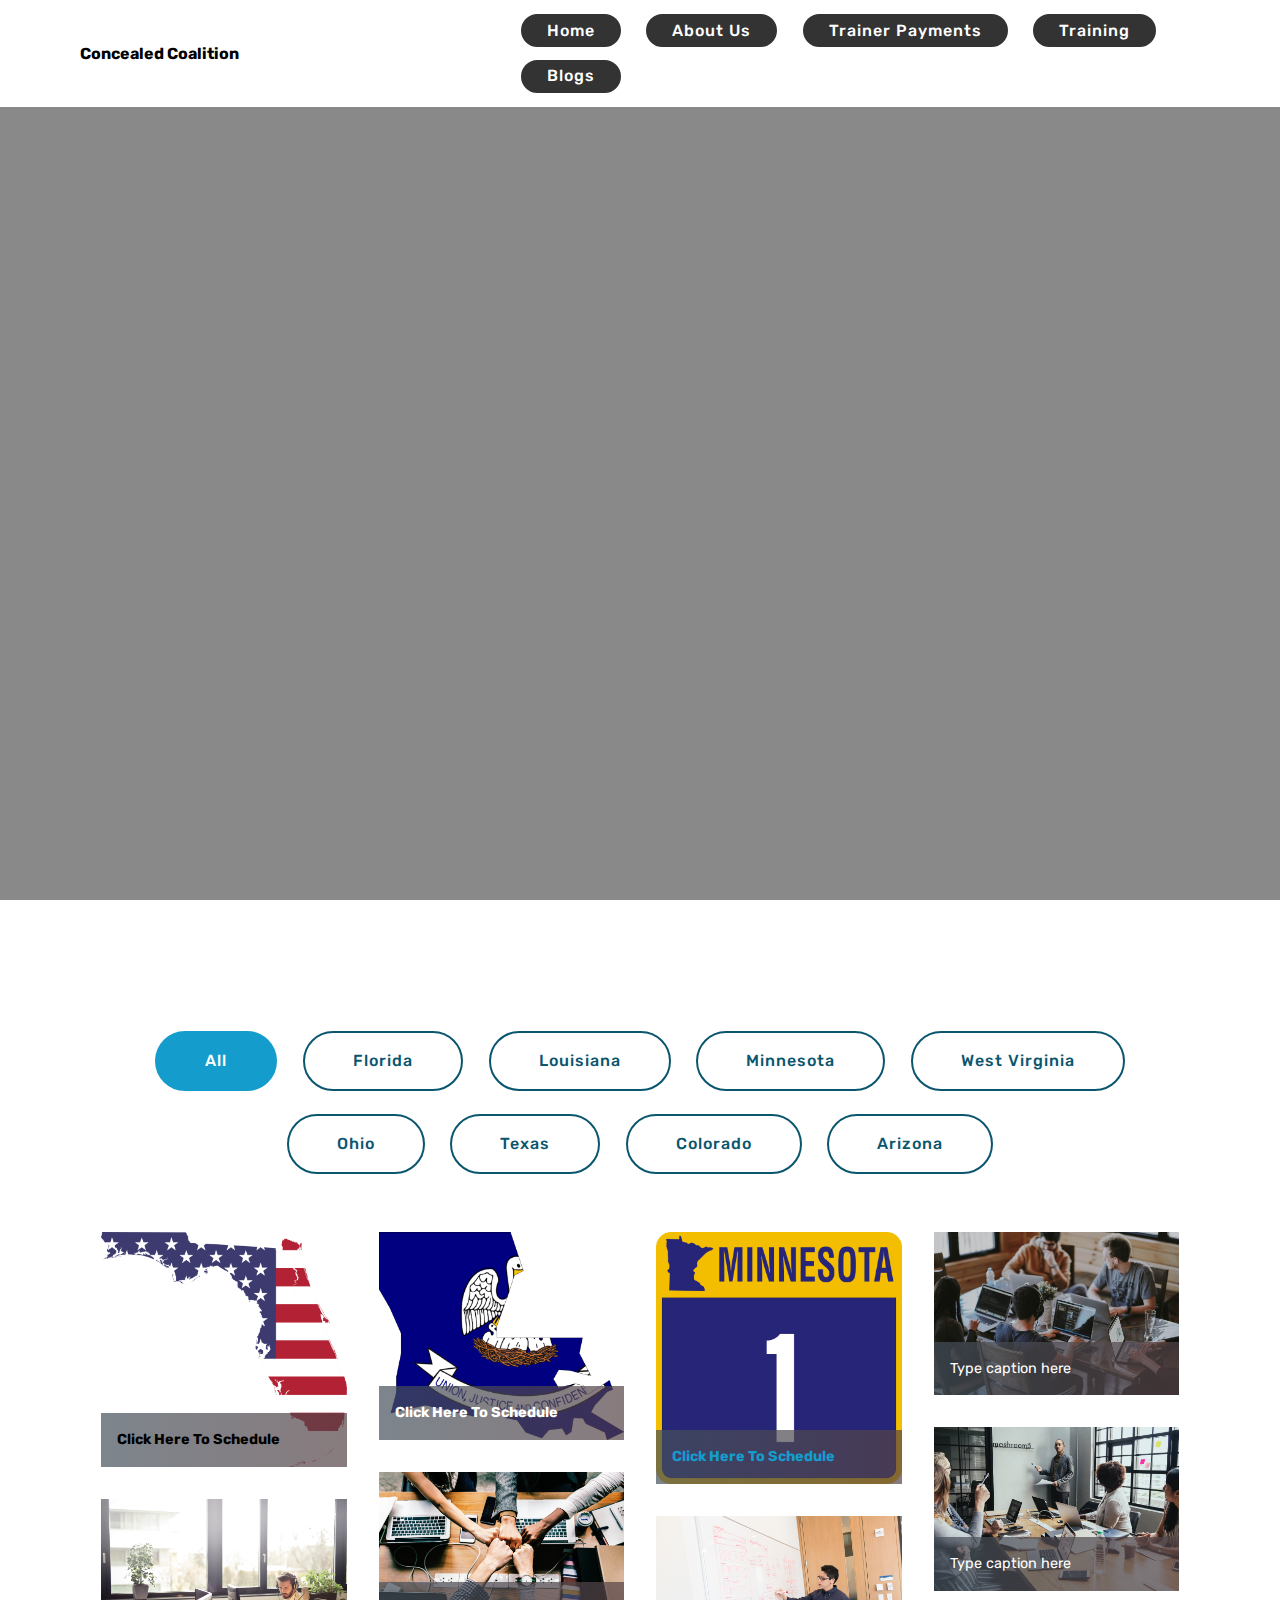
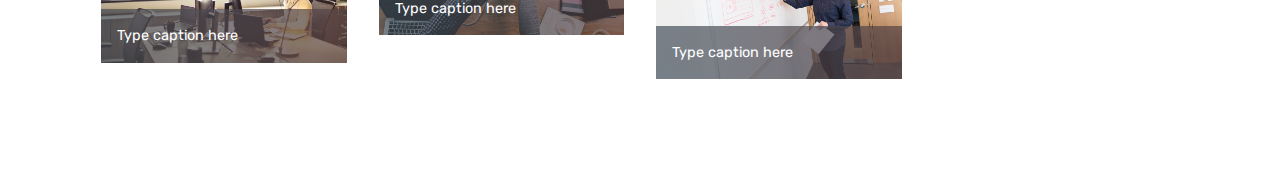
<file: index.html>
<!DOCTYPE html>
<html  >
<head>
  <!-- Site made with Mobirise Website Builder v4.12.3, https://mobirise.com -->
  <meta charset="UTF-8">
  <meta http-equiv="X-UA-Compatible" content="IE=edge">
  <meta name="generator" content="Mobirise v4.12.3, mobirise.com">
  <meta name="viewport" content="width=device-width, initial-scale=1, minimum-scale=1">
  <link rel="shortcut icon" href="assets/images/target-236x227.jpg" type="image/x-icon">
  <meta name="description" content="">
  
  
  <title>Home</title>
  <link rel="stylesheet" href="assets/web/assets/mobirise-icons/mobirise-icons.css">
  <link rel="stylesheet" href="assets/facebook-plugin/style.css">
  <link rel="stylesheet" href="assets/bootstrap/css/bootstrap.min.css">
  <link rel="stylesheet" href="assets/bootstrap/css/bootstrap-grid.min.css">
  <link rel="stylesheet" href="assets/bootstrap/css/bootstrap-reboot.min.css">
  <link rel="stylesheet" href="assets/tether/tether.min.css">
  <link rel="stylesheet" href="assets/dropdown/css/style.css">
  <link rel="stylesheet" href="assets/theme/css/style.css">
  <link rel="stylesheet" href="assets/gallery/style.css">
  <link rel="preload" as="style" href="assets/mobirise/css/mbr-additional.css"><link rel="stylesheet" href="assets/mobirise/css/mbr-additional.css" type="text/css">
  
  
  
</head>
<body>
  <section class="menu cid-s13IPbQKfJ" once="menu" id="menu1-1">

    

    <nav class="navbar navbar-expand beta-menu navbar-dropdown align-items-center navbar-fixed-top navbar-toggleable-sm">
        <button class="navbar-toggler navbar-toggler-right" type="button" data-toggle="collapse" data-target="#navbarSupportedContent" aria-controls="navbarSupportedContent" aria-expanded="false" aria-label="Toggle navigation">
            <div class="hamburger">
                <span></span>
                <span></span>
                <span></span>
                <span></span>
            </div>
        </button>
        <div class="menu-logo">
            <div class="navbar-brand">
                
                <span class="navbar-caption-wrap"><a class="navbar-caption text-black display-4" href="https://mobirise.co">
                        Concealed Coalition</a></span>
            </div>
        </div>
        <div class="collapse navbar-collapse" id="navbarSupportedContent">
            <ul class="navbar-nav nav-dropdown" data-app-modern-menu="true">
                <li class="nav-item">
                    <a class="nav-link link text-white display-4" href="https://mobirise.co">
                        <span class="mbri-home mbr-iconfont mbr-iconfont-btn"></span>
                        Services
                    </a>
                </li>
                <li class="nav-item">
                    <a class="nav-link link text-white display-4" href="https://mobirise.co">
                        <span class="mbri-search mbr-iconfont mbr-iconfont-btn"></span>
                        About Us
                    </a>
                </li>
            </ul>
            <div class="navbar-buttons mbr-section-btn"><a class="btn btn-sm btn-black display-4" href="index.html">
                    
                    Home</a> <a class="btn btn-sm btn-black display-4" href="https://mobirise.co">
                    
                    About Us</a> <a class="btn btn-sm btn-black display-4" href="page5.html">
                    
                    Trainer Payments</a> <a class="btn btn-sm btn-black display-4" href="page1.html">
                    
                    Training</a> <a class="btn btn-sm btn-black display-4" href="https://mobirise.co">
                    
                    Blogs</a></div>
        </div>
    </nav>
</section>

<section class="engine"><a href="https://mobirise.info/b">create a site for free</a></section><section class="header6 cid-s13IeY1VI7 mbr-fullscreen" data-bg-video="https://youtu.be/EyqOiUlOYeU" id="header6-0">

    

    <div class="mbr-overlay" style="opacity: 0.5; background-color: rgb(35, 35, 35);">
    </div>

    <div class="container">
        <div class="row justify-content-md-center">
            <div class="mbr-white col-md-10">
                
                
                
            </div>
        </div>
    </div>

    
</section>

<section class="mbr-gallery mbr-slider-carousel cid-s14Np3LBIb" id="gallery2-d">

    

    <div class="container">
        <div><!-- Filter --><div class="mbr-gallery-filter container gallery-filter-active"><ul buttons="0"><li class="mbr-gallery-filter-all"><a class="btn btn-md btn-primary-outline active display-7" href="">All</a></li></ul></div><!-- Gallery --><div class="mbr-gallery-row"><div class="mbr-gallery-layout-default"><div><div><div class="mbr-gallery-item mbr-gallery-item--p2" data-video-url="false" data-tags="Florida"><div href="#lb-gallery2-d" data-slide-to="0" data-toggle="modal"><img src="assets/images/mbr-1920x1841-800x767-800x767.png" alt="" title=""><span class="icon-focus"></span><span class="mbr-gallery-title mbr-fonts-style display-7"><a href="page4.html" class="text-black"><strong>Click Here To Schedule</strong></a></span></div></div><div class="mbr-gallery-item mbr-gallery-item--p2" data-video-url="false" data-tags="Louisiana"><div href="#lb-gallery2-d" data-slide-to="1" data-toggle="modal"><img src="assets/images/mbr-1920x1626-800x678-800x678.png" alt="" title=""><span class="icon-focus"></span><span class="mbr-gallery-title mbr-fonts-style display-7"><strong>Click Here To Schedule</strong></span></div></div><div class="mbr-gallery-item mbr-gallery-item--p2" data-video-url="false" data-tags="Minnesota"><div href="#lb-gallery2-d" data-slide-to="2" data-toggle="modal"><img src="assets/images/mbr-1871x1920-800x821.png" alt="" title=""><span class="icon-focus"></span><span class="mbr-gallery-title mbr-fonts-style display-7"><a href="page4.html"><strong>Click Here To Schedule</strong></a></span></div></div><div class="mbr-gallery-item mbr-gallery-item--p2" data-video-url="false" data-tags="West Virginia"><div href="#lb-gallery2-d" data-slide-to="3" data-toggle="modal"><img src="assets/images/background4.jpg" alt="" title=""><span class="icon-focus"></span><span class="mbr-gallery-title mbr-fonts-style display-7">Type caption here</span></div></div><div class="mbr-gallery-item mbr-gallery-item--p2" data-video-url="false" data-tags="Ohio"><div href="#lb-gallery2-d" data-slide-to="4" data-toggle="modal"><img src="assets/images/background5.jpg" alt="" title=""><span class="icon-focus"></span><span class="mbr-gallery-title mbr-fonts-style display-7">Type caption here</span></div></div><div class="mbr-gallery-item mbr-gallery-item--p2" data-video-url="false" data-tags="Texas"><div href="#lb-gallery2-d" data-slide-to="5" data-toggle="modal"><img src="assets/images/background6.jpg" alt="" title=""><span class="icon-focus"></span><span class="mbr-gallery-title mbr-fonts-style display-7">Type caption here</span></div></div><div class="mbr-gallery-item mbr-gallery-item--p2" data-video-url="false" data-tags="Colorado"><div href="#lb-gallery2-d" data-slide-to="6" data-toggle="modal"><img src="assets/images/background7.jpg" alt="" title=""><span class="icon-focus"></span><span class="mbr-gallery-title mbr-fonts-style display-7">Type caption here</span></div></div><div class="mbr-gallery-item mbr-gallery-item--p2" data-video-url="false" data-tags="Arizona"><div href="#lb-gallery2-d" data-slide-to="7" data-toggle="modal"><img src="assets/images/background8.jpg" alt="" title=""><span class="icon-focus"></span><span class="mbr-gallery-title mbr-fonts-style display-7">Type caption here</span></div></div></div></div><div class="clearfix"></div></div></div><!-- Lightbox --><div data-app-prevent-settings="" class="mbr-slider modal fade carousel slide" tabindex="-1" data-keyboard="true" data-interval="false" id="lb-gallery2-d"><div class="modal-dialog"><div class="modal-content"><div class="modal-body"><ol class="carousel-indicators"><li data-app-prevent-settings="" data-target="#lb-gallery2-d" data-slide-to="0"></li><li data-app-prevent-settings="" data-target="#lb-gallery2-d" data-slide-to="1"></li><li data-app-prevent-settings="" data-target="#lb-gallery2-d" data-slide-to="2"></li><li data-app-prevent-settings="" data-target="#lb-gallery2-d" data-slide-to="3"></li><li data-app-prevent-settings="" data-target="#lb-gallery2-d" data-slide-to="4"></li><li data-app-prevent-settings="" data-target="#lb-gallery2-d" data-slide-to="5"></li><li data-app-prevent-settings="" data-target="#lb-gallery2-d" data-slide-to="6"></li><li data-app-prevent-settings="" data-target="#lb-gallery2-d" class=" active" data-slide-to="7"></li></ol><div class="carousel-inner"><div class="carousel-item"><img src="assets/images/mbr-1920x1841-800x767.png" alt="" title=""></div><div class="carousel-item"><img src="assets/images/mbr-1920x1626-800x678.png" alt="" title=""></div><div class="carousel-item"><img src="assets/images/mbr-1871x1920.png" alt="" title=""></div><div class="carousel-item"><img src="assets/images/background4.jpg" alt="" title=""></div><div class="carousel-item"><img src="assets/images/background5.jpg" alt="" title=""></div><div class="carousel-item"><img src="assets/images/background6.jpg" alt="" title=""></div><div class="carousel-item"><img src="assets/images/background7.jpg" alt="" title=""></div><div class="carousel-item active"><img src="assets/images/background8.jpg" alt="" title=""></div></div><a class="carousel-control carousel-control-prev" role="button" data-slide="prev" href="#lb-gallery2-d"><span class="mbri-left mbr-iconfont" aria-hidden="true"></span><span class="sr-only">Previous</span></a><a class="carousel-control carousel-control-next" role="button" data-slide="next" href="#lb-gallery2-d"><span class="mbri-right mbr-iconfont" aria-hidden="true"></span><span class="sr-only">Next</span></a><a class="close" href="#" role="button" data-dismiss="modal"><span class="sr-only">Close</span></a></div></div></div></div></div>
    </div>

</section>


  <script src="assets/web/assets/jquery/jquery.min.js"></script>
  <script src="assets/popper/popper.min.js"></script>
  <script src="https://connect.facebook.net/en_US/sdk.js#xfbml=1&version=v2.5"></script>
  <script src="https://apis.google.com/js/plusone.js"></script>
  <script src="assets/facebook-plugin/facebook-script.js"></script>
  <script src="assets/bootstrap/js/bootstrap.min.js"></script>
  <script src="assets/ytplayer/jquery.mb.ytplayer.min.js"></script>
  <script src="assets/tether/tether.min.js"></script>
  <script src="assets/dropdown/js/nav-dropdown.js"></script>
  <script src="assets/dropdown/js/navbar-dropdown.js"></script>
  <script src="assets/smoothscroll/smooth-scroll.js"></script>
  <script src="assets/bootstrapcarouselswipe/bootstrap-carousel-swipe.js"></script>
  <script src="assets/vimeoplayer/jquery.mb.vimeo_player.js"></script>
  <script src="assets/masonry/masonry.pkgd.min.js"></script>
  <script src="assets/imagesloaded/imagesloaded.pkgd.min.js"></script>
  <script src="assets/touchswipe/jquery.touch-swipe.min.js"></script>
  <script src="assets/theme/js/script.js"></script>
  <script src="assets/gallery/player.min.js"></script>
  <script src="assets/gallery/script.js"></script>
  <script src="assets/slidervideo/script.js"></script>
  
  
</body>
</html>
</file>
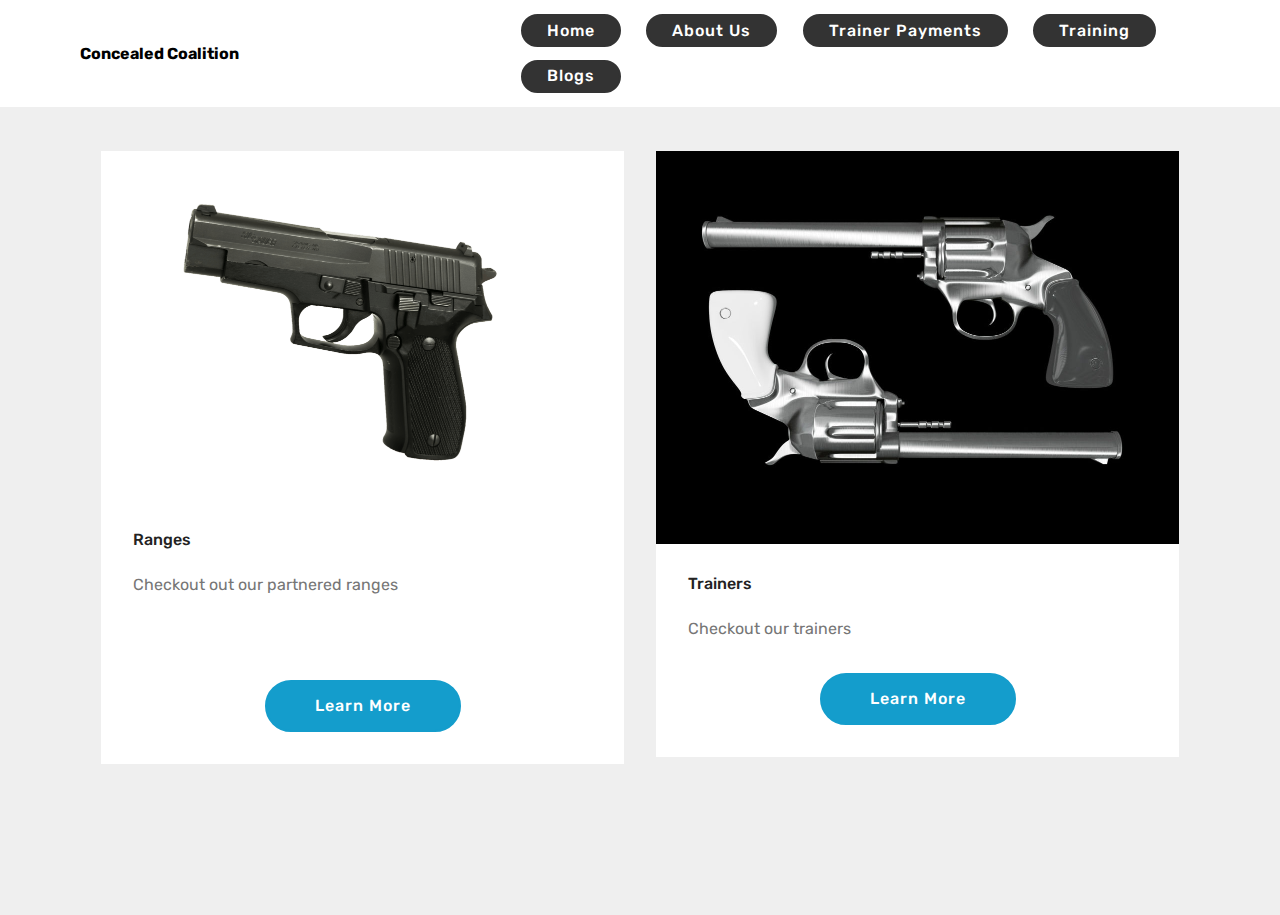
<file: page1.html>
<!DOCTYPE html>
<html  >
<head>
  <!-- Site made with Mobirise Website Builder v4.12.3, https://mobirise.com -->
  <meta charset="UTF-8">
  <meta http-equiv="X-UA-Compatible" content="IE=edge">
  <meta name="generator" content="Mobirise v4.12.3, mobirise.com">
  <meta name="viewport" content="width=device-width, initial-scale=1, minimum-scale=1">
  <link rel="shortcut icon" href="assets/images/target-236x227.jpg" type="image/x-icon">
  <meta name="description" content="Web Builder Description">
  
  
  <title>Trainers</title>
  <link rel="stylesheet" href="assets/web/assets/mobirise-icons/mobirise-icons.css">
  <link rel="stylesheet" href="assets/bootstrap/css/bootstrap.min.css">
  <link rel="stylesheet" href="assets/bootstrap/css/bootstrap-grid.min.css">
  <link rel="stylesheet" href="assets/bootstrap/css/bootstrap-reboot.min.css">
  <link rel="stylesheet" href="assets/facebook-plugin/style.css">
  <link rel="stylesheet" href="assets/tether/tether.min.css">
  <link rel="stylesheet" href="assets/dropdown/css/style.css">
  <link rel="stylesheet" href="assets/theme/css/style.css">
  <link rel="preload" as="style" href="assets/mobirise/css/mbr-additional.css"><link rel="stylesheet" href="assets/mobirise/css/mbr-additional.css" type="text/css">
  
  
  
</head>
<body>
  <section class="menu cid-s13IPbQKfJ" once="menu" id="menu1-3">

    

    <nav class="navbar navbar-expand beta-menu navbar-dropdown align-items-center navbar-fixed-top navbar-toggleable-sm">
        <button class="navbar-toggler navbar-toggler-right" type="button" data-toggle="collapse" data-target="#navbarSupportedContent" aria-controls="navbarSupportedContent" aria-expanded="false" aria-label="Toggle navigation">
            <div class="hamburger">
                <span></span>
                <span></span>
                <span></span>
                <span></span>
            </div>
        </button>
        <div class="menu-logo">
            <div class="navbar-brand">
                
                <span class="navbar-caption-wrap"><a class="navbar-caption text-black display-4" href="https://mobirise.co">
                        Concealed Coalition</a></span>
            </div>
        </div>
        <div class="collapse navbar-collapse" id="navbarSupportedContent">
            <ul class="navbar-nav nav-dropdown" data-app-modern-menu="true">
                <li class="nav-item">
                    <a class="nav-link link text-white display-4" href="https://mobirise.co">
                        <span class="mbri-home mbr-iconfont mbr-iconfont-btn"></span>
                        Services
                    </a>
                </li>
                <li class="nav-item">
                    <a class="nav-link link text-white display-4" href="https://mobirise.co">
                        <span class="mbri-search mbr-iconfont mbr-iconfont-btn"></span>
                        About Us
                    </a>
                </li>
            </ul>
            <div class="navbar-buttons mbr-section-btn"><a class="btn btn-sm btn-black display-4" href="index.html">
                    
                    Home</a> <a class="btn btn-sm btn-black display-4" href="https://mobirise.co">
                    
                    About Us</a> <a class="btn btn-sm btn-black display-4" href="page5.html">
                    
                    Trainer Payments</a> <a class="btn btn-sm btn-black display-4" href="page1.html">
                    
                    Training</a> <a class="btn btn-sm btn-black display-4" href="https://mobirise.co">
                    
                    Blogs</a></div>
        </div>
    </nav>
</section>

<section class="engine"><a href="https://mobirise.info/q">responsive website templates</a></section><section class="features3 cid-s14binS55C" id="features3-5">

    

    
    <div class="container">
        <div class="media-container-row">
            <div class="card p-3 col-12 col-md-6">
                <div class="card-wrapper">
                    <div class="card-img">
                        <img src="assets/images/mbr-1046x697.png" alt="Mobirise" title="">
                    </div>
                    <div class="card-box">
                        <h4 class="card-title mbr-fonts-style display-7">
                            Ranges</h4>
                        <p class="mbr-text mbr-fonts-style display-7">
                            Checkout out our partnered ranges<br><br><br></p>
                    </div>
                    <div class="mbr-section-btn text-center">
                        <a href="https://mobirise.co" class="btn btn-primary display-4">
                            Learn More
                        </a>
                    </div>
                </div>
            </div>

            <div class="card p-3 col-12 col-md-6">
                <div class="card-wrapper">
                    <div class="card-img">
                        <img src="assets/images/mbr-1046x785.jpg" alt="Mobirise" title="">
                    </div>
                    <div class="card-box">
                        <h4 class="card-title mbr-fonts-style display-7">
                            Trainers</h4>
                        <p class="mbr-text mbr-fonts-style display-7">
                            Checkout our trainers</p>
                    </div>
                    <div class="mbr-section-btn text-center"><a href="page2.html" class="btn btn-primary display-4">
                            Learn More
                        </a></div>
                </div>
            </div>

            

            
        </div>
    </div>
</section>


  <script src="assets/web/assets/jquery/jquery.min.js"></script>
  <script src="assets/popper/popper.min.js"></script>
  <script src="assets/bootstrap/js/bootstrap.min.js"></script>
  <script src="https://connect.facebook.net/en_US/sdk.js#xfbml=1&version=v2.5"></script>
  <script src="https://apis.google.com/js/plusone.js"></script>
  <script src="assets/facebook-plugin/facebook-script.js"></script>
  <script src="assets/tether/tether.min.js"></script>
  <script src="assets/smoothscroll/smooth-scroll.js"></script>
  <script src="assets/dropdown/js/nav-dropdown.js"></script>
  <script src="assets/dropdown/js/navbar-dropdown.js"></script>
  <script src="assets/touchswipe/jquery.touch-swipe.min.js"></script>
  <script src="assets/theme/js/script.js"></script>
  
  
</body>
</html>
</file>
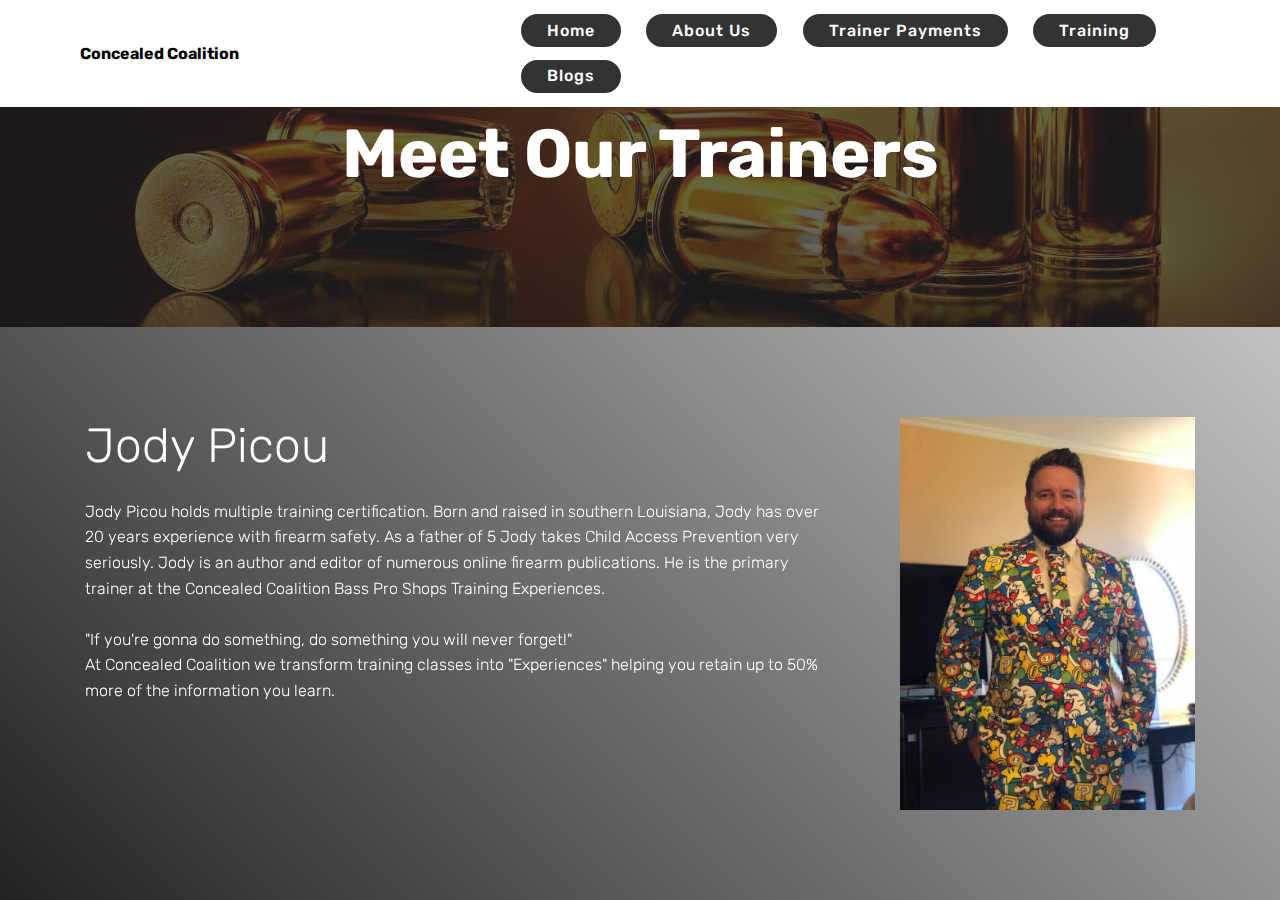
<file: page2.html>
<!DOCTYPE html>
<html  >
<head>
  <!-- Site made with Mobirise Website Builder v4.12.3, https://mobirise.com -->
  <meta charset="UTF-8">
  <meta http-equiv="X-UA-Compatible" content="IE=edge">
  <meta name="generator" content="Mobirise v4.12.3, mobirise.com">
  <meta name="viewport" content="width=device-width, initial-scale=1, minimum-scale=1">
  <link rel="shortcut icon" href="assets/images/target-236x227.jpg" type="image/x-icon">
  <meta name="description" content="Web Page Generator Description">
  
  
  <title>Train</title>
  <link rel="stylesheet" href="assets/web/assets/mobirise-icons/mobirise-icons.css">
  <link rel="stylesheet" href="assets/bootstrap/css/bootstrap.min.css">
  <link rel="stylesheet" href="assets/bootstrap/css/bootstrap-grid.min.css">
  <link rel="stylesheet" href="assets/bootstrap/css/bootstrap-reboot.min.css">
  <link rel="stylesheet" href="assets/facebook-plugin/style.css">
  <link rel="stylesheet" href="assets/tether/tether.min.css">
  <link rel="stylesheet" href="assets/dropdown/css/style.css">
  <link rel="stylesheet" href="assets/theme/css/style.css">
  <link rel="preload" as="style" href="assets/mobirise/css/mbr-additional.css"><link rel="stylesheet" href="assets/mobirise/css/mbr-additional.css" type="text/css">
  
  
  
</head>
<body>
  <section class="menu cid-s13IPbQKfJ" once="menu" id="menu1-6">

    

    <nav class="navbar navbar-expand beta-menu navbar-dropdown align-items-center navbar-fixed-top navbar-toggleable-sm">
        <button class="navbar-toggler navbar-toggler-right" type="button" data-toggle="collapse" data-target="#navbarSupportedContent" aria-controls="navbarSupportedContent" aria-expanded="false" aria-label="Toggle navigation">
            <div class="hamburger">
                <span></span>
                <span></span>
                <span></span>
                <span></span>
            </div>
        </button>
        <div class="menu-logo">
            <div class="navbar-brand">
                
                <span class="navbar-caption-wrap"><a class="navbar-caption text-black display-4" href="https://mobirise.co">
                        Concealed Coalition</a></span>
            </div>
        </div>
        <div class="collapse navbar-collapse" id="navbarSupportedContent">
            <ul class="navbar-nav nav-dropdown" data-app-modern-menu="true">
                <li class="nav-item">
                    <a class="nav-link link text-white display-4" href="https://mobirise.co">
                        <span class="mbri-home mbr-iconfont mbr-iconfont-btn"></span>
                        Services
                    </a>
                </li>
                <li class="nav-item">
                    <a class="nav-link link text-white display-4" href="https://mobirise.co">
                        <span class="mbri-search mbr-iconfont mbr-iconfont-btn"></span>
                        About Us
                    </a>
                </li>
            </ul>
            <div class="navbar-buttons mbr-section-btn"><a class="btn btn-sm btn-black display-4" href="index.html">
                    
                    Home</a> <a class="btn btn-sm btn-black display-4" href="https://mobirise.co">
                    
                    About Us</a> <a class="btn btn-sm btn-black display-4" href="page5.html">
                    
                    Trainer Payments</a> <a class="btn btn-sm btn-black display-4" href="page1.html">
                    
                    Training</a> <a class="btn btn-sm btn-black display-4" href="https://mobirise.co">
                    
                    Blogs</a></div>
        </div>
    </nav>
</section>

<section class="engine"><a href="https://mobirise.info/q">responsive web templates</a></section><section class="mbr-section content5 cid-s14yuB3NNZ mbr-parallax-background" id="content5-8">

    

    <div class="mbr-overlay" style="opacity: 0.7; background-color: rgb(35, 35, 35);">
    </div>

    <div class="container">
        <div class="media-container-row">
            <div class="title col-12 col-md-8">
                <h2 class="align-center mbr-bold mbr-white pb-3 mbr-fonts-style display-1">
                    Meet Our Trainers</h2>
                <h3 class="mbr-section-subtitle align-center mbr-light mbr-white pb-3 mbr-fonts-style display-5">&nbsp;</h3>
                
                
            </div>
        </div>
    </div>
</section>

<section class="header3 cid-s14yp3FPbq" id="header3-7">

    

    

    <div class="container">
        <div class="media-container-row">
            <div class="mbr-figure" style="width: 45%;">
                <img src="assets/images/jody-720x960.jpg" alt="Mobirise" title="">
            </div>

            <div class="media-content">
                <h1 class="mbr-section-title mbr-white pb-3 mbr-fonts-style display-2">
                    Jody Picou</h1>
                
                <div class="mbr-section-text mbr-white pb-3 ">
                    <p class="mbr-text mbr-fonts-style display-4">
                        Jody Picou holds multiple training certification. Born and raised in southern Louisiana, Jody has over 20 years experience with firearm safety. As a father of 5 Jody takes Child Access Prevention very seriously. Jody is an author and editor of numerous online firearm publications. He is the primary trainer at the Concealed Coalition Bass Pro Shops Training Experiences.<br><br>"If you're gonna do something, do something you will never forget!" 
<br>At Concealed Coalition we transform training classes into "Experiences" helping you retain up to 50% more of the information you learn.<br>
                    </p>
                </div>
                
            </div>
        </div>
    </div>

</section>


  <script src="assets/web/assets/jquery/jquery.min.js"></script>
  <script src="assets/popper/popper.min.js"></script>
  <script src="assets/bootstrap/js/bootstrap.min.js"></script>
  <script src="https://connect.facebook.net/en_US/sdk.js#xfbml=1&version=v2.5"></script>
  <script src="https://apis.google.com/js/plusone.js"></script>
  <script src="assets/facebook-plugin/facebook-script.js"></script>
  <script src="assets/tether/tether.min.js"></script>
  <script src="assets/dropdown/js/nav-dropdown.js"></script>
  <script src="assets/dropdown/js/navbar-dropdown.js"></script>
  <script src="assets/touchswipe/jquery.touch-swipe.min.js"></script>
  <script src="assets/parallax/jarallax.min.js"></script>
  <script src="assets/smoothscroll/smooth-scroll.js"></script>
  <script src="assets/theme/js/script.js"></script>
  
  
</body>
</html>
</file>
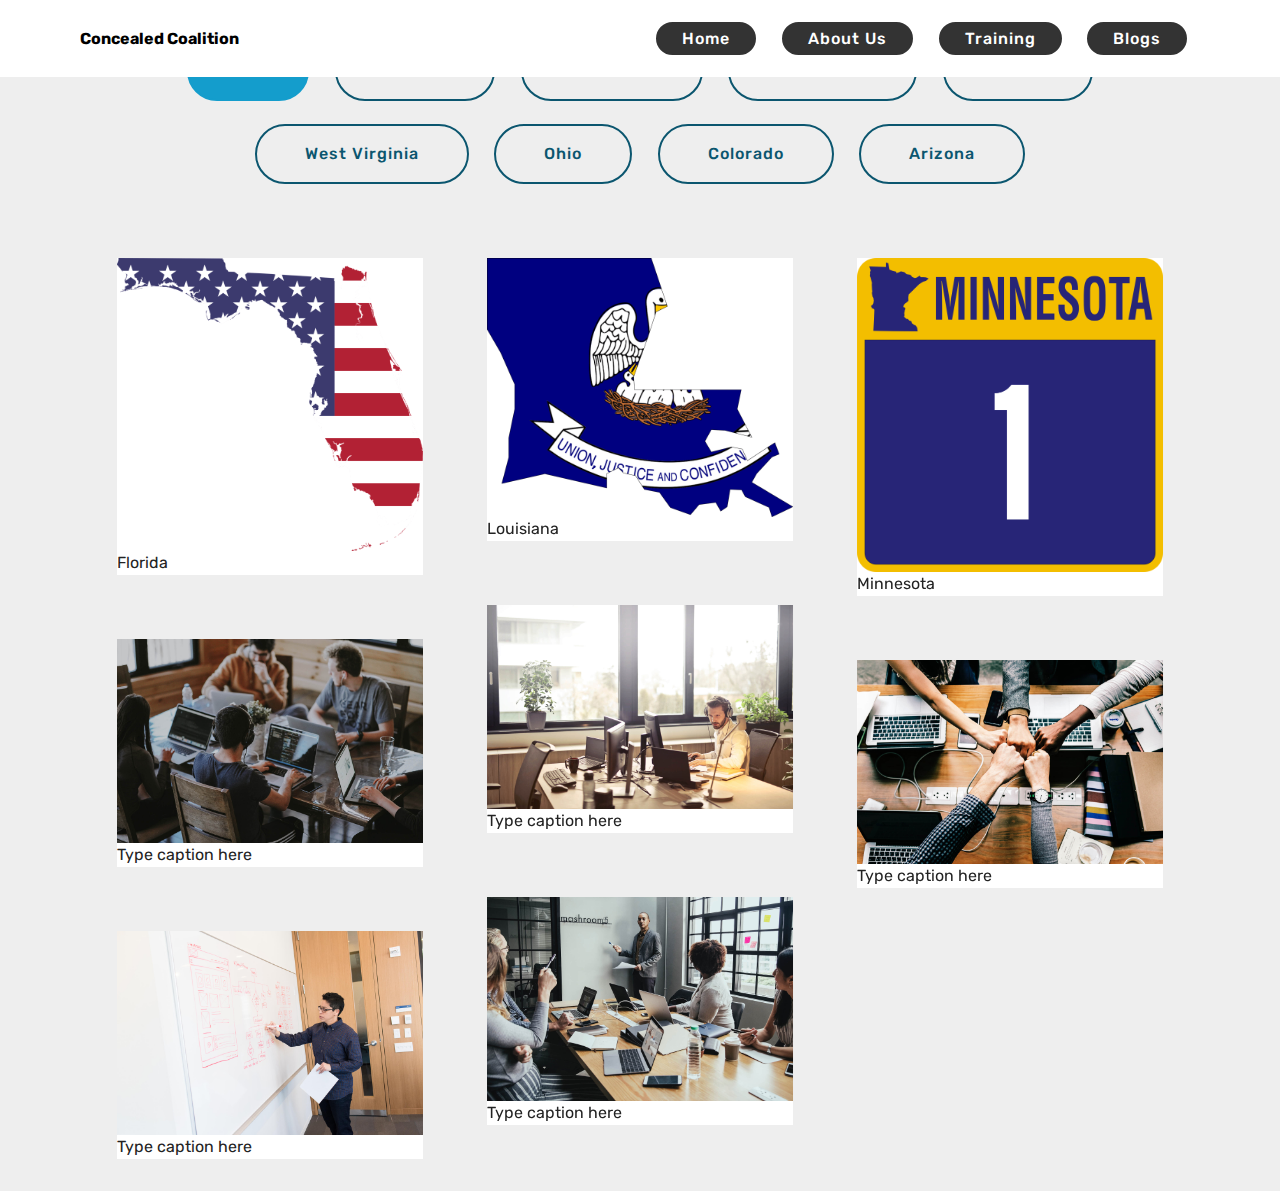
<file: page3.html>
<!DOCTYPE html>
<html  >
<head>
  <!-- Site made with Mobirise Website Builder v4.12.3, https://mobirise.com -->
  <meta charset="UTF-8">
  <meta http-equiv="X-UA-Compatible" content="IE=edge">
  <meta name="generator" content="Mobirise v4.12.3, mobirise.com">
  <meta name="viewport" content="width=device-width, initial-scale=1, minimum-scale=1">
  <link rel="shortcut icon" href="assets/images/target-236x227.jpg" type="image/x-icon">
  <meta name="description" content="Website Maker Description">
  
  
  <title>States</title>
  <link rel="stylesheet" href="assets/web/assets/mobirise-icons/mobirise-icons.css">
  <link rel="stylesheet" href="assets/facebook-plugin/style.css">
  <link rel="stylesheet" href="assets/bootstrap/css/bootstrap.min.css">
  <link rel="stylesheet" href="assets/bootstrap/css/bootstrap-grid.min.css">
  <link rel="stylesheet" href="assets/bootstrap/css/bootstrap-reboot.min.css">
  <link rel="stylesheet" href="assets/tether/tether.min.css">
  <link rel="stylesheet" href="assets/dropdown/css/style.css">
  <link rel="stylesheet" href="assets/theme/css/style.css">
  <link rel="stylesheet" href="assets/gallery/style.css">
  <link rel="preload" as="style" href="assets/mobirise/css/mbr-additional.css"><link rel="stylesheet" href="assets/mobirise/css/mbr-additional.css" type="text/css">
  
  
  
</head>
<body>
  <section class="menu cid-s13IPbQKfJ" once="menu" id="menu1-9">

    

    <nav class="navbar navbar-expand beta-menu navbar-dropdown align-items-center navbar-fixed-top navbar-toggleable-sm">
        <button class="navbar-toggler navbar-toggler-right" type="button" data-toggle="collapse" data-target="#navbarSupportedContent" aria-controls="navbarSupportedContent" aria-expanded="false" aria-label="Toggle navigation">
            <div class="hamburger">
                <span></span>
                <span></span>
                <span></span>
                <span></span>
            </div>
        </button>
        <div class="menu-logo">
            <div class="navbar-brand">
                
                <span class="navbar-caption-wrap"><a class="navbar-caption text-black display-4" href="https://mobirise.co">
                        Concealed Coalition</a></span>
            </div>
        </div>
        <div class="collapse navbar-collapse" id="navbarSupportedContent">
            <ul class="navbar-nav nav-dropdown" data-app-modern-menu="true">
                <li class="nav-item">
                    <a class="nav-link link text-white display-4" href="https://mobirise.co">
                        <span class="mbri-home mbr-iconfont mbr-iconfont-btn"></span>
                        Services
                    </a>
                </li>
                <li class="nav-item">
                    <a class="nav-link link text-white display-4" href="https://mobirise.co">
                        <span class="mbri-search mbr-iconfont mbr-iconfont-btn"></span>
                        About Us
                    </a>
                </li>
            </ul>
            <div class="navbar-buttons mbr-section-btn"><a class="btn btn-sm btn-black display-4" href="index.html">
                    
                    Home</a> <a class="btn btn-sm btn-black display-4" href="https://mobirise.co">
                    
                    About Us</a> <a class="btn btn-sm btn-black display-4" href="page1.html">
                    
                    Training</a> <a class="btn btn-sm btn-black display-4" href="https://mobirise.co">
                    
                    Blogs</a></div>
        </div>
    </nav>
</section>

<section class="engine"><a href="https://mobirise.info/s">bootstrap theme</a></section><section class="mbr-gallery mbr-slider-carousel cid-s14KpMhuBx" id="gallery2-a">

    

    <div class="container">
        <div><!-- Filter --><div class="mbr-gallery-filter container gallery-filter-active"><ul buttons="0"><li class="mbr-gallery-filter-all"><a class="btn btn-md btn-primary-outline active display-7" href="">All</a></li></ul></div><!-- Gallery --><div class="mbr-gallery-row"><div class="mbr-gallery-layout-default"><div><div><div class="mbr-gallery-item mbr-gallery-item--p4" data-video-url="false" data-tags="Florida"><div href="#lb-gallery2-a" data-slide-to="0" data-toggle="modal"><img src="assets/images/mbr-1920x1841-800x767.png" alt="" title=""><span class="icon-focus"></span><span class="mbr-gallery-title mbr-fonts-style display-7">Florida</span></div></div><div class="mbr-gallery-item mbr-gallery-item--p4" data-video-url="false" data-tags="Louisiana"><div href="#lb-gallery2-a" data-slide-to="1" data-toggle="modal"><img src="assets/images/mbr-1920x1626-800x678.png" alt="" title=""><span class="icon-focus"></span><span class="mbr-gallery-title mbr-fonts-style display-7">Louisiana</span></div></div><div class="mbr-gallery-item mbr-gallery-item--p4" data-video-url="false" data-tags="Minnesota"><div href="#lb-gallery2-a" data-slide-to="2" data-toggle="modal"><img src="assets/images/mbr-1871x1920-800x821.png" alt="" title=""><span class="icon-focus"></span><span class="mbr-gallery-title mbr-fonts-style display-7">Minnesota</span></div></div><div class="mbr-gallery-item mbr-gallery-item--p4" data-video-url="false" data-tags="Texas"><div href="#lb-gallery2-a" data-slide-to="3" data-toggle="modal"><img src="assets/images/background4.jpg" alt="" title=""><span class="icon-focus"></span><span class="mbr-gallery-title mbr-fonts-style display-7">Type caption here</span></div></div><div class="mbr-gallery-item mbr-gallery-item--p4" data-video-url="false" data-tags="West Virginia"><div href="#lb-gallery2-a" data-slide-to="4" data-toggle="modal"><img src="assets/images/background5.jpg" alt="" title=""><span class="icon-focus"></span><span class="mbr-gallery-title mbr-fonts-style display-7">Type caption here</span></div></div><div class="mbr-gallery-item mbr-gallery-item--p4" data-video-url="false" data-tags="Ohio"><div href="#lb-gallery2-a" data-slide-to="5" data-toggle="modal"><img src="assets/images/background6.jpg" alt="" title=""><span class="icon-focus"></span><span class="mbr-gallery-title mbr-fonts-style display-7">Type caption here</span></div></div><div class="mbr-gallery-item mbr-gallery-item--p4" data-video-url="false" data-tags="Colorado"><div href="#lb-gallery2-a" data-slide-to="6" data-toggle="modal"><img src="assets/images/background7.jpg" alt="" title=""><span class="icon-focus"></span><span class="mbr-gallery-title mbr-fonts-style display-7">Type caption here</span></div></div><div class="mbr-gallery-item mbr-gallery-item--p4" data-video-url="false" data-tags="Arizona"><div href="#lb-gallery2-a" data-slide-to="7" data-toggle="modal"><img src="assets/images/background8.jpg" alt="" title=""><span class="icon-focus"></span><span class="mbr-gallery-title mbr-fonts-style display-7">Type caption here</span></div></div></div></div><div class="clearfix"></div></div></div><!-- Lightbox --><div data-app-prevent-settings="" class="mbr-slider modal fade carousel slide" tabindex="-1" data-keyboard="true" data-interval="false" id="lb-gallery2-a"><div class="modal-dialog"><div class="modal-content"><div class="modal-body"><ol class="carousel-indicators"><li data-app-prevent-settings="" data-target="#lb-gallery2-a" data-slide-to="0"></li><li data-app-prevent-settings="" data-target="#lb-gallery2-a" data-slide-to="1"></li><li data-app-prevent-settings="" data-target="#lb-gallery2-a" data-slide-to="2"></li><li data-app-prevent-settings="" data-target="#lb-gallery2-a" data-slide-to="3"></li><li data-app-prevent-settings="" data-target="#lb-gallery2-a" data-slide-to="4"></li><li data-app-prevent-settings="" data-target="#lb-gallery2-a" data-slide-to="5"></li><li data-app-prevent-settings="" data-target="#lb-gallery2-a" data-slide-to="6"></li><li data-app-prevent-settings="" data-target="#lb-gallery2-a" class=" active" data-slide-to="7"></li></ol><div class="carousel-inner"><div class="carousel-item"><img src="assets/images/mbr-1920x1841.png" alt="" title=""></div><div class="carousel-item"><img src="assets/images/mbr-1920x1626.png" alt="" title=""></div><div class="carousel-item"><img src="assets/images/mbr-1871x1920.png" alt="" title=""></div><div class="carousel-item"><img src="assets/images/background4.jpg" alt="" title=""></div><div class="carousel-item"><img src="assets/images/background5.jpg" alt="" title=""></div><div class="carousel-item"><img src="assets/images/background6.jpg" alt="" title=""></div><div class="carousel-item"><img src="assets/images/background7.jpg" alt="" title=""></div><div class="carousel-item active"><img src="assets/images/background8.jpg" alt="" title=""></div></div><a class="carousel-control carousel-control-prev" role="button" data-slide="prev" href="#lb-gallery2-a"><span class="mbri-left mbr-iconfont" aria-hidden="true"></span><span class="sr-only">Previous</span></a><a class="carousel-control carousel-control-next" role="button" data-slide="next" href="#lb-gallery2-a"><span class="mbri-right mbr-iconfont" aria-hidden="true"></span><span class="sr-only">Next</span></a><a class="close" href="#" role="button" data-dismiss="modal"><span class="sr-only">Close</span></a></div></div></div></div></div>
    </div>

</section>


  <script src="assets/web/assets/jquery/jquery.min.js"></script>
  <script src="assets/popper/popper.min.js"></script>
  <script src="https://connect.facebook.net/en_US/sdk.js#xfbml=1&version=v2.5"></script>
  <script src="https://apis.google.com/js/plusone.js"></script>
  <script src="assets/facebook-plugin/facebook-script.js"></script>
  <script src="assets/bootstrap/js/bootstrap.min.js"></script>
  <script src="assets/masonry/masonry.pkgd.min.js"></script>
  <script src="assets/imagesloaded/imagesloaded.pkgd.min.js"></script>
  <script src="assets/tether/tether.min.js"></script>
  <script src="assets/smoothscroll/smooth-scroll.js"></script>
  <script src="assets/touchswipe/jquery.touch-swipe.min.js"></script>
  <script src="assets/vimeoplayer/jquery.mb.vimeo_player.js"></script>
  <script src="assets/bootstrapcarouselswipe/bootstrap-carousel-swipe.js"></script>
  <script src="assets/dropdown/js/nav-dropdown.js"></script>
  <script src="assets/dropdown/js/navbar-dropdown.js"></script>
  <script src="assets/theme/js/script.js"></script>
  <script src="assets/gallery/player.min.js"></script>
  <script src="assets/gallery/script.js"></script>
  <script src="assets/slidervideo/script.js"></script>
  
  
</body>
</html>
</file>
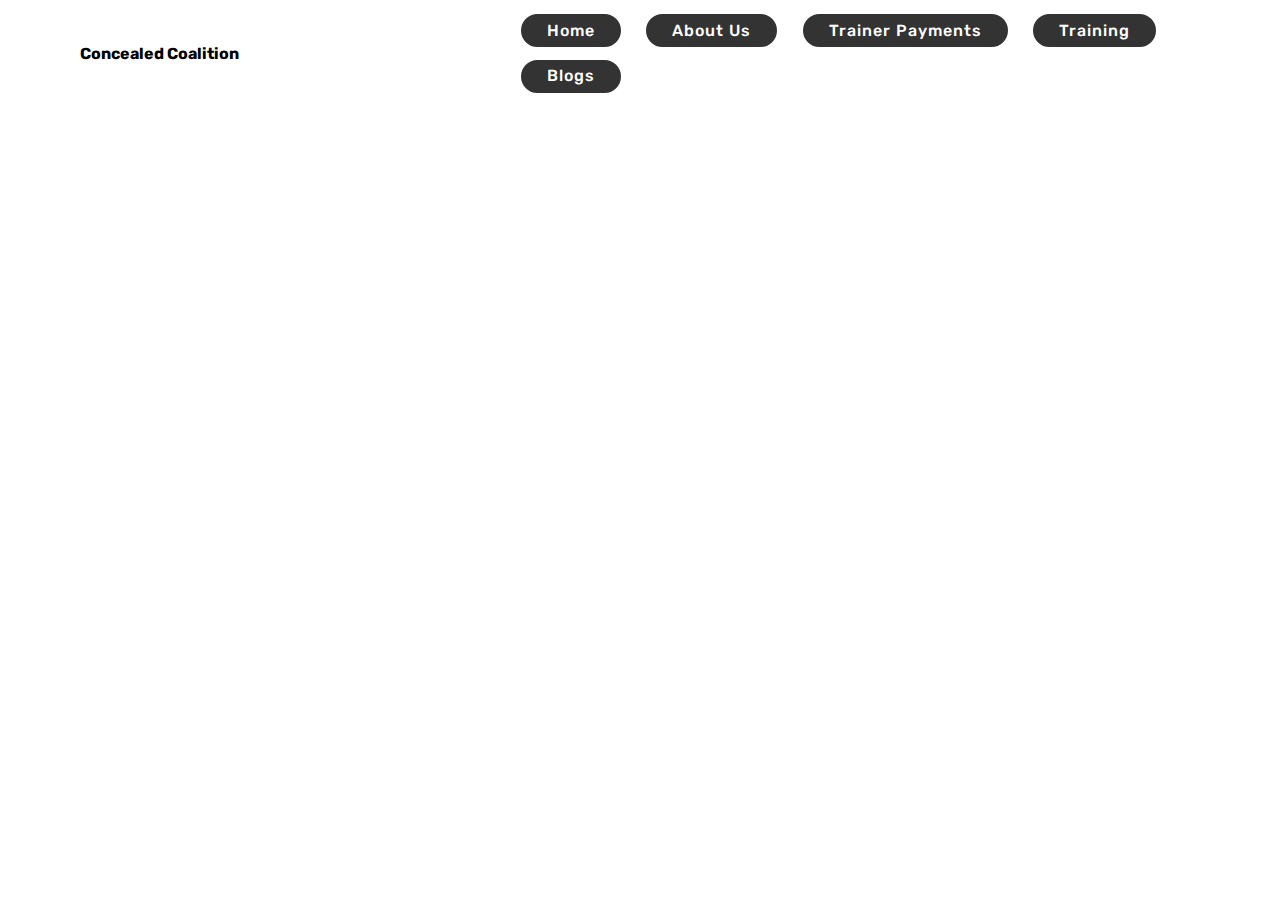
<file: page4.html>
<!DOCTYPE html>
<html  >
<head>
  <!-- Site made with Mobirise Website Builder v4.12.3, https://mobirise.com -->
  <meta charset="UTF-8">
  <meta http-equiv="X-UA-Compatible" content="IE=edge">
  <meta name="generator" content="Mobirise v4.12.3, mobirise.com">
  <meta name="viewport" content="width=device-width, initial-scale=1, minimum-scale=1">
  <link rel="shortcut icon" href="assets/images/target-236x227.jpg" type="image/x-icon">
  <meta name="description" content="Web Page Builder Description">
  
  
  <title>Locations</title>
  <link rel="stylesheet" href="assets/web/assets/mobirise-icons/mobirise-icons.css">
  <link rel="stylesheet" href="assets/facebook-plugin/style.css">
  <link rel="stylesheet" href="assets/bootstrap/css/bootstrap.min.css">
  <link rel="stylesheet" href="assets/bootstrap/css/bootstrap-grid.min.css">
  <link rel="stylesheet" href="assets/bootstrap/css/bootstrap-reboot.min.css">
  <link rel="stylesheet" href="assets/tether/tether.min.css">
  <link rel="stylesheet" href="assets/dropdown/css/style.css">
  <link rel="stylesheet" href="assets/theme/css/style.css">
  <link rel="stylesheet" href="assets/recaptcha.css">
  <link rel="preload" as="style" href="assets/mobirise/css/mbr-additional.css"><link rel="stylesheet" href="assets/mobirise/css/mbr-additional.css" type="text/css">
  
  
  
</head>
<body>
  <section class="menu cid-s13IPbQKfJ" once="menu" id="menu1-e">

    

    <nav class="navbar navbar-expand beta-menu navbar-dropdown align-items-center navbar-fixed-top navbar-toggleable-sm">
        <button class="navbar-toggler navbar-toggler-right" type="button" data-toggle="collapse" data-target="#navbarSupportedContent" aria-controls="navbarSupportedContent" aria-expanded="false" aria-label="Toggle navigation">
            <div class="hamburger">
                <span></span>
                <span></span>
                <span></span>
                <span></span>
            </div>
        </button>
        <div class="menu-logo">
            <div class="navbar-brand">
                
                <span class="navbar-caption-wrap"><a class="navbar-caption text-black display-4" href="https://mobirise.co">
                        Concealed Coalition</a></span>
            </div>
        </div>
        <div class="collapse navbar-collapse" id="navbarSupportedContent">
            <ul class="navbar-nav nav-dropdown" data-app-modern-menu="true">
                <li class="nav-item">
                    <a class="nav-link link text-white display-4" href="https://mobirise.co">
                        <span class="mbri-home mbr-iconfont mbr-iconfont-btn"></span>
                        Services
                    </a>
                </li>
                <li class="nav-item">
                    <a class="nav-link link text-white display-4" href="https://mobirise.co">
                        <span class="mbri-search mbr-iconfont mbr-iconfont-btn"></span>
                        About Us
                    </a>
                </li>
            </ul>
            <div class="navbar-buttons mbr-section-btn"><a class="btn btn-sm btn-black display-4" href="index.html">
                    
                    Home</a> <a class="btn btn-sm btn-black display-4" href="https://mobirise.co">
                    
                    About Us</a> <a class="btn btn-sm btn-black display-4" href="page5.html">
                    
                    Trainer Payments</a> <a class="btn btn-sm btn-black display-4" href="page1.html">
                    
                    Training</a> <a class="btn btn-sm btn-black display-4" href="https://mobirise.co">
                    
                    Blogs</a></div>
        </div>
    </nav>
</section>

<section class="engine"><a href="https://mobirise.info/w">free html5 templates</a></section><div class="modal mbr-popup cid-s26wQ9ySgj fade" tabindex="-1" role="dialog" data-on-timer-delay="5" data-overlay-color="#000000" data-overlay-opacity="0.8" id="mbr-popup-g" aria-hidden="true">
        <div class="modal-dialog modal-dialog-centered" role="document">
            <div class="modal-content">
                <div class="modal-header pb-0">
                    <h5 class="modal-title mbr-fonts-style display-5">Give Me your zip code<br><br></h5>
                    <button type="button" class="close" data-dismiss="modal" aria-label="Close">
                        <svg version="1.1" xmlns="http://www.w3.org/2000/svg" width="24" height="24" viewBox="0 0 32 32" fill="currentColor">
                            <path d="M31.797 0.191c-0.264-0.256-0.686-0.25-0.942 0.015l-13.328 13.326c-0.598 0.581 0.342 1.543 0.942 0.942l13.328-13.326c0.27-0.262 0.27-0.695 0-0.957zM14.472 17.515c-0.264-0.256-0.686-0.25-0.942 0.015l-13.328 13.326c-0.613 0.595 0.34 1.562 0.942 0.942l13.328-13.326c0.27-0.262 0.27-0.695 0-0.957zM1.144 0.205c-0.584-0.587-1.544 0.336-0.942 0.942l30.654 30.651c0.613 0.625 1.563-0.325 0.942-0.942z"></path>
                        </svg>
                    </button>
                </div>

                <div class="modal-body">
                    <p class="mbr-text mbr-fonts-style display-7">
                        Lorem ipsum dolor sit amet, consectetur adipisicing elit. Tempore incidunt molestias, vitae recusandae error ipsam
                    </p>

                    <div>
                        <div class="card-img mbr-figure">
                            <img src="assets/images/popup.jpg" alt="Mobirise">
                        </div>
                            

                            
                        </div>
                    </div>

                    <div class="modal-footer">
                        <div class="mbr-section-btn">
                            <a class="btn btn-md btn-primary display-4" href="https://mobirise.co">
                                LEARN MORE
                            </a>
                        </div>
                    </div>
                </div>
            </div>
        </div>


  <script src="assets/web/assets/jquery/jquery.min.js"></script>
  <script src="assets/popper/popper.min.js"></script>
  <script src="https://connect.facebook.net/en_US/sdk.js#xfbml=1&version=v2.5"></script>
  <script src="https://apis.google.com/js/plusone.js"></script>
  <script src="assets/facebook-plugin/facebook-script.js"></script>
  <script src="assets/bootstrap/js/bootstrap.min.js"></script>
  <script src="assets/smoothscroll/smooth-scroll.js"></script>
  <script src="assets/tether/tether.min.js"></script>
  <script src="assets/dropdown/js/nav-dropdown.js"></script>
  <script src="assets/dropdown/js/navbar-dropdown.js"></script>
  <script src="assets/touchswipe/jquery.touch-swipe.min.js"></script>
  <script src="assets/popup-plugin/script.js"></script>
  <script src="assets/popup-ontimer-plugin/script.js"></script>
  <script src="assets/popup-overlay-plugin/script.js"></script>
  <script src="assets/theme/js/script.js"></script>
  <script src="assets/formoid.min.js"></script>
  
  
</body>
</html>
</file>
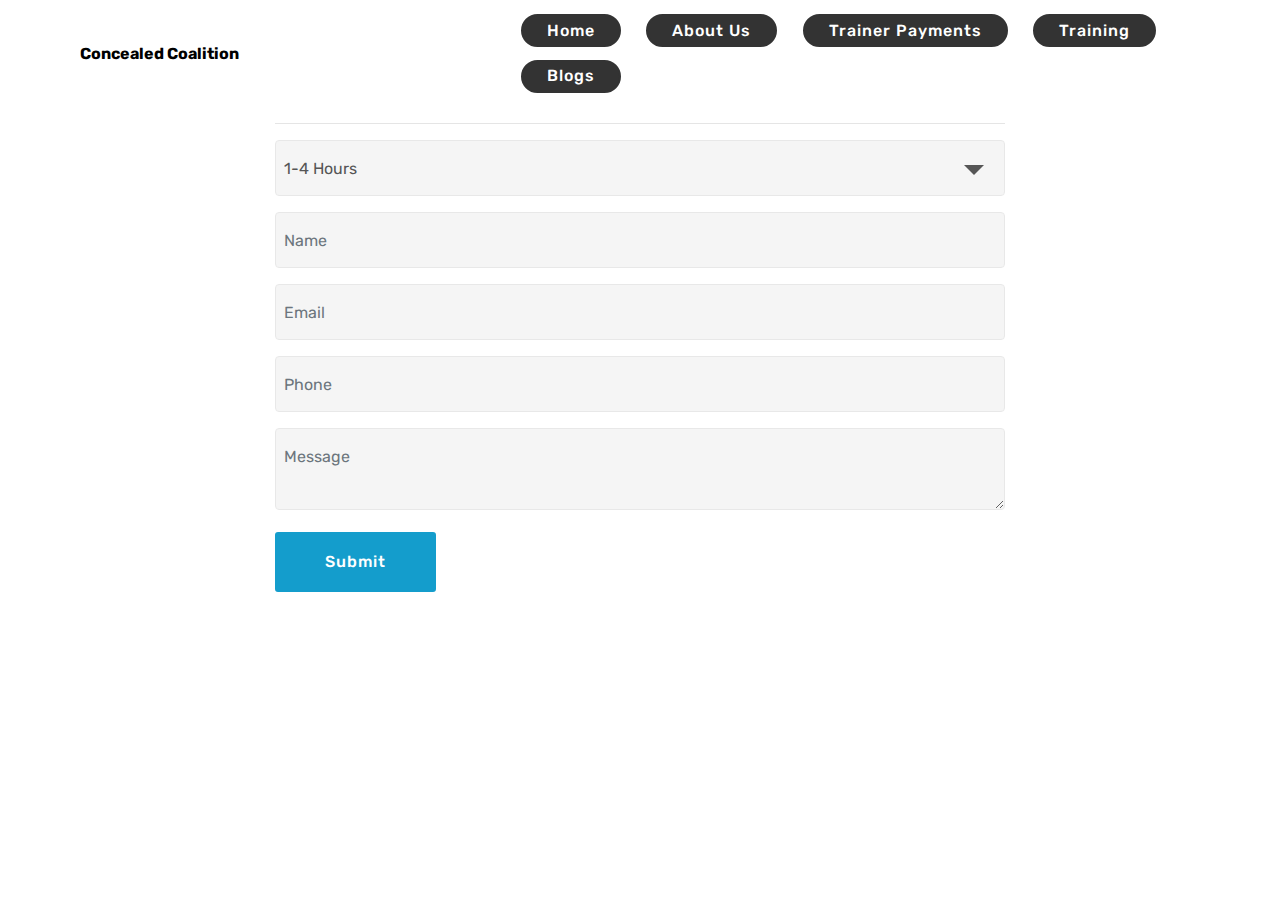
<file: page5.html>
<!DOCTYPE html>
<html  >
<head>
  <!-- Site made with Mobirise Website Builder v4.12.3, https://mobirise.com -->
  <meta charset="UTF-8">
  <meta http-equiv="X-UA-Compatible" content="IE=edge">
  <meta name="generator" content="Mobirise v4.12.3, mobirise.com">
  <meta name="viewport" content="width=device-width, initial-scale=1, minimum-scale=1">
  <link rel="shortcut icon" href="assets/images/target-236x227.jpg" type="image/x-icon">
  <meta name="description" content="Web Builder Description">
  
  
  <title>Page 5</title>
  <link rel="stylesheet" href="assets/web/assets/mobirise-icons/mobirise-icons.css">
  <link rel="stylesheet" href="assets/facebook-plugin/style.css">
  <link rel="stylesheet" href="assets/bootstrap/css/bootstrap.min.css">
  <link rel="stylesheet" href="assets/bootstrap/css/bootstrap-grid.min.css">
  <link rel="stylesheet" href="assets/bootstrap/css/bootstrap-reboot.min.css">
  <link rel="stylesheet" href="assets/tether/tether.min.css">
  <link rel="stylesheet" href="assets/dropdown/css/style.css">
  <link rel="stylesheet" href="assets/formstyler/jquery.formstyler.css">
  <link rel="stylesheet" href="assets/formstyler/jquery.formstyler.theme.css">
  <link rel="stylesheet" href="assets/datepicker/jquery.datetimepicker.min.css">
  <link rel="stylesheet" href="assets/theme/css/style.css">
  <link rel="stylesheet" href="assets/recaptcha.css">
  <link rel="preload" as="style" href="assets/mobirise/css/mbr-additional.css"><link rel="stylesheet" href="assets/mobirise/css/mbr-additional.css" type="text/css">
  
  
  
</head>
<body>
  <section class="menu cid-s13IPbQKfJ" once="menu" id="menu1-h">

    

    <nav class="navbar navbar-expand beta-menu navbar-dropdown align-items-center navbar-fixed-top navbar-toggleable-sm">
        <button class="navbar-toggler navbar-toggler-right" type="button" data-toggle="collapse" data-target="#navbarSupportedContent" aria-controls="navbarSupportedContent" aria-expanded="false" aria-label="Toggle navigation">
            <div class="hamburger">
                <span></span>
                <span></span>
                <span></span>
                <span></span>
            </div>
        </button>
        <div class="menu-logo">
            <div class="navbar-brand">
                
                <span class="navbar-caption-wrap"><a class="navbar-caption text-black display-4" href="https://mobirise.co">
                        Concealed Coalition</a></span>
            </div>
        </div>
        <div class="collapse navbar-collapse" id="navbarSupportedContent">
            <ul class="navbar-nav nav-dropdown" data-app-modern-menu="true">
                <li class="nav-item">
                    <a class="nav-link link text-white display-4" href="https://mobirise.co">
                        <span class="mbri-home mbr-iconfont mbr-iconfont-btn"></span>
                        Services
                    </a>
                </li>
                <li class="nav-item">
                    <a class="nav-link link text-white display-4" href="https://mobirise.co">
                        <span class="mbri-search mbr-iconfont mbr-iconfont-btn"></span>
                        About Us
                    </a>
                </li>
            </ul>
            <div class="navbar-buttons mbr-section-btn"><a class="btn btn-sm btn-black display-4" href="index.html">
                    
                    Home</a> <a class="btn btn-sm btn-black display-4" href="https://mobirise.co">
                    
                    About Us</a> <a class="btn btn-sm btn-black display-4" href="page5.html">
                    
                    Trainer Payments</a> <a class="btn btn-sm btn-black display-4" href="page1.html">
                    
                    Training</a> <a class="btn btn-sm btn-black display-4" href="https://mobirise.co">
                    
                    Blogs</a></div>
        </div>
    </nav>
</section>

<section class="engine"><a href="https://mobirise.info/t">amp templates</a></section><section class="form cid-s2M3rQLRFS" id="formbuilder-i">
    
    
    <div class="container">
        <div class="row">
            <div class="col-lg-8 mx-auto mbr-form" data-form-type="formoid">
<!--Formbuilder Form-->
<form action="https://mobirise.com/" method="POST" class="mbr-form form-with-styler" data-form-title="Trainer Payments"><input type="hidden" name="email" data-form-email="true" value="cE5JVf3UJTI4mHpRpCFINWm2dUlkcv15rDW89rbDCTJ0JYMLQsHXxznZ3At2qWbvdNm3mf8elkauvUWaMooYRHURKSso4G2phYGfOaHLnUYPknYJl2D97RntxkzQXEQS.XPad2ox2wOASiAnU1yKerpzeu+zOwg2jempttHrF3FaKVMCWknVGPbdzO/UA+unNxYC14lTcyAkOTP0f50Njk3g1kAjxHGuCqAu4NsqKrGWL0RvQvRpNNwPIM+EWU4QN">
<div class="form-row">
<div hidden="hidden" data-form-alert="" class="alert alert-success col-12">Thanks for filling out the form!</div>
<div hidden="hidden" data-form-alert-danger="" class="alert alert-danger col-12">Oops...! some problem!</div>
</div>
<div class="dragArea form-row">
<div class="col-lg-12 col-md-12 col-sm-12">
<h4 class="mbr-fonts-style display-5">Trainer Payments</h4>
</div>
<div class="col-lg-12 col-md-12 col-sm-12">
<hr>
</div>
<div data-for="select" class="col-lg-12 col-md-12 col-sm-12 form-group">
<select name="select" data-form-field="select" class="form-control display-7" id="select-formbuilder-i">
<option value="1-4 Hours">1-4 Hours</option>
<option value="5-8 Hours">5-8 Hours</option>
<option value="9-12 Hours">9-12 Hours</option>
<option value="13-16 Hours">13-16 Hours</option>
</select>
</div>
<div data-for="name" class="col-lg-12 col-md-12 col-sm-12 form-group">
<input type="text" name="name" placeholder="Name" data-form-field="name" class="form-control display-7" value="" id="name-formbuilder-i">
</div>
<div data-for="email" class="col-lg-12 col-md-12 col-sm-12 form-group">
<input type="email" name="email" placeholder="Email" data-form-field="email" class="form-control display-7" value="" id="email-formbuilder-i">
</div>
<div data-for="phone" class="col-lg-12 col-md-12 col-sm-12 form-group">
<input type="tel" name="phone" placeholder="Phone" pattern="[0-9]{3}-[0-9]{3}-[0-9]{4}" data-form-field="phone" class="form-control display-7" value="" id="phone-formbuilder-i">
</div>
<div class="col-lg-12 col-md-12 col-sm-12 form-group" data-for="message">
<textarea name="message" placeholder="Message" data-form-field="message" class="form-control display-7" id="message-formbuilder-i"></textarea>
</div>
<div class="col-auto">
<button type="submit" class="btn btn-primary display-7">Submit</button>
</div>
</div>
</form><!--Formbuilder Form-->
</div>
        </div>
    </div>
</section>


  <script src="assets/web/assets/jquery/jquery.min.js"></script>
  <script src="assets/popper/popper.min.js"></script>
  <script src="https://connect.facebook.net/en_US/sdk.js#xfbml=1&version=v2.5"></script>
  <script src="https://apis.google.com/js/plusone.js"></script>
  <script src="assets/facebook-plugin/facebook-script.js"></script>
  <script src="assets/bootstrap/js/bootstrap.min.js"></script>
  <script src="assets/smoothscroll/smooth-scroll.js"></script>
  <script src="assets/tether/tether.min.js"></script>
  <script src="assets/dropdown/js/nav-dropdown.js"></script>
  <script src="assets/dropdown/js/navbar-dropdown.js"></script>
  <script src="assets/touchswipe/jquery.touch-swipe.min.js"></script>
  <script src="assets/formstyler/jquery.formstyler.js"></script>
  <script src="assets/formstyler/jquery.formstyler.min.js"></script>
  <script src="assets/datepicker/jquery.datetimepicker.full.js"></script>
  <script src="assets/theme/js/script.js"></script>
  <script src="assets/formoid.min.js"></script>
  
  
</body>
</html>
</file>
<file: assets/web/assets/mobirise-icons/mobirise-icons.css>
@font-face {
  font-family: 'MobiriseIcons';
  src:  url('mobirise-icons.eot?spat4u');
  src:  url('mobirise-icons.eot?spat4u#iefix') format('embedded-opentype'),
    url('mobirise-icons.ttf?spat4u') format('truetype'),
    url('mobirise-icons.woff?spat4u') format('woff'),
    url('mobirise-icons.svg?spat4u#MobiriseIcons') format('svg');
  font-weight: normal;
  font-style: normal;
  font-display: swap;
}

[class^="mbri-"], [class*=" mbri-"] {
  /* use !important to prevent issues with browser extensions that change fonts */
  font-family: MobiriseIcons !important;
  speak: none;
  font-style: normal;
  font-weight: normal;
  font-variant: normal;
  text-transform: none;
  line-height: 1;

  /* Better Font Rendering =========== */
  -webkit-font-smoothing: antialiased;
  -moz-osx-font-smoothing: grayscale;
}

.mbri-add-submenu:before {
  content: "\e900";
}
.mbri-alert:before {
  content: "\e901";
}
.mbri-align-center:before {
  content: "\e902";
}
.mbri-align-justify:before {
  content: "\e903";
}
.mbri-align-left:before {
  content: "\e904";
}
.mbri-align-right:before {
  content: "\e905";
}
.mbri-android:before {
  content: "\e906";
}
.mbri-apple:before {
  content: "\e907";
}
.mbri-arrow-down:before {
  content: "\e908";
}
.mbri-arrow-next:before {
  content: "\e909";
}
.mbri-arrow-prev:before {
  content: "\e90a";
}
.mbri-arrow-up:before {
  content: "\e90b";
}
.mbri-bold:before {
  content: "\e90c";
}
.mbri-bookmark:before {
  content: "\e90d";
}
.mbri-bootstrap:before {
  content: "\e90e";
}
.mbri-briefcase:before {
  content: "\e90f";
}
.mbri-browse:before {
  content: "\e910";
}
.mbri-bulleted-list:before {
  content: "\e911";
}
.mbri-calendar:before {
  content: "\e912";
}
.mbri-camera:before {
  content: "\e913";
}
.mbri-cart-add:before {
  content: "\e914";
}
.mbri-cart-full:before {
  content: "\e915";
}
.mbri-cash:before {
  content: "\e916";
}
.mbri-change-style:before {
  content: "\e917";
}
.mbri-chat:before {
  content: "\e918";
}
.mbri-clock:before {
  content: "\e919";
}
.mbri-close:before {
  content: "\e91a";
}
.mbri-cloud:before {
  content: "\e91b";
}
.mbri-code:before {
  content: "\e91c";
}
.mbri-contact-form:before {
  content: "\e91d";
}
.mbri-credit-card:before {
  content: "\e91e";
}
.mbri-cursor-click:before {
  content: "\e91f";
}
.mbri-cust-feedback:before {
  content: "\e920";
}
.mbri-database:before {
  content: "\e921";
}
.mbri-delivery:before {
  content: "\e922";
}
.mbri-desktop:before {
  content: "\e923";
}
.mbri-devices:before {
  content: "\e924";
}
.mbri-down:before {
  content: "\e925";
}
.mbri-download:before {
  content: "\e989";
}
.mbri-drag-n-drop:before {
  content: "\e927";
}
.mbri-drag-n-drop2:before {
  content: "\e928";
}
.mbri-edit:before {
  content: "\e929";
}
.mbri-edit2:before {
  content: "\e92a";
}
.mbri-error:before {
  content: "\e92b";
}
.mbri-extension:before {
  content: "\e92c";
}
.mbri-features:before {
  content: "\e92d";
}
.mbri-file:before {
  content: "\e92e";
}
.mbri-flag:before {
  content: "\e92f";
}
.mbri-folder:before {
  content: "\e930";
}
.mbri-gift:before {
  content: "\e931";
}
.mbri-github:before {
  content: "\e932";
}
.mbri-globe:before {
  content: "\e933";
}
.mbri-globe-2:before {
  content: "\e934";
}
.mbri-growing-chart:before {
  content: "\e935";
}
.mbri-hearth:before {
  content: "\e936";
}
.mbri-help:before {
  content: "\e937";
}
.mbri-home:before {
  content: "\e938";
}
.mbri-hot-cup:before {
  content: "\e939";
}
.mbri-idea:before {
  content: "\e93a";
}
.mbri-image-gallery:before {
  content: "\e93b";
}
.mbri-image-slider:before {
  content: "\e93c";
}
.mbri-info:before {
  content: "\e93d";
}
.mbri-italic:before {
  content: "\e93e";
}
.mbri-key:before {
  content: "\e93f";
}
.mbri-laptop:before {
  content: "\e940";
}
.mbri-layers:before {
  content: "\e941";
}
.mbri-left-right:before {
  content: "\e942";
}
.mbri-left:before {
  content: "\e943";
}
.mbri-letter:before {
  content: "\e944";
}
.mbri-like:before {
  content: "\e945";
}
.mbri-link:before {
  content: "\e946";
}
.mbri-lock:before {
  content: "\e947";
}
.mbri-login:before {
  content: "\e948";
}
.mbri-logout:before {
  content: "\e949";
}
.mbri-magic-stick:before {
  content: "\e94a";
}
.mbri-map-pin:before {
  content: "\e94b";
}
.mbri-menu:before {
  content: "\e94c";
}
.mbri-mobile:before {
  content: "\e94d";
}
.mbri-mobile2:before {
  content: "\e94e";
}
.mbri-mobirise:before {
  content: "\e94f";
}
.mbri-more-horizontal:before {
  content: "\e950";
}
.mbri-more-vertical:before {
  content: "\e951";
}
.mbri-music:before {
  content: "\e952";
}
.mbri-new-file:before {
  content: "\e953";
}
.mbri-numbered-list:before {
  content: "\e954";
}
.mbri-opened-folder:before {
  content: "\e955";
}
.mbri-pages:before {
  content: "\e956";
}
.mbri-paper-plane:before {
  content: "\e957";
}
.mbri-paperclip:before {
  content: "\e958";
}
.mbri-photo:before {
  content: "\e959";
}
.mbri-photos:before {
  content: "\e95a";
}
.mbri-pin:before {
  content: "\e95b";
}
.mbri-play:before {
  content: "\e95c";
}
.mbri-plus:before {
  content: "\e95d";
}
.mbri-preview:before {
  content: "\e95e";
}
.mbri-print:before {
  content: "\e95f";
}
.mbri-protect:before {
  content: "\e960";
}
.mbri-question:before {
  content: "\e961";
}
.mbri-quote-left:before {
  content: "\e962";
}
.mbri-quote-right:before {
  content: "\e963";
}
.mbri-refresh:before {
  content: "\e964";
}
.mbri-responsive:before {
  content: "\e965";
}
.mbri-right:before {
  content: "\e966";
}
.mbri-rocket:before {
  content: "\e967";
}
.mbri-sad-face:before {
  content: "\e968";
}
.mbri-sale:before {
  content: "\e969";
}
.mbri-save:before {
  content: "\e96a";
}
.mbri-search:before {
  content: "\e96b";
}
.mbri-setting:before {
  content: "\e96c";
}
.mbri-setting2:before {
  content: "\e96d";
}
.mbri-setting3:before {
  content: "\e96e";
}
.mbri-share:before {
  content: "\e96f";
}
.mbri-shopping-bag:before {
  content: "\e970";
}
.mbri-shopping-basket:before {
  content: "\e971";
}
.mbri-shopping-cart:before {
  content: "\e972";
}
.mbri-sites:before {
  content: "\e973";
}
.mbri-smile-face:before {
  content: "\e974";
}
.mbri-speed:before {
  content: "\e975";
}
.mbri-star:before {
  content: "\e976";
}
.mbri-success:before {
  content: "\e977";
}
.mbri-sun:before {
  content: "\e978";
}
.mbri-sun2:before {
  content: "\e979";
}
.mbri-tablet:before {
  content: "\e97a";
}
.mbri-tablet-vertical:before {
  content: "\e97b";
}
.mbri-target:before {
  content: "\e97c";
}
.mbri-timer:before {
  content: "\e97d";
}
.mbri-to-ftp:before {
  content: "\e97e";
}
.mbri-to-local-drive:before {
  content: "\e97f";
}
.mbri-touch-swipe:before {
  content: "\e980";
}
.mbri-touch:before {
  content: "\e981";
}
.mbri-trash:before {
  content: "\e982";
}
.mbri-underline:before {
  content: "\e983";
}
.mbri-unlink:before {
  content: "\e984";
}
.mbri-unlock:before {
  content: "\e985";
}
.mbri-up-down:before {
  content: "\e986";
}
.mbri-up:before {
  content: "\e987";
}
.mbri-update:before {
  content: "\e988";
}
.mbri-upload:before {
 content: "\e926"; 
}
.mbri-user:before {
  content: "\e98a";
}
.mbri-user2:before {
  content: "\e98b";
}
.mbri-users:before {
  content: "\e98c";
}
.mbri-video:before {
  content: "\e98d";
}
.mbri-video-play:before {
  content: "\e98e";
}
.mbri-watch:before {
  content: "\e98f";
}
.mbri-website-theme:before {
  content: "\e990";
}
.mbri-wifi:before {
  content: "\e991";
}
.mbri-windows:before {
  content: "\e992";
}
.mbri-zoom-out:before {
  content: "\e993";
}
.mbri-redo:before {
  content: "\e994";
}
.mbri-undo:before {
  content: "\e995";
}
</file>
<file: assets/facebook-plugin/style.css>
.mbr-section.mbr-section__comments{
    position: relative;
}
.mbr-section__comments{
    background-size: cover;
}
.addons-container {
  position: relative;
  margin-left: auto;
  margin-right: auto;
  padding-right: 15px;
  padding-left: 15px; }
  @media (min-width: 576px) {
    .addons-container {
      padding-right: 15px;
      padding-left: 15px; } }
  @media (min-width: 768px) {
    .addons-container {
      padding-right: 15px;
      padding-left: 15px; } }
  @media (min-width: 992px) {
    .addons-container {
      padding-right: 15px;
      padding-left: 15px; } }
  @media (min-width: 1200px) {
    .addons-container {
      padding-right: 15px;
      padding-left: 15px; } }
  @media (min-width: 576px) {
    .addons-container {
      width: 540px;
      max-width: 100%; } }
  @media (min-width: 768px) {
    .addons-container {
      width: 720px;
      max-width: 100%; } }
  @media (min-width: 992px) {
    .addons-container {
      width: 960px;
      max-width: 100%; } }
  @media (min-width: 1200px) {
    .addons-container {
      width: 1140px;
      max-width: 100%; } }

.addons-container-inner{
    position: relative;
    width: 100%;
    min-height: 1px;
    padding-right: 15px;
    padding-left: 15px;
}
@media (min-width: 567px) {
    .addons-container-inner{
        -ms-flex: 0 0 66.666667%;
        flex: 0 0 66.666667%;
        max-width: 66.666667%;
    }
}
.addons-row{
    display: flex;
    justify-content:center;
}
</file>
<file: assets/dropdown/css/style.css>
.navbar-dropdown {
  left: 0;
  padding: 0;
  position: absolute;
  right: 0;
  top: 0;
  transition: all 0.45s ease;
  z-index: 1030;
  background: #282828; }
  .navbar-dropdown .navbar-logo {
    margin-right: 0.8rem;
    transition: margin 0.3s ease-in-out;
    vertical-align: middle; }
    .navbar-dropdown .navbar-logo img {
      height: 3.125rem;
      transition: all 0.3s ease-in-out; }
    .navbar-dropdown .navbar-logo.mbr-iconfont {
      font-size: 3.125rem;
      line-height: 3.125rem; }
  .navbar-dropdown .navbar-caption {
    font-weight: 700;
    white-space: normal;
    vertical-align: -4px;
    line-height: 3.125rem !important; }
    .navbar-dropdown .navbar-caption, .navbar-dropdown .navbar-caption:hover {
      color: inherit;
      text-decoration: none; }
  .navbar-dropdown .mbr-iconfont + .navbar-caption {
    vertical-align: -1px; }
  .navbar-dropdown.navbar-fixed-top {
    position: fixed; }
  .navbar-dropdown .navbar-brand span {
    vertical-align: -4px; }
  .navbar-dropdown.bg-color.transparent {
    background: none; }
  .navbar-dropdown.navbar-short .navbar-brand {
    padding: 0.625rem 0; }
    .navbar-dropdown.navbar-short .navbar-brand span {
      vertical-align: -1px; }
  .navbar-dropdown.navbar-short .navbar-caption {
    line-height: 2.375rem !important;
    vertical-align: -2px; }
  .navbar-dropdown.navbar-short .navbar-logo {
    margin-right: 0.5rem; }
    .navbar-dropdown.navbar-short .navbar-logo img {
      height: 2.375rem; }
    .navbar-dropdown.navbar-short .navbar-logo.mbr-iconfont {
      font-size: 2.375rem;
      line-height: 2.375rem; }
  .navbar-dropdown.navbar-short .mbr-table-cell {
    height: 3.625rem; }
  .navbar-dropdown .navbar-close {
    left: 0.6875rem;
    position: fixed;
    top: 0.75rem;
    z-index: 1000; }
  .navbar-dropdown .hamburger-icon {
    content: "";
    display: inline-block;
    vertical-align: middle;
    width: 16px;
    -webkit-box-shadow: 0 -6px 0 1px #282828,0 0 0 1px #282828,0 6px 0 1px #282828;
    -moz-box-shadow: 0 -6px 0 1px #282828,0 0 0 1px #282828,0 6px 0 1px #282828;
    box-shadow: 0 -6px 0 1px #282828,0 0 0 1px #282828,0 6px 0 1px #282828; }

.dropdown-menu .dropdown-toggle[data-toggle="dropdown-submenu"]::after {
  border-bottom: 0.35em solid transparent;
  border-left: 0.35em solid;
  border-right: 0;
  border-top: 0.35em solid transparent;
  margin-left: 0.3rem; }

.dropdown-menu .dropdown-item:focus {
  outline: 0; }

.nav-dropdown {
  font-size: 0.75rem;
  font-weight: 500;
  height: auto !important; }
  .nav-dropdown .nav-btn {
    padding-left: 1rem; }
  .nav-dropdown .link {
    margin: .667em 1.667em;
    font-weight: 500;
    padding: 0;
    transition: color .2s ease-in-out; }
    .nav-dropdown .link.dropdown-toggle {
      margin-right: 2.583em; }
      .nav-dropdown .link.dropdown-toggle::after {
        margin-left: .25rem;
        border-top: 0.35em solid;
        border-right: 0.35em solid transparent;
        border-left: 0.35em solid transparent;
        border-bottom: 0; }
      .nav-dropdown .link.dropdown-toggle[aria-expanded="true"] {
        margin: 0;
        padding: 0.667em 3.263em  0.667em 1.667em; }
  .nav-dropdown .link::after,
  .nav-dropdown .dropdown-item::after {
    color: inherit; }
  .nav-dropdown .btn {
    font-size: 0.75rem;
    font-weight: 700;
    letter-spacing: 0;
    margin-bottom: 0;
    padding-left: 1.25rem;
    padding-right: 1.25rem; }
  .nav-dropdown .dropdown-menu {
    border-radius: 0;
    border: 0;
    left: 0;
    margin: 0;
    padding-bottom: 1.25rem;
    padding-top: 1.25rem;
    position: relative; }
  .nav-dropdown .dropdown-submenu {
    margin-left: 0.125rem;
    top: 0; }
  .nav-dropdown .dropdown-item {
    font-weight: 500;
    line-height: 2;
    padding: 0.3846em 4.615em 0.3846em 1.5385em;
    position: relative;
    transition: color .2s ease-in-out, background-color .2s ease-in-out; }
    .nav-dropdown .dropdown-item::after {
      margin-top: -0.3077em;
      position: absolute;
      right: 1.1538em;
      top: 50%; }
    .nav-dropdown .dropdown-item:focus, .nav-dropdown .dropdown-item:hover {
      background: none; }

@media (max-width: 767px) {
  .nav-dropdown.navbar-toggleable-sm {
    bottom: 0;
    display: none;
    left: 0;
    overflow-x: hidden;
    position: fixed;
    top: 0;
    transform: translateX(-100%);
    -ms-transform: translateX(-100%);
    -webkit-transform: translateX(-100%);
    width: 18.75rem;
    z-index: 999; } }
.nav-dropdown.navbar-toggleable-xl {
  bottom: 0;
  display: none;
  left: 0;
  overflow-x: hidden;
  position: fixed;
  top: 0;
  transform: translateX(-100%);
  -ms-transform: translateX(-100%);
  -webkit-transform: translateX(-100%);
  width: 18.75rem;
  z-index: 999; }

.nav-dropdown-sm {
  display: block !important;
  overflow-x: hidden;
  overflow: auto;
  padding-top: 3.875rem; }
  .nav-dropdown-sm::after {
    content: "";
    display: block;
    height: 3rem;
    width: 100%; }
  .nav-dropdown-sm.collapse.in ~ .navbar-close {
    display: block !important; }
  .nav-dropdown-sm.collapsing, .nav-dropdown-sm.collapse.in {
    transform: translateX(0);
    -ms-transform: translateX(0);
    -webkit-transform: translateX(0);
    transition: all 0.25s ease-out;
    -webkit-transition: all 0.25s ease-out;
    background: #282828; }
  .nav-dropdown-sm.collapsing[aria-expanded="false"] {
    transform: translateX(-100%);
    -ms-transform: translateX(-100%);
    -webkit-transform: translateX(-100%); }
  .nav-dropdown-sm .nav-item {
    display: block;
    margin-left: 0 !important;
    padding-left: 0; }
  .nav-dropdown-sm .link,
  .nav-dropdown-sm .dropdown-item {
    border-top: 1px dotted rgba(255, 255, 255, 0.1);
    font-size: 0.8125rem;
    line-height: 1.6;
    margin: 0 !important;
    padding: 0.875rem 2.4rem 0.875rem 1.5625rem !important;
    position: relative;
    white-space: normal; }
    .nav-dropdown-sm .link:focus, .nav-dropdown-sm .link:hover,
    .nav-dropdown-sm .dropdown-item:focus,
    .nav-dropdown-sm .dropdown-item:hover {
      background: rgba(0, 0, 0, 0.2) !important;
      color: #c0a375; }
  .nav-dropdown-sm .nav-btn {
    position: relative;
    padding: 1.5625rem 1.5625rem 0 1.5625rem; }
    .nav-dropdown-sm .nav-btn::before {
      border-top: 1px dotted rgba(255, 255, 255, 0.1);
      content: "";
      left: 0;
      position: absolute;
      top: 0;
      width: 100%; }
    .nav-dropdown-sm .nav-btn + .nav-btn {
      padding-top: 0.625rem; }
      .nav-dropdown-sm .nav-btn + .nav-btn::before {
        display: none; }
  .nav-dropdown-sm .btn {
    padding: 0.625rem 0; }
  .nav-dropdown-sm .dropdown-toggle[data-toggle="dropdown-submenu"]::after {
    margin-left: .25rem;
    border-top: 0.35em solid;
    border-right: 0.35em solid transparent;
    border-left: 0.35em solid transparent;
    border-bottom: 0; }
  .nav-dropdown-sm .dropdown-toggle[data-toggle="dropdown-submenu"][aria-expanded="true"]::after {
    border-top: 0;
    border-right: 0.35em solid transparent;
    border-left: 0.35em solid transparent;
    border-bottom: 0.35em solid; }
  .nav-dropdown-sm .dropdown-menu {
    margin: 0;
    padding: 0;
    position: relative;
    top: 0;
    left: 0;
    width: 100%;
    border: 0;
    float: none;
    border-radius: 0;
    background: none; }
  .nav-dropdown-sm .dropdown-submenu {
    left: 100%;
    margin-left: 0.125rem;
    margin-top: -1.25rem;
    top: 0; }

.navbar-toggleable-sm .nav-dropdown .dropdown-menu {
  position: absolute; }

.navbar-toggleable-sm .nav-dropdown .dropdown-submenu {
  left: 100%;
  margin-left: 0.125rem;
  margin-top: -1.25rem;
  top: 0; }

.navbar-toggleable-sm.opened .nav-dropdown .dropdown-menu {
  position: relative; }

.navbar-toggleable-sm.opened .nav-dropdown .dropdown-submenu {
  left: 0;
  margin-left: 00rem;
  margin-top: 0rem;
  top: 0; }

.is-builder .nav-dropdown.collapsing {
  transition: none !important; }

/*# sourceMappingURL=style.css.map */
</file>
<file: assets/theme/css/style.css>
@charset "UTF-8";
/*!
 * Mobirise v4 theme (https://mobirise.com/)
 * Copyright 2017 Mobirise
 */
section {
  background-color: #eeeeee;
}

body {
  font-style: normal;
  line-height: 1.5;
}

section,
.container,
.container-fluid {
  position: relative;
  word-wrap: break-word;
}

a.mbr-iconfont:hover {
  text-decoration: none;
}

.article .lead p,
.article .lead ul,
.article .lead ol,
.article .lead pre,
.article .lead blockquote {
  margin-bottom: 0;
}

ul,
ol,
pre,
blockquote {
  margin-bottom: 2.3125rem;
}

pre {
  background: #f4f4f4;
  padding: 10px 24px;
  white-space: pre-wrap;
}

.inactive {
  -webkit-user-select: none;
  -moz-user-select: none;
  -ms-user-select: none;
  user-select: none;
  pointer-events: none;
  -webkit-user-drag: none;
  user-drag: none;
}

.mbr-section__comments .row {
  justify-content: center;
  -webkit-justify-content: center;
}

a {
  font-style: normal;
  font-weight: 400;
  cursor: pointer;
}
a, a:hover {
  text-decoration: none;
}

figure {
  margin-bottom: 0;
}

body {
  color: #232323;
}

h1,
h2,
h3,
h4,
h5,
h6,
.h1,
.h2,
.h3,
.h4,
.h5,
.h6,
.display-1,
.display-2,
.display-3,
.display-4 {
  line-height: 1;
  word-break: break-word;
  word-wrap: break-word;
}

.mbr-section-title {
  font-style: normal;
  line-height: 1.2;
}

.mbr-section-subtitle {
  line-height: 1.3;
}

.mbr-text {
  font-style: normal;
  line-height: 1.6;
}

b,
strong {
  font-weight: bold;
}

blockquote {
  padding: 10px 0 10px 20px;
  position: relative;
  border-left: 2px solid;
  border-color: #ff3366;
}

input:-webkit-autofill, input:-webkit-autofill:hover, input:-webkit-autofill:focus, input:-webkit-autofill:active {
  transition-delay: 9999s;
  transition-property: background-color, color;
}

textarea[type=hidden] {
  display: none;
}

body {
  position: relative;
}

section {
  background-position: 50% 50%;
  background-repeat: no-repeat;
  background-size: cover;
}
section .mbr-background-video,
section .mbr-background-video-preview {
  position: absolute;
  bottom: 0;
  left: 0;
  right: 0;
  top: 0;
}

.hidden {
  visibility: hidden;
}

.mbr-z-index20 {
  z-index: 20;
}

/*! Base colors */
.mbr-white {
  color: #ffffff;
}

.mbr-black {
  color: #000000;
}

.mbr-bg-white {
  background-color: #ffffff;
}

.mbr-bg-black {
  background-color: #000000;
}

/*! Text-aligns */
.align-left {
  text-align: left;
}

.align-center {
  text-align: center;
}

.align-right {
  text-align: right;
}

@media (max-width: 767px) {
  .align-left,
.align-center,
.align-right,
.mbr-section-btn,
.mbr-section-title {
    text-align: center;
  }
}
/*! Font-weight  */
.mbr-light {
  font-weight: 300;
}

.mbr-regular {
  font-weight: 400;
}

.mbr-semibold {
  font-weight: 500;
}

.mbr-bold {
  font-weight: 700;
}

/*! Media  */
.media-size-item {
  -webkit-flex: 1 1 auto;
  -moz-flex: 1 1 auto;
  -ms-flex: 1 1 auto;
  -o-flex: 1 1 auto;
  flex: 1 1 auto;
}

.media-content {
  -webkit-flex-basis: 100%;
  flex-basis: 100%;
}

.media-container-row {
  display: -ms-flexbox;
  display: -webkit-flex;
  display: flex;
  -webkit-flex-direction: row;
  -ms-flex-direction: row;
  flex-direction: row;
  -webkit-flex-wrap: wrap;
  -ms-flex-wrap: wrap;
  flex-wrap: wrap;
  -webkit-justify-content: center;
  -ms-flex-pack: center;
  justify-content: center;
  -webkit-align-content: center;
  -ms-flex-line-pack: center;
  align-content: center;
  -webkit-align-items: start;
  -ms-flex-align: start;
  align-items: start;
}
.media-container-row .media-size-item {
  width: 400px;
}

.media-container-column {
  display: -ms-flexbox;
  display: -webkit-flex;
  display: flex;
  -webkit-flex-direction: column;
  -ms-flex-direction: column;
  flex-direction: column;
  -webkit-flex-wrap: wrap;
  -ms-flex-wrap: wrap;
  flex-wrap: wrap;
  -webkit-justify-content: center;
  -ms-flex-pack: center;
  justify-content: center;
  -webkit-align-content: center;
  -ms-flex-line-pack: center;
  align-content: center;
  -webkit-align-items: stretch;
  -ms-flex-align: stretch;
  align-items: stretch;
}
.media-container-column > * {
  width: 100%;
}

@media (min-width: 992px) {
  .media-container-row {
    -webkit-flex-wrap: nowrap;
    -ms-flex-wrap: nowrap;
    flex-wrap: nowrap;
  }
}
figure {
  overflow: hidden;
}

figure[mbr-media-size] {
  transition: width 0.1s;
}

.mbr-figure img,
.mbr-figure iframe {
  display: block;
  width: 100%;
}

.card {
  background-color: transparent;
  border: none;
}

.card-box {
  width: 100%;
}

.card-img {
  text-align: center;
  flex-shrink: 0;
  -webkit-flex-shrink: 0;
}

.media {
  max-width: 100%;
  margin: 0 auto;
}

.mbr-figure {
  -ms-flex-item-align: center;
  -ms-grid-row-align: center;
  -webkit-align-self: center;
  align-self: center;
}

.media-container > div {
  max-width: 100%;
}

.mbr-figure img,
.card-img img {
  width: 100%;
}

@media (max-width: 991px) {
  .media-size-item {
    width: auto !important;
  }

  .media {
    width: auto;
  }

  .mbr-figure {
    width: 100% !important;
  }
}
/*! Buttons */
.btn {
  font-weight: 500;
  border-width: 2px;
  font-style: normal;
  letter-spacing: 1px;
  margin: 0.4rem 0.8rem;
  white-space: normal;
  -webkit-transition: all 0.3s ease-in-out;
  -moz-transition: all 0.3s ease-in-out;
  transition: all 0.3s ease-in-out;
  display: inline-flex;
  align-items: center;
  justify-content: center;
  word-break: break-word;
  -webkit-align-items: center;
  -webkit-justify-content: center;
  display: -webkit-inline-flex;
}

.btn-sm {
  font-weight: 500;
  letter-spacing: 1px;
  -webkit-transition: all 0.3s ease-in-out;
  -moz-transition: all 0.3s ease-in-out;
  transition: all 0.3s ease-in-out;
}

.btn-md {
  font-weight: 500;
  letter-spacing: 1px;
  margin: 0.4rem 0.8rem !important;
  -webkit-transition: all 0.3s ease-in-out;
  -moz-transition: all 0.3s ease-in-out;
  transition: all 0.3s ease-in-out;
}

.btn-lg {
  font-weight: 500;
  letter-spacing: 1px;
  margin: 0.4rem 0.8rem !important;
  -webkit-transition: all 0.3s ease-in-out;
  -moz-transition: all 0.3s ease-in-out;
  transition: all 0.3s ease-in-out;
}

.mbr-section-btn {
  margin-left: -0.25rem;
  margin-right: -0.25rem;
  font-size: 0;
}

nav .mbr-section-btn {
  margin-left: 0rem;
  margin-right: 0rem;
}

.btn-form {
  border-radius: 0;
}
.btn-form:hover {
  cursor: pointer;
}

/*! Btn icon margin */
.btn .mbr-iconfont,
.btn.btn-sm .mbr-iconfont {
  cursor: pointer;
  margin-right: 0.5rem;
}

.btn.btn-md .mbr-iconfont,
.btn.btn-md .mbr-iconfont {
  margin-right: 0.8rem;
}

.mbr-regular {
  font-weight: 400;
}

.mbr-semibold {
  font-weight: 500;
}

.mbr-bold {
  font-weight: 700;
}

[type=submit] {
  -webkit-appearance: none;
}

/*! Full-screen */
.mbr-fullscreen .mbr-overlay {
  min-height: 100vh;
}

.mbr-fullscreen {
  display: flex;
  display: -webkit-flex;
  display: -moz-flex;
  display: -ms-flex;
  display: -o-flex;
  align-items: center;
  -webkit-align-items: center;
  min-height: 100vh;
  padding-top: 3rem;
  padding-bottom: 3rem;
}

/*! Map */
.map {
  height: 25rem;
  position: relative;
}
.map iframe {
  width: 100%;
  height: 100%;
}

.mbr-overlay {
  background-color: #000;
  bottom: 0;
  left: 0;
  opacity: 0.5;
  position: absolute;
  right: 0;
  top: 0;
  z-index: 0;
  pointer-events: none;
}

/* Form */
blockquote {
  font-style: italic;
  padding: 10px 0 10px 20px;
  font-size: 1.09rem;
  position: relative;
  border-width: 3px;
}

.form-control {
  background-color: #f5f5f5;
  box-shadow: none;
  color: #565656;
  line-height: 1.43;
  min-height: 3.5em;
  padding: 1.07em 0.5em;
}
.form-control, .form-control:focus {
  border: 1px solid #e8e8e8;
}
.form-active .form-control:invalid {
  border-color: red;
}

.form-control-label {
  position: relative;
  cursor: pointer;
  margin-bottom: 0.357em;
  padding: 0;
}

.alert {
  color: #ffffff;
  border-radius: 0;
  border: 0;
  font-size: 0.875rem;
  line-height: 1.5;
  margin-bottom: 1.875rem;
  padding: 1.25rem;
  position: relative;
}
.alert.alert-form::after {
  background-color: inherit;
  bottom: -7px;
  content: "";
  display: block;
  height: 14px;
  left: 50%;
  margin-left: -7px;
  position: absolute;
  transform: rotate(45deg);
  width: 14px;
  -webkit-transform: rotate(45deg);
}

.form-asterisk {
  font-family: initial;
  position: absolute;
  top: -2px;
  font-weight: normal;
}

/*! Scroll to top arrow */
#scrollToTop a i:before {
  content: "";
  position: absolute;
  height: 40%;
  top: 25%;
  background: #fff;
  width: 2px;
  left: calc(50% - 1px);
}
#scrollToTop a i:after {
  content: "";
  position: absolute;
  display: block;
  border-top: 2px solid #fff;
  border-right: 2px solid #fff;
  width: 40%;
  height: 40%;
  left: 30%;
  bottom: 30%;
  transform: rotate(135deg);
  -webkit-transform: rotate(135deg);
}

.mbr-arrow-up {
  bottom: 25px;
  right: 90px;
  position: fixed;
  text-align: right;
  z-index: 5000;
  color: #ffffff;
  font-size: 32px;
  transform: rotate(180deg);
  -webkit-transform: rotate(180deg);
}

.mbr-arrow-up a {
  background: rgba(0, 0, 0, 0.2);
  border-radius: 3px;
  color: #fff;
  display: inline-block;
  height: 60px;
  width: 60px;
  outline-style: none !important;
  position: relative;
  text-decoration: none;
  transition: all 0.3s ease-in-out;
  cursor: pointer;
  text-align: center;
}
.mbr-arrow-up a:hover {
  background-color: rgba(0, 0, 0, 0.4);
}
.mbr-arrow-up a i {
  line-height: 60px;
}

.mbr-arrow-up-icon {
  display: block;
  color: #fff;
}

.mbr-arrow-up-icon::before {
  content: "›";
  display: inline-block;
  font-family: serif;
  font-size: 32px;
  line-height: 1;
  font-style: normal;
  position: relative;
  top: 6px;
  left: -4px;
  -webkit-transform: rotate(-90deg);
  transform: rotate(-90deg);
}

/*! Arrow Down */
.mbr-arrow {
  position: absolute;
  bottom: 45px;
  left: 50%;
  width: 60px;
  height: 60px;
  cursor: pointer;
  background-color: rgba(80, 80, 80, 0.5);
  border-radius: 50%;
  -webkit-transform: translateX(-50%);
  transform: translateX(-50%);
}
.mbr-arrow > a {
  display: inline-block;
  text-decoration: none;
  outline-style: none;
  -webkit-animation: arrowdown 1.7s ease-in-out infinite;
  animation: arrowdown 1.7s ease-in-out infinite;
}
.mbr-arrow > a > i {
  position: absolute;
  top: -2px;
  left: 15px;
  font-size: 2rem;
}

@keyframes arrowdown {
  0% {
    transform: translateY(0px);
    -webkit-transform: translateY(0px);
  }
  50% {
    transform: translateY(-5px);
    -webkit-transform: translateY(-5px);
  }
  100% {
    transform: translateY(0px);
    -webkit-transform: translateY(0px);
  }
}
@-webkit-keyframes arrowdown {
  0% {
    transform: translateY(0px);
    -webkit-transform: translateY(0px);
  }
  50% {
    transform: translateY(-5px);
    -webkit-transform: translateY(-5px);
  }
  100% {
    transform: translateY(0px);
    -webkit-transform: translateY(0px);
  }
}
@media (max-width: 500px) {
  .mbr-arrow-up {
    left: 50%;
    right: auto;
    transform: translateX(-50%) rotate(180deg);
    -webkit-transform: translateX(-50%) rotate(180deg);
  }
}
/*Gradients animation*/
@keyframes gradient-animation {
  from {
    background-position: 0% 100%;
    animation-timing-function: ease-in-out;
  }
  to {
    background-position: 100% 0%;
    animation-timing-function: ease-in-out;
  }
}
@-webkit-keyframes gradient-animation {
  from {
    background-position: 0% 100%;
    animation-timing-function: ease-in-out;
  }
  to {
    background-position: 100% 0%;
    animation-timing-function: ease-in-out;
  }
}
.bg-gradient {
  background-size: 200% 200%;
  animation: gradient-animation 5s infinite alternate;
  -webkit-animation: gradient-animation 5s infinite alternate;
}

.menu .navbar-brand {
  display: -webkit-flex;
}
.menu .navbar-brand span {
  display: flex;
  display: -webkit-flex;
}
.menu .navbar-brand .navbar-caption-wrap {
  display: -webkit-flex;
}
.menu .navbar-brand .navbar-logo img {
  display: -webkit-flex;
}
@media (min-width: 768px) and (max-width: 1023px) {
  .menu .navbar-toggleable-sm .navbar-nav {
    display: -webkit-box;
    display: -webkit-flex;
    display: -ms-flexbox;
  }
}
@media (max-width: 1023px) {
  .menu .navbar-collapse {
    max-height: 93.5vh;
  }
  .menu .navbar-collapse.show {
    overflow: auto;
  }
}
@media (min-width: 1024px) {
  .menu .navbar-nav.nav-dropdown {
    display: -webkit-flex;
  }
  .menu .navbar-toggleable-sm .navbar-collapse {
    display: -webkit-flex !important;
  }
  .menu .collapsed .navbar-collapse {
    max-height: 93.5vh;
  }
  .menu .collapsed .navbar-collapse.show {
    overflow: auto;
  }
}
@media (max-width: 767px) {
  .menu .navbar-collapse {
    max-height: 80vh;
  }
}

/* Others*/
.note-check a[data-value=Rubik] {
  font-style: normal;
}

.mbr-arrow a {
  color: #ffffff;
}

@media (max-width: 767px) {
  .mbr-arrow {
    display: none;
  }
}
.navbar {
  display: -webkit-flex;
  -webkit-flex-wrap: wrap;
  -webkit-align-items: center;
  -webkit-justify-content: space-between;
}

.navbar-collapse {
  -webkit-flex-basis: 100%;
  -webkit-flex-grow: 1;
  -webkit-align-items: center;
}

.nav-dropdown .link {
  padding: 0.667em 1.667em !important;
  margin: 0 !important;
}

.nav {
  display: -webkit-flex;
  -webkit-flex-wrap: wrap;
}

.row {
  display: -webkit-flex;
  -webkit-flex-wrap: wrap;
}

.justify-content-center {
  -webkit-justify-content: center;
}

.form-inline {
  display: -webkit-flex;
  -webkit-flex-flow: row wrap;
  -webkit-align-items: center;
}

.card-wrapper {
  -webkit-flex: 1;
}

.carousel-control {
  z-index: 10;
  display: -webkit-flex;
  -webkit-align-items: center;
  -webkit-justify-content: center;
}

.carousel-controls {
  display: -webkit-flex;
}

.media {
  display: -webkit-flex;
}

.form-group:focus {
  outline: none;
}

.jq-selectbox__select {
  padding: 1.07em 0.5em;
  position: absolute;
  top: 0;
  left: 0;
  width: 100%;
}

.jq-selectbox__dropdown {
  position: absolute;
  top: 100%;
  left: 0 !important;
  width: 100% !important;
}

.jq-selectbox__trigger-arrow {
  transform: translateY(-50%);
}

.jq-selectbox li {
  padding: 1.07em 0.5em;
}

input[type=range] {
  padding-left: 0 !important;
  padding-right: 0 !important;
}

.modal-dialog,
.modal-content {
  height: 100%;
}

.modal-dialog .carousel-inner {
  height: calc(100vh - 1.75rem);
}
@media (max-width: 575px) {
  .modal-dialog .carousel-inner {
    height: calc(100vh - 1rem);
  }
}

.carousel-item {
  text-align: center;
}

.carousel-item img {
  margin: auto;
}

.navbar-toggler {
  -webkit-align-self: flex-start;
  -ms-flex-item-align: start;
  align-self: flex-start;
  padding: 0.25rem 0.75rem;
  font-size: 1.25rem;
  line-height: 1;
  background: transparent;
  border: 1px solid transparent;
  -webkit-border-radius: 0.25rem;
  border-radius: 0.25rem;
}

.navbar-toggler:focus,
.navbar-toggler:hover {
  text-decoration: none;
}

.navbar-toggler-icon {
  display: inline-block;
  width: 1.5em;
  height: 1.5em;
  vertical-align: middle;
  content: "";
  background: no-repeat center center;
  -webkit-background-size: 100% 100%;
  -o-background-size: 100% 100%;
  background-size: 100% 100%;
}

.navbar-toggler-left {
  position: absolute;
  left: 1rem;
}

.navbar-toggler-right {
  position: absolute;
  right: 1rem;
}

@media (max-width: 575px) {
  .navbar-toggleable .navbar-nav .dropdown-menu {
    position: static;
    float: none;
  }

  .navbar-toggleable > .container {
    padding-right: 0;
    padding-left: 0;
  }
}
@media (min-width: 576px) {
  .navbar-toggleable {
    -webkit-box-orient: horizontal;
    -webkit-box-direction: normal;
    -webkit-flex-direction: row;
    -ms-flex-direction: row;
    flex-direction: row;
    -webkit-flex-wrap: nowrap;
    -ms-flex-wrap: nowrap;
    flex-wrap: nowrap;
    -webkit-box-align: center;
    -webkit-align-items: center;
    -ms-flex-align: center;
    align-items: center;
  }

  .navbar-toggleable .navbar-nav {
    -webkit-box-orient: horizontal;
    -webkit-box-direction: normal;
    -webkit-flex-direction: row;
    -ms-flex-direction: row;
    flex-direction: row;
  }

  .navbar-toggleable .navbar-nav .nav-link {
    padding-right: 0.5rem;
    padding-left: 0.5rem;
  }

  .navbar-toggleable > .container {
    display: -webkit-box;
    display: -webkit-flex;
    display: -ms-flexbox;
    display: flex;
    -webkit-flex-wrap: nowrap;
    -ms-flex-wrap: nowrap;
    flex-wrap: nowrap;
    -webkit-box-align: center;
    -webkit-align-items: center;
    -ms-flex-align: center;
    align-items: center;
  }

  .navbar-toggleable .navbar-collapse {
    display: -webkit-box !important;
    display: -webkit-flex !important;
    display: -ms-flexbox !important;
    display: flex !important;
    width: 100%;
  }

  .navbar-toggleable .navbar-toggler {
    display: none;
  }
}
@media (max-width: 767px) {
  .navbar-toggleable-sm .navbar-nav .dropdown-menu {
    position: static;
    float: none;
  }

  .navbar-toggleable-sm > .container {
    padding-right: 0;
    padding-left: 0;
  }
}
@media (min-width: 768px) {
  .navbar-toggleable-sm {
    -webkit-box-orient: horizontal;
    -webkit-box-direction: normal;
    -webkit-flex-direction: row;
    -ms-flex-direction: row;
    flex-direction: row;
    -webkit-flex-wrap: nowrap;
    -ms-flex-wrap: nowrap;
    flex-wrap: nowrap;
    -webkit-box-align: center;
    -webkit-align-items: center;
    -ms-flex-align: center;
    align-items: center;
  }

  .navbar-toggleable-sm .navbar-nav {
    -webkit-box-orient: horizontal;
    -webkit-box-direction: normal;
    -webkit-flex-direction: row;
    -ms-flex-direction: row;
    flex-direction: row;
  }

  .navbar-toggleable-sm .navbar-nav .nav-link {
    padding-right: 0.5rem;
    padding-left: 0.5rem;
  }

  .navbar-toggleable-sm > .container {
    display: -webkit-box;
    display: -webkit-flex;
    display: -ms-flexbox;
    display: flex;
    -webkit-flex-wrap: nowrap;
    -ms-flex-wrap: nowrap;
    flex-wrap: nowrap;
    -webkit-box-align: center;
    -webkit-align-items: center;
    -ms-flex-align: center;
    align-items: center;
  }

  .navbar-toggleable-sm .navbar-collapse {
    display: none;
    width: 100%;
  }

  .navbar-toggleable-sm .navbar-toggler {
    display: none;
  }
}
@media (max-width: 1023px) {
  .navbar-toggleable-md .navbar-nav .dropdown-menu {
    position: static;
    float: none;
  }

  .navbar-toggleable-md > .container {
    padding-right: 0;
    padding-left: 0;
  }
}
@media (min-width: 1024px) {
  .navbar-toggleable-md {
    -webkit-box-orient: horizontal;
    -webkit-box-direction: normal;
    -webkit-flex-direction: row;
    -ms-flex-direction: row;
    flex-direction: row;
    -webkit-flex-wrap: nowrap;
    -ms-flex-wrap: nowrap;
    flex-wrap: nowrap;
    -webkit-box-align: center;
    -webkit-align-items: center;
    -ms-flex-align: center;
    align-items: center;
  }

  .navbar-toggleable-md .navbar-nav {
    -webkit-box-orient: horizontal;
    -webkit-box-direction: normal;
    -webkit-flex-direction: row;
    -ms-flex-direction: row;
    flex-direction: row;
  }

  .navbar-toggleable-md .navbar-nav .nav-link {
    padding-right: 0.5rem;
    padding-left: 0.5rem;
  }

  .navbar-toggleable-md > .container {
    display: -webkit-box;
    display: -webkit-flex;
    display: -ms-flexbox;
    display: flex;
    -webkit-flex-wrap: nowrap;
    -ms-flex-wrap: nowrap;
    flex-wrap: nowrap;
    -webkit-box-align: center;
    -webkit-align-items: center;
    -ms-flex-align: center;
    align-items: center;
  }

  .navbar-toggleable-md .navbar-collapse {
    display: -webkit-box !important;
    display: -webkit-flex !important;
    display: -ms-flexbox !important;
    display: flex !important;
    width: 100%;
  }

  .navbar-toggleable-md .navbar-toggler {
    display: none;
  }
}
@media (max-width: 1199px) {
  .navbar-toggleable-lg .navbar-nav .dropdown-menu {
    position: static;
    float: none;
  }

  .navbar-toggleable-lg > .container {
    padding-right: 0;
    padding-left: 0;
  }
}
@media (min-width: 1200px) {
  .navbar-toggleable-lg {
    -webkit-box-orient: horizontal;
    -webkit-box-direction: normal;
    -webkit-flex-direction: row;
    -ms-flex-direction: row;
    flex-direction: row;
    -webkit-flex-wrap: nowrap;
    -ms-flex-wrap: nowrap;
    flex-wrap: nowrap;
    -webkit-box-align: center;
    -webkit-align-items: center;
    -ms-flex-align: center;
    align-items: center;
  }

  .navbar-toggleable-lg .navbar-nav {
    -webkit-box-orient: horizontal;
    -webkit-box-direction: normal;
    -webkit-flex-direction: row;
    -ms-flex-direction: row;
    flex-direction: row;
  }

  .navbar-toggleable-lg .navbar-nav .nav-link {
    padding-right: 0.5rem;
    padding-left: 0.5rem;
  }

  .navbar-toggleable-lg > .container {
    display: -webkit-box;
    display: -webkit-flex;
    display: -ms-flexbox;
    display: flex;
    -webkit-flex-wrap: nowrap;
    -ms-flex-wrap: nowrap;
    flex-wrap: nowrap;
    -webkit-box-align: center;
    -webkit-align-items: center;
    -ms-flex-align: center;
    align-items: center;
  }

  .navbar-toggleable-lg .navbar-collapse {
    display: -webkit-box !important;
    display: -webkit-flex !important;
    display: -ms-flexbox !important;
    display: flex !important;
    width: 100%;
  }

  .navbar-toggleable-lg .navbar-toggler {
    display: none;
  }
}
.navbar-toggleable-xl {
  -webkit-box-orient: horizontal;
  -webkit-box-direction: normal;
  -webkit-flex-direction: row;
  -ms-flex-direction: row;
  flex-direction: row;
  -webkit-flex-wrap: nowrap;
  -ms-flex-wrap: nowrap;
  flex-wrap: nowrap;
  -webkit-box-align: center;
  -webkit-align-items: center;
  -ms-flex-align: center;
  align-items: center;
}

.navbar-toggleable-xl .navbar-nav .dropdown-menu {
  position: static;
  float: none;
}

.navbar-toggleable-xl > .container {
  padding-right: 0;
  padding-left: 0;
}

.navbar-toggleable-xl .navbar-nav {
  -webkit-box-orient: horizontal;
  -webkit-box-direction: normal;
  -webkit-flex-direction: row;
  -ms-flex-direction: row;
  flex-direction: row;
}

.navbar-toggleable-xl .navbar-nav .nav-link {
  padding-right: 0.5rem;
  padding-left: 0.5rem;
}

.navbar-toggleable-xl > .container {
  display: -webkit-box;
  display: -webkit-flex;
  display: -ms-flexbox;
  display: flex;
  -webkit-flex-wrap: nowrap;
  -ms-flex-wrap: nowrap;
  flex-wrap: nowrap;
  -webkit-box-align: center;
  -webkit-align-items: center;
  -ms-flex-align: center;
  align-items: center;
}

.navbar-toggleable-xl .navbar-collapse {
  display: -webkit-box !important;
  display: -webkit-flex !important;
  display: -ms-flexbox !important;
  display: flex !important;
  width: 100%;
}

.navbar-toggleable-xl .navbar-toggler {
  display: none;
}

.card-img {
  width: auto;
}

.menu .navbar.collapsed:not(.beta-menu) {
  flex-direction: column;
  -webkit-flex-direction: column;
}

.carousel-item.active,
.carousel-item-next,
.carousel-item-prev {
  display: -webkit-box;
  display: -webkit-flex;
  display: -ms-flexbox;
  display: flex;
}

.note-air-layout .dropup .dropdown-menu,
.note-air-layout .navbar-fixed-bottom .dropdown .dropdown-menu {
  bottom: initial !important;
}

html,
body {
  height: auto;
  min-height: 100vh;
}

.dropup .dropdown-toggle::after {
  display: none;
}.engine {
	position: absolute;
	text-indent: -2400px;
	text-align: center;
	padding: 0;
	top: 0;
	left: -2400px;
}
</file>
<file: assets/gallery/style.css>
/*-------

   Gallery

-------*/
.mbr-gallery .mbr-gallery-item {
  position: relative;
  display: inline-block;
  width: 25%;
  cursor: pointer; }

@media (max-width: 768px) {
  .mbr-gallery .mbr-gallery-item {
    width: 50%; } }
@media (max-width: 400px) {
  .mbr-gallery .mbr-gallery-item {
    width: 100%; } }
.mbr-gallery .icon-focus,
.mbr-gallery .icon-video {
  position: absolute;
  top: calc(50% - 32px);
  left: calc(50% - 24px);
  font-family: 'MobiriseIcons' !important;
  font-size: 3rem !important;
  color: #fff;
  opacity: 0;
  transition: .2s opacity ease-in-out;
  z-index: 5; }

.mbr-gallery .icon-focus::before {
  content: '\e96b'; }

.mbr-gallery .icon-video::before {
  content: '\e95c'; }

.mbr-gallery .mbr-gallery-item > div:hover .icon-focus,
.mbr-gallery .mbr-gallery-item > div:hover .icon-video {
  opacity: 1; }

.mbr-gallery .mbr-gallery-item img {
  width: 100%;
  opacity: 1;
  -webkit-transition: .2s opacity ease-in-out;
  transition: .2s opacity ease-in-out; }

.mbr-gallery .mbr-gallery-item > div:hover img {
  opacity: 1; }

.mbr-gallery .mbr-gallery-item > div {
  background: #fff;
  display: block;
  outline: none;
  position: relative; }

.mbr-gallery .mbr-gallery-item .icon {
  -webkit-transform: translateX(-50%) translateY(-50%);
  -webkit-transition: .2s opacity ease-in-out;
  color: #000;
  font-size: 30px;
  height: 69px;
  left: 50%;
  opacity: 0;
  position: absolute;
  top: 50%;
  transform: translateX(-50%) translateY(-50%);
  transition: .2s opacity ease-in-out;
  width: 69px; }

.mbr-gallery .mbr-gallery-item .icon::after,
.mbr-gallery .mbr-gallery-item .icon::before {
  content: '';
  display: block;
  position: absolute;
  height: 69px;
  width: 1px;
  margin-left: 34.5px;
  background-color: #fff; }

.mbr-gallery .mbr-gallery-item .icon::after {
  width: 69px;
  height: 1px;
  margin-left: 0;
  margin-top: 34.5px; }

.mbr-gallery .mbr-gallery-item > div:hover .icon {
  opacity: 1; }

.mbr-gallery .mbr-gallery-item > div:hover::before {
  opacity: .9; }

.mbr-gallery .mbr-gallery-item > div:hover .mbr-gallery-title {
  background: transparent !important; }

/* remove spacing */
.mbr-gallery .mbr-gallery-row.no-gutter {
  margin: 0; }

.mbr-gallery .mbr-gallery-row.no-gutter .mbr-gallery-item {
  padding: 0; }

/* container */
.mbr-gallery .container.mbr-gallery-layout-default {
  padding: 93px 0; }

/* fix horizontal scrollbar */
.mbr-gallery .mbr-gallery-layout-article,
.mbr-gallery .mbr-gallery-layout-default {
  overflow: hidden; }

/* lightbox */
.mbr-gallery .modal {
  position: fixed;
  overflow: hidden;
  padding-right: 0 !important; }

.mbr-gallery .modal-content {
  border-radius: 0;
  border: none;
  background: transparent; }

.mbr-gallery .modal-body {
  padding: 0; }

.mbr-gallery .modal-body img {
  width: 100%; }

.mbr-gallery .modal .close {
  position: fixed;
  background: #1b1b1b;
  opacity: .5;
  font-size: 35px;
  font-weight: 300;
  width: 70px;
  height: 70px;
  border-radius: 50%;
  color: #fff;
  top: 2.5rem;
  right: 2.5rem;
  line-height: 70px;
  border: none;
  text-align: center;
  text-shadow: none;
  z-index: 5;
  -webkit-transition: opacity .3s ease;
  -moz-transition: opacity .3s ease;
  -o-transition: opacity .3s ease;
  transition: opacity .3s ease;
  font-family: 'MobiriseIcons'; }
  .mbr-gallery .modal .close::before {
    content: '\e91a'; }

.mbr-gallery .modal .close:hover {
  opacity: 1;
  background: #000;
  color: #fff; }

.mbr-gallery .modal-dialog {
  max-width: 100% !important; }

.mbr-gallery .modal.in .modal-dialog {
  margin: 0 auto; }

/* modal back color opacity */
.modal-backdrop.in {
  opacity: .8;
  filter: alpha(opacity=80); }

@media (max-width: 768px) {
  .mbr-gallery .carousel-control,
  .mbr-gallery .carousel-indicators,
  .mbr-gallery .modal .close {
    position: fixed; } }
/* fix fade in effect */
.mbr-gallery .modal.fade .modal-dialog {
  -webkit-transition: margin-top .3s ease-out;
  -moz-transition: margin-top .3s ease-out;
  -o-transition: margin-top .3s ease-out;
  transition: margin-top .3s ease-out; }

.mbr-gallery .modal.fade .modal-dialog,
.mbr-gallery .modal.in .modal-dialog {
  -webkit-transform: none;
  -ms-transform: none;
  -o-transform: none;
  transform: none; }

/*-------

   Slider

-------*/
.mbr-slider .carousel-inner > .active,
.mbr-slider .carousel-inner > .next,
.mbr-slider .carousel-inner > .prev {
  display: table; }

.mbr-slider .carousel-control {
  position: absolute;
  width: 70px;
  height: 70px;
  top: 50%;
  margin-top: -35px;
  line-height: 70px;
  border-radius: 50%;
  font-size: 35px;
  border: 0;
  opacity: .5;
  text-shadow: none;
  z-index: 5;
  color: #fff;
  -webkit-transition: all .2s ease-in-out 0s;
  -o-transition: all .2s ease-in-out 0s;
  transition: all .2s ease-in-out 0s; }

.mbr-gallery .mbr-slider .carousel-control {
  position: fixed; }

@media (max-width: 991px) {
  .mbr-gallery .mbr-slider .carousel-control {
    bottom: 2.5rem;
    margin-top: 0;
    top: auto;
    z-index: 17; } }
.mbr-gallery .mbr-slider .carousel-inner > .active {
  display: block; }

.mbr-slider .carousel-control.left {
  left: 0;
  margin-left: 2.5rem; }

.mbr-slider .carousel-control.right {
  right: 0;
  margin-right: 2.5rem; }

.mbr-slider .carousel-control .icon-next,
.mbr-slider .carousel-control .icon-prev {
  margin-top: -18px;
  font-size: 40px;
  line-height: 27px; }

.mbr-slider .carousel-control:hover {
  background: #1b1b1b;
  color: #fff;
  opacity: 1; }

.mbr-slider .carousel-indicators {
  position: absolute;
  bottom: 0;
  margin-bottom: 1.5rem !important; }

@media (max-width: 543px) {
  .mbr-slider .carousel-indicators {
    display: none; } }
.carousel-indicators .active,
.carousel-indicators li {
  width: 15px;
  height: 15px;
  margin: 3px;
  background: #1b1b1b;
  opacity: .5; }

.carousel-indicators .active {
  background: #fff; }

.carousel-indicators li {
  max-width: 15px;
  max-height: 15px;
  border-radius: 50%; }

.container .carousel-indicators {
  margin-bottom: 3px; }

.mbr-gallery .mbr-slider .carousel-indicators {
  position: fixed;
  margin-bottom: 2.5rem !important; }

@media (max-width: 991px) {
  .mbr-gallery .mbr-slider .carousel-indicators {
    margin-bottom: 3.625rem !important;
    padding-left: 2.5rem;
    padding-right: 2.5rem; } }
.mbr-slider .carousel-indicators .active,
.mbr-slider .carousel-indicators li {
  width: 7px;
  height: 7px;
  margin: 3px;
  background: #1b1b1b;
  border: 4px solid #1b1b1b;
  opacity: .5; }

.mbr-slider .carousel-indicators .active {
  background: #fff; }

@media (max-width: 767px) {
  .mbr-slider .carousel-control {
    top: auto;
    bottom: 20px; }

  .mbr-slider > .container .carousel-control {
    margin-bottom: 0; } }
/* boxed slider */
.mbr-slider > .boxed-slider {
  position: relative;
  padding: 93px 0; }

.mbr-slider > .boxed-slider > div {
  position: relative; }

.mbr-slider > .container img {
  width: 100%; }

.mbr-slider > .container img + .row {
  position: absolute;
  top: 50%;
  left: 0;
  right: 0;
  -webkit-transform: translateY(-50%);
  -moz-transform: translateY(-50%);
  transform: translateY(-50%);
  z-index: 2; }

.mbr-slider .mbr-section {
  padding: 0;
  background-attachment: scroll; }

.mbr-slider .mbr-table-cell {
  padding: 0; }

.mbr-slider > .container .carousel-indicators {
  margin-bottom: 3px; }

/* article slider */
.mbr-slider > .article-slider .mbr-section,
.mbr-slider > .article-slider .mbr-section .mbr-table-cell {
  padding-top: 0;
  padding-bottom: 0; }

.modal-backdrop.show {
  opacity: .7; }

.video-container .mbr-background-video iframe {
  width: 100%;
  height: 100%; }

.mbr-gallery-item__hided {
  position: absolute !important;
  left: 0 !important;
  width: 0 !important;
  height: 0;
  padding: 0 !important; }

.mbr-gallery-item__hided img {
  display: none !important; }

.mbr-gallery-item__hided span {
  display: none !important; }

.mbr-gallery-filter {
  padding-top: 30px;
  padding-bottom: 30px;
  text-align: center; }
  .mbr-gallery-filter li {
    display: inline-block;
    padding: 5px 0;
    transition: all .3s ease-out; }
    .mbr-gallery-filter li .btn {
      cursor: pointer; }
  .mbr-gallery-filter.gallery-filter__bg li {
    color: #fff; }
  .mbr-gallery-filter.gallery-filter__bg .active {
    color: #000;
    background-color: #fff; }
  .mbr-gallery-filter ul {
    display: inline-block;
    width: 100%;
    padding-left: 0;
    margin-bottom: 0;
    list-style: none; }

.mbr-gallery-item > div {
  position: relative; }

.mbr-gallery-item--p1 {
  padding: 0.5rem; }

.mbr-gallery-item--p2 {
  padding: 1rem; }

.mbr-gallery-item--p3 {
  padding: 1.5rem; }

.mbr-gallery-item--p4 {
  padding: 2rem; }

.mbr-gallery-item--p5 {
  padding: 2.5rem; }

.mbr-gallery-item--p6 {
  padding: 3rem; }

.mbr-gallery .mbr-gallery-item--p4 {
  width: 33.333%; }

.mbr-gallery .mbr-gallery-item--p6, .mbr-gallery .mbr-gallery-item--p5 {
  width: 50%; }

@media (max-width: 992px) {
  .mbr-gallery-item--p1 {
    padding: 0.5rem; }

  .mbr-gallery-item--p2 {
    padding: 0.8rem; }

  .mbr-gallery-item--p3 {
    padding: 1rem; }

  .mbr-gallery-item--p4 {
    padding: 1.5rem; }

  .mbr-gallery-item--p5 {
    padding: 1.8rem; }

  .mbr-gallery-item--p6 {
    padding: 2rem; }

  .mbr-gallery .mbr-gallery-item--p2,
  .mbr-gallery .mbr-gallery-item--p3 {
    width: 50%; }

  .mbr-gallery .mbr-gallery-item--p6,
  .mbr-gallery .mbr-gallery-item--p5,
  .mbr-gallery .mbr-gallery-item--p4 {
    width: 100%; } }
@media (max-width: 400px) {
  .mbr-gallery .mbr-gallery-item--p3,
  .mbr-gallery .mbr-gallery-item--p2,
  .mbr-gallery .mbr-gallery-item--p1 {
    width: 100%; } }

/*# sourceMappingURL=style.css.map */
</file>
<file: assets/mobirise/css/mbr-additional.css>
@import url(https://fonts.googleapis.com/css?family=Rubik:300,300i,400,400i,500,500i,700,700i,900,900i&display=swap);





body {
  font-family: Rubik;
}
.display-1 {
  font-family: 'Rubik', sans-serif;
  font-size: 4.25rem;
  font-display: swap;
}
.display-1 > .mbr-iconfont {
  font-size: 6.8rem;
}
.display-2 {
  font-family: 'Rubik', sans-serif;
  font-size: 3rem;
  font-display: swap;
}
.display-2 > .mbr-iconfont {
  font-size: 4.8rem;
}
.display-4 {
  font-family: 'Rubik', sans-serif;
  font-size: 1rem;
  font-display: swap;
}
.display-4 > .mbr-iconfont {
  font-size: 1.6rem;
}
.display-5 {
  font-family: 'Rubik', sans-serif;
  font-size: 1.5rem;
  font-display: swap;
}
.display-5 > .mbr-iconfont {
  font-size: 2.4rem;
}
.display-7 {
  font-family: 'Rubik', sans-serif;
  font-size: 1rem;
  font-display: swap;
}
.display-7 > .mbr-iconfont {
  font-size: 1.6rem;
}
/* ---- Fluid typography for mobile devices ---- */
/* 1.4 - font scale ratio ( bootstrap == 1.42857 ) */
/* 100vw - current viewport width */
/* (48 - 20)  48 == 48rem == 768px, 20 == 20rem == 320px(minimal supported viewport) */
/* 0.65 - min scale variable, may vary */
@media (max-width: 768px) {
  .display-1 {
    font-size: 3.4rem;
    font-size: calc( 2.1374999999999997rem + (4.25 - 2.1374999999999997) * ((100vw - 20rem) / (48 - 20)));
    line-height: calc( 1.4 * (2.1374999999999997rem + (4.25 - 2.1374999999999997) * ((100vw - 20rem) / (48 - 20))));
  }
  .display-2 {
    font-size: 2.4rem;
    font-size: calc( 1.7rem + (3 - 1.7) * ((100vw - 20rem) / (48 - 20)));
    line-height: calc( 1.4 * (1.7rem + (3 - 1.7) * ((100vw - 20rem) / (48 - 20))));
  }
  .display-4 {
    font-size: 0.8rem;
    font-size: calc( 1rem + (1 - 1) * ((100vw - 20rem) / (48 - 20)));
    line-height: calc( 1.4 * (1rem + (1 - 1) * ((100vw - 20rem) / (48 - 20))));
  }
  .display-5 {
    font-size: 1.2rem;
    font-size: calc( 1.175rem + (1.5 - 1.175) * ((100vw - 20rem) / (48 - 20)));
    line-height: calc( 1.4 * (1.175rem + (1.5 - 1.175) * ((100vw - 20rem) / (48 - 20))));
  }
}
/* Buttons */
.btn {
  padding: 1rem 3rem;
  border-radius: 3px;
}
.btn-sm {
  padding: 0.6rem 1.5rem;
  border-radius: 3px;
}
.btn-md {
  padding: 1rem 3rem;
  border-radius: 3px;
}
.btn-lg {
  padding: 1.2rem 3.2rem;
  border-radius: 3px;
}
.bg-primary {
  background-color: #149dcc !important;
}
.bg-success {
  background-color: #f7ed4a !important;
}
.bg-info {
  background-color: #82786e !important;
}
.bg-warning {
  background-color: #879a9f !important;
}
.bg-danger {
  background-color: #b1a374 !important;
}
.btn-primary,
.btn-primary:active {
  background-color: #149dcc !important;
  border-color: #149dcc !important;
  color: #ffffff !important;
}
.btn-primary:hover,
.btn-primary:focus,
.btn-primary.focus,
.btn-primary.active {
  color: #ffffff !important;
  background-color: #0d6786 !important;
  border-color: #0d6786 !important;
}
.btn-primary.disabled,
.btn-primary:disabled {
  color: #ffffff !important;
  background-color: #0d6786 !important;
  border-color: #0d6786 !important;
}
.btn-secondary,
.btn-secondary:active {
  background-color: #ff3366 !important;
  border-color: #ff3366 !important;
  color: #ffffff !important;
}
.btn-secondary:hover,
.btn-secondary:focus,
.btn-secondary.focus,
.btn-secondary.active {
  color: #ffffff !important;
  background-color: #e50039 !important;
  border-color: #e50039 !important;
}
.btn-secondary.disabled,
.btn-secondary:disabled {
  color: #ffffff !important;
  background-color: #e50039 !important;
  border-color: #e50039 !important;
}
.btn-info,
.btn-info:active {
  background-color: #82786e !important;
  border-color: #82786e !important;
  color: #ffffff !important;
}
.btn-info:hover,
.btn-info:focus,
.btn-info.focus,
.btn-info.active {
  color: #ffffff !important;
  background-color: #59524b !important;
  border-color: #59524b !important;
}
.btn-info.disabled,
.btn-info:disabled {
  color: #ffffff !important;
  background-color: #59524b !important;
  border-color: #59524b !important;
}
.btn-success,
.btn-success:active {
  background-color: #f7ed4a !important;
  border-color: #f7ed4a !important;
  color: #3f3c03 !important;
}
.btn-success:hover,
.btn-success:focus,
.btn-success.focus,
.btn-success.active {
  color: #3f3c03 !important;
  background-color: #eadd0a !important;
  border-color: #eadd0a !important;
}
.btn-success.disabled,
.btn-success:disabled {
  color: #3f3c03 !important;
  background-color: #eadd0a !important;
  border-color: #eadd0a !important;
}
.btn-warning,
.btn-warning:active {
  background-color: #879a9f !important;
  border-color: #879a9f !important;
  color: #ffffff !important;
}
.btn-warning:hover,
.btn-warning:focus,
.btn-warning.focus,
.btn-warning.active {
  color: #ffffff !important;
  background-color: #617479 !important;
  border-color: #617479 !important;
}
.btn-warning.disabled,
.btn-warning:disabled {
  color: #ffffff !important;
  background-color: #617479 !important;
  border-color: #617479 !important;
}
.btn-danger,
.btn-danger:active {
  background-color: #b1a374 !important;
  border-color: #b1a374 !important;
  color: #ffffff !important;
}
.btn-danger:hover,
.btn-danger:focus,
.btn-danger.focus,
.btn-danger.active {
  color: #ffffff !important;
  background-color: #8b7d4e !important;
  border-color: #8b7d4e !important;
}
.btn-danger.disabled,
.btn-danger:disabled {
  color: #ffffff !important;
  background-color: #8b7d4e !important;
  border-color: #8b7d4e !important;
}
.btn-white {
  color: #333333 !important;
}
.btn-white,
.btn-white:active {
  background-color: #ffffff !important;
  border-color: #ffffff !important;
  color: #808080 !important;
}
.btn-white:hover,
.btn-white:focus,
.btn-white.focus,
.btn-white.active {
  color: #808080 !important;
  background-color: #d9d9d9 !important;
  border-color: #d9d9d9 !important;
}
.btn-white.disabled,
.btn-white:disabled {
  color: #808080 !important;
  background-color: #d9d9d9 !important;
  border-color: #d9d9d9 !important;
}
.btn-black,
.btn-black:active {
  background-color: #333333 !important;
  border-color: #333333 !important;
  color: #ffffff !important;
}
.btn-black:hover,
.btn-black:focus,
.btn-black.focus,
.btn-black.active {
  color: #ffffff !important;
  background-color: #0d0d0d !important;
  border-color: #0d0d0d !important;
}
.btn-black.disabled,
.btn-black:disabled {
  color: #ffffff !important;
  background-color: #0d0d0d !important;
  border-color: #0d0d0d !important;
}
.btn-primary-outline,
.btn-primary-outline:active {
  background: none;
  border-color: #0b566f;
  color: #0b566f;
}
.btn-primary-outline:hover,
.btn-primary-outline:focus,
.btn-primary-outline.focus,
.btn-primary-outline.active {
  color: #ffffff;
  background-color: #149dcc;
  border-color: #149dcc;
}
.btn-primary-outline.disabled,
.btn-primary-outline:disabled {
  color: #ffffff !important;
  background-color: #149dcc !important;
  border-color: #149dcc !important;
}
.btn-secondary-outline,
.btn-secondary-outline:active {
  background: none;
  border-color: #cc0033;
  color: #cc0033;
}
.btn-secondary-outline:hover,
.btn-secondary-outline:focus,
.btn-secondary-outline.focus,
.btn-secondary-outline.active {
  color: #ffffff;
  background-color: #ff3366;
  border-color: #ff3366;
}
.btn-secondary-outline.disabled,
.btn-secondary-outline:disabled {
  color: #ffffff !important;
  background-color: #ff3366 !important;
  border-color: #ff3366 !important;
}
.btn-info-outline,
.btn-info-outline:active {
  background: none;
  border-color: #4b453f;
  color: #4b453f;
}
.btn-info-outline:hover,
.btn-info-outline:focus,
.btn-info-outline.focus,
.btn-info-outline.active {
  color: #ffffff;
  background-color: #82786e;
  border-color: #82786e;
}
.btn-info-outline.disabled,
.btn-info-outline:disabled {
  color: #ffffff !important;
  background-color: #82786e !important;
  border-color: #82786e !important;
}
.btn-success-outline,
.btn-success-outline:active {
  background: none;
  border-color: #d2c609;
  color: #d2c609;
}
.btn-success-outline:hover,
.btn-success-outline:focus,
.btn-success-outline.focus,
.btn-success-outline.active {
  color: #3f3c03;
  background-color: #f7ed4a;
  border-color: #f7ed4a;
}
.btn-success-outline.disabled,
.btn-success-outline:disabled {
  color: #3f3c03 !important;
  background-color: #f7ed4a !important;
  border-color: #f7ed4a !important;
}
.btn-warning-outline,
.btn-warning-outline:active {
  background: none;
  border-color: #55666b;
  color: #55666b;
}
.btn-warning-outline:hover,
.btn-warning-outline:focus,
.btn-warning-outline.focus,
.btn-warning-outline.active {
  color: #ffffff;
  background-color: #879a9f;
  border-color: #879a9f;
}
.btn-warning-outline.disabled,
.btn-warning-outline:disabled {
  color: #ffffff !important;
  background-color: #879a9f !important;
  border-color: #879a9f !important;
}
.btn-danger-outline,
.btn-danger-outline:active {
  background: none;
  border-color: #7a6e45;
  color: #7a6e45;
}
.btn-danger-outline:hover,
.btn-danger-outline:focus,
.btn-danger-outline.focus,
.btn-danger-outline.active {
  color: #ffffff;
  background-color: #b1a374;
  border-color: #b1a374;
}
.btn-danger-outline.disabled,
.btn-danger-outline:disabled {
  color: #ffffff !important;
  background-color: #b1a374 !important;
  border-color: #b1a374 !important;
}
.btn-black-outline,
.btn-black-outline:active {
  background: none;
  border-color: #000000;
  color: #000000;
}
.btn-black-outline:hover,
.btn-black-outline:focus,
.btn-black-outline.focus,
.btn-black-outline.active {
  color: #ffffff;
  background-color: #333333;
  border-color: #333333;
}
.btn-black-outline.disabled,
.btn-black-outline:disabled {
  color: #ffffff !important;
  background-color: #333333 !important;
  border-color: #333333 !important;
}
.btn-white-outline,
.btn-white-outline:active,
.btn-white-outline.active {
  background: none;
  border-color: #ffffff;
  color: #ffffff;
}
.btn-white-outline:hover,
.btn-white-outline:focus,
.btn-white-outline.focus {
  color: #333333;
  background-color: #ffffff;
  border-color: #ffffff;
}
.text-primary {
  color: #149dcc !important;
}
.text-secondary {
  color: #ff3366 !important;
}
.text-success {
  color: #f7ed4a !important;
}
.text-info {
  color: #82786e !important;
}
.text-warning {
  color: #879a9f !important;
}
.text-danger {
  color: #b1a374 !important;
}
.text-white {
  color: #ffffff !important;
}
.text-black {
  color: #000000 !important;
}
a.text-primary:hover,
a.text-primary:focus {
  color: #0b566f !important;
}
a.text-secondary:hover,
a.text-secondary:focus {
  color: #cc0033 !important;
}
a.text-success:hover,
a.text-success:focus {
  color: #d2c609 !important;
}
a.text-info:hover,
a.text-info:focus {
  color: #4b453f !important;
}
a.text-warning:hover,
a.text-warning:focus {
  color: #55666b !important;
}
a.text-danger:hover,
a.text-danger:focus {
  color: #7a6e45 !important;
}
a.text-white:hover,
a.text-white:focus {
  color: #b3b3b3 !important;
}
a.text-black:hover,
a.text-black:focus {
  color: #4d4d4d !important;
}
.alert-success {
  background-color: #70c770;
}
.alert-info {
  background-color: #82786e;
}
.alert-warning {
  background-color: #879a9f;
}
.alert-danger {
  background-color: #b1a374;
}
.mbr-section-btn a.btn:not(.btn-form) {
  border-radius: 100px;
}
.mbr-section-btn a.btn:not(.btn-form):hover,
.mbr-section-btn a.btn:not(.btn-form):focus {
  box-shadow: none !important;
}
.mbr-section-btn a.btn:not(.btn-form):hover,
.mbr-section-btn a.btn:not(.btn-form):focus {
  box-shadow: 0 10px 40px 0 rgba(0, 0, 0, 0.2) !important;
  -webkit-box-shadow: 0 10px 40px 0 rgba(0, 0, 0, 0.2) !important;
}
.mbr-gallery-filter li a {
  border-radius: 100px !important;
}
.mbr-gallery-filter li.active .btn {
  background-color: #149dcc;
  border-color: #149dcc;
  color: #ffffff;
}
.mbr-gallery-filter li.active .btn:focus {
  box-shadow: none;
}
.nav-tabs .nav-link {
  border-radius: 100px !important;
}
a,
a:hover {
  color: #149dcc;
}
.mbr-plan-header.bg-primary .mbr-plan-subtitle,
.mbr-plan-header.bg-primary .mbr-plan-price-desc {
  color: #b4e6f8;
}
.mbr-plan-header.bg-success .mbr-plan-subtitle,
.mbr-plan-header.bg-success .mbr-plan-price-desc {
  color: #ffffff;
}
.mbr-plan-header.bg-info .mbr-plan-subtitle,
.mbr-plan-header.bg-info .mbr-plan-price-desc {
  color: #beb8b2;
}
.mbr-plan-header.bg-warning .mbr-plan-subtitle,
.mbr-plan-header.bg-warning .mbr-plan-price-desc {
  color: #ced6d8;
}
.mbr-plan-header.bg-danger .mbr-plan-subtitle,
.mbr-plan-header.bg-danger .mbr-plan-price-desc {
  color: #dfd9c6;
}
/* Scroll to top button*/
.scrollToTop_wraper {
  display: none;
}
.form-control {
  font-family: 'Rubik', sans-serif;
  font-size: 1rem;
  font-display: swap;
}
.form-control > .mbr-iconfont {
  font-size: 1.6rem;
}
blockquote {
  border-color: #149dcc;
}
/* Forms */
.mbr-form .btn {
  margin: .4rem 0;
}
.mbr-form .input-group-btn a.btn {
  border-radius: 100px !important;
}
.mbr-form .input-group-btn a.btn:hover {
  box-shadow: 0 10px 40px 0 rgba(0, 0, 0, 0.2);
}
.mbr-form .input-group-btn button[type="submit"] {
  border-radius: 100px !important;
  padding: 1rem 3rem;
}
.mbr-form .input-group-btn button[type="submit"]:hover {
  box-shadow: 0 10px 40px 0 rgba(0, 0, 0, 0.2);
}
.form2 .form-control {
  border-top-left-radius: 100px;
  border-bottom-left-radius: 100px;
}
.form2 .input-group-btn a.btn {
  border-top-left-radius: 0 !important;
  border-bottom-left-radius: 0 !important;
}
.form2 .input-group-btn button[type="submit"] {
  border-top-left-radius: 0 !important;
  border-bottom-left-radius: 0 !important;
}
.form3 input[type="email"] {
  border-radius: 100px !important;
}
@media (max-width: 349px) {
  .form2 input[type="email"] {
    border-radius: 100px !important;
  }
  .form2 .input-group-btn a.btn {
    border-radius: 100px !important;
  }
  .form2 .input-group-btn button[type="submit"] {
    border-radius: 100px !important;
  }
}
@media (max-width: 767px) {
  .btn {
    font-size: .75rem !important;
  }
  .btn .mbr-iconfont {
    font-size: 1rem !important;
  }
}
/* Footer */
.mbr-footer-content li::before,
.mbr-footer .mbr-contacts li::before {
  background: #149dcc;
}
.mbr-footer-content li a:hover,
.mbr-footer .mbr-contacts li a:hover {
  color: #149dcc;
}
.footer3 input[type="email"],
.footer4 input[type="email"] {
  border-radius: 100px !important;
}
.footer3 .input-group-btn a.btn,
.footer4 .input-group-btn a.btn {
  border-radius: 100px !important;
}
.footer3 .input-group-btn button[type="submit"],
.footer4 .input-group-btn button[type="submit"] {
  border-radius: 100px !important;
}
/* Headers*/
.header13 .form-inline input[type="email"],
.header14 .form-inline input[type="email"] {
  border-radius: 100px;
}
.header13 .form-inline input[type="text"],
.header14 .form-inline input[type="text"] {
  border-radius: 100px;
}
.header13 .form-inline input[type="tel"],
.header14 .form-inline input[type="tel"] {
  border-radius: 100px;
}
.header13 .form-inline a.btn,
.header14 .form-inline a.btn {
  border-radius: 100px;
}
.header13 .form-inline button,
.header14 .form-inline button {
  border-radius: 100px !important;
}
@media screen and (-ms-high-contrast: active), (-ms-high-contrast: none) {
  .card-wrapper {
    flex: auto !important;
  }
}
.jq-selectbox li:hover,
.jq-selectbox li.selected {
  background-color: #149dcc;
  color: #ffffff;
}
.jq-selectbox .jq-selectbox__trigger-arrow,
.jq-number__spin.minus:after,
.jq-number__spin.plus:after {
  transition: 0.4s;
  border-top-color: currentColor;
  border-bottom-color: currentColor;
}
.jq-selectbox:hover .jq-selectbox__trigger-arrow,
.jq-number__spin.minus:hover:after,
.jq-number__spin.plus:hover:after {
  border-top-color: #149dcc;
  border-bottom-color: #149dcc;
}
.xdsoft_datetimepicker .xdsoft_calendar td.xdsoft_default,
.xdsoft_datetimepicker .xdsoft_calendar td.xdsoft_current,
.xdsoft_datetimepicker .xdsoft_timepicker .xdsoft_time_box > div > div.xdsoft_current {
  color: #ffffff !important;
  background-color: #149dcc !important;
  box-shadow: none !important;
}
.xdsoft_datetimepicker .xdsoft_calendar td:hover,
.xdsoft_datetimepicker .xdsoft_timepicker .xdsoft_time_box > div > div:hover {
  color: #ffffff !important;
  background: #ff3366 !important;
  box-shadow: none !important;
}
.lazy-bg {
  background-image: none !important;
}
.lazy-placeholder:not(section),
.lazy-none {
  display: block;
  position: relative;
  padding-bottom: 56.25%;
}
iframe.lazy-placeholder,
.lazy-placeholder:after {
  content: '';
  position: absolute;
  width: 100px;
  height: 100px;
  background: transparent no-repeat center;
  background-size: contain;
  top: 50%;
  left: 50%;
  transform: translateX(-50%) translateY(-50%);
  background-image: url("data:image/svg+xml;charset=UTF-8,%3csvg width='32' height='32' viewBox='0 0 64 64' xmlns='http://www.w3.org/2000/svg' stroke='%23149dcc' %3e%3cg fill='none' fill-rule='evenodd'%3e%3cg transform='translate(16 16)' stroke-width='2'%3e%3ccircle stroke-opacity='.5' cx='16' cy='16' r='16'/%3e%3cpath d='M32 16c0-9.94-8.06-16-16-16'%3e%3canimateTransform attributeName='transform' type='rotate' from='0 16 16' to='360 16 16' dur='1s' repeatCount='indefinite'/%3e%3c/path%3e%3c/g%3e%3c/g%3e%3c/svg%3e");
}
section.lazy-placeholder:after {
  opacity: 0.3;
}
.cid-s13IPbQKfJ .navbar {
  padding: .5rem 0;
  background: #ffffff;
  transition: none;
  min-height: 77px;
}
.cid-s13IPbQKfJ .navbar-dropdown.bg-color.transparent.opened {
  background: #ffffff;
}
.cid-s13IPbQKfJ a {
  font-style: normal;
}
.cid-s13IPbQKfJ .nav-item span {
  padding-right: 0.4em;
  line-height: 0.5em;
  vertical-align: text-bottom;
  position: relative;
  text-decoration: none;
}
.cid-s13IPbQKfJ .nav-item a {
  display: -webkit-flex;
  align-items: center;
  justify-content: center;
  padding: 0.7rem 0 !important;
  margin: 0rem .65rem !important;
  -webkit-align-items: center;
  -webkit-justify-content: center;
}
.cid-s13IPbQKfJ .nav-item:focus,
.cid-s13IPbQKfJ .nav-link:focus {
  outline: none;
}
.cid-s13IPbQKfJ .btn {
  padding: 0.4rem 1.5rem;
  display: -webkit-inline-flex;
  align-items: center;
  -webkit-align-items: center;
}
.cid-s13IPbQKfJ .btn .mbr-iconfont {
  font-size: 1.6rem;
}
.cid-s13IPbQKfJ .menu-logo {
  margin-right: auto;
}
.cid-s13IPbQKfJ .menu-logo .navbar-brand {
  display: flex;
  margin-left: 5rem;
  padding: 0;
  transition: padding .2s;
  min-height: 3.8rem;
  -webkit-align-items: center;
  align-items: center;
}
.cid-s13IPbQKfJ .menu-logo .navbar-brand .navbar-caption-wrap {
  display: flex;
  -webkit-align-items: center;
  align-items: center;
  word-break: break-word;
  min-width: 7rem;
  margin: .3rem 0;
}
.cid-s13IPbQKfJ .menu-logo .navbar-brand .navbar-caption-wrap .navbar-caption {
  line-height: 1.2rem !important;
  padding-right: 2rem;
}
.cid-s13IPbQKfJ .menu-logo .navbar-brand .navbar-logo {
  font-size: 4rem;
  transition: font-size 0.25s;
}
.cid-s13IPbQKfJ .menu-logo .navbar-brand .navbar-logo img {
  display: flex;
}
.cid-s13IPbQKfJ .menu-logo .navbar-brand .navbar-logo .mbr-iconfont {
  transition: font-size 0.25s;
}
.cid-s13IPbQKfJ .menu-logo .navbar-brand .navbar-logo a {
  display: inline-flex;
}
.cid-s13IPbQKfJ .navbar-toggleable-sm .navbar-collapse {
  justify-content: flex-end;
  -webkit-justify-content: flex-end;
  padding-right: 5rem;
  width: auto;
}
.cid-s13IPbQKfJ .navbar-toggleable-sm .navbar-collapse .navbar-nav {
  flex-wrap: wrap;
  -webkit-flex-wrap: wrap;
  padding-left: 0;
}
.cid-s13IPbQKfJ .navbar-toggleable-sm .navbar-collapse .navbar-nav .nav-item {
  -webkit-align-self: center;
  align-self: center;
}
.cid-s13IPbQKfJ .navbar-toggleable-sm .navbar-collapse .navbar-buttons {
  padding-left: 0;
  padding-bottom: 0;
}
.cid-s13IPbQKfJ .dropdown .dropdown-menu {
  background: #ffffff;
  visibility: hidden;
  display: block;
  position: absolute;
  min-width: 5rem;
  padding-top: 1.4rem;
  padding-bottom: 1.4rem;
  text-align: left;
}
.cid-s13IPbQKfJ .dropdown .dropdown-menu .dropdown-item {
  width: auto;
  padding: 0.235em 1.5385em 0.235em 1.5385em !important;
}
.cid-s13IPbQKfJ .dropdown .dropdown-menu .dropdown-item::after {
  right: 0.5rem;
}
.cid-s13IPbQKfJ .dropdown .dropdown-menu .dropdown-submenu {
  margin: 0;
}
.cid-s13IPbQKfJ .dropdown.open > .dropdown-menu {
  visibility: visible;
}
.cid-s13IPbQKfJ .navbar-toggleable-sm.opened:after {
  position: absolute;
  width: 100vw;
  height: 100vh;
  content: '';
  background-color: rgba(0, 0, 0, 0.1);
  left: 0;
  bottom: 0;
  transform: translateY(100%);
  -webkit-transform: translateY(100%);
  z-index: 1000;
}
.cid-s13IPbQKfJ .navbar.navbar-short {
  min-height: 60px;
  transition: all .2s;
}
.cid-s13IPbQKfJ .navbar.navbar-short .navbar-toggler-right {
  top: 20px;
}
.cid-s13IPbQKfJ .navbar.navbar-short .navbar-logo a {
  font-size: 2.5rem !important;
  line-height: 2.5rem;
  transition: font-size 0.25s;
}
.cid-s13IPbQKfJ .navbar.navbar-short .navbar-logo a .mbr-iconfont {
  font-size: 2.5rem !important;
}
.cid-s13IPbQKfJ .navbar.navbar-short .navbar-logo a img {
  height: 3rem !important;
}
.cid-s13IPbQKfJ .navbar.navbar-short .navbar-brand {
  min-height: 3rem;
}
.cid-s13IPbQKfJ button.navbar-toggler {
  width: 31px;
  height: 18px;
  cursor: pointer;
  transition: all .2s;
  top: 1.5rem;
  right: 1rem;
}
.cid-s13IPbQKfJ button.navbar-toggler:focus {
  outline: none;
}
.cid-s13IPbQKfJ button.navbar-toggler .hamburger span {
  position: absolute;
  right: 0;
  width: 30px;
  height: 2px;
  border-right: 5px;
  background-color: #ffffff;
}
.cid-s13IPbQKfJ button.navbar-toggler .hamburger span:nth-child(1) {
  top: 0;
  transition: all .2s;
}
.cid-s13IPbQKfJ button.navbar-toggler .hamburger span:nth-child(2) {
  top: 8px;
  transition: all .15s;
}
.cid-s13IPbQKfJ button.navbar-toggler .hamburger span:nth-child(3) {
  top: 8px;
  transition: all .15s;
}
.cid-s13IPbQKfJ button.navbar-toggler .hamburger span:nth-child(4) {
  top: 16px;
  transition: all .2s;
}
.cid-s13IPbQKfJ nav.opened .hamburger span:nth-child(1) {
  top: 8px;
  width: 0;
  opacity: 0;
  right: 50%;
  transition: all .2s;
}
.cid-s13IPbQKfJ nav.opened .hamburger span:nth-child(2) {
  -webkit-transform: rotate(45deg);
  transform: rotate(45deg);
  transition: all .25s;
}
.cid-s13IPbQKfJ nav.opened .hamburger span:nth-child(3) {
  -webkit-transform: rotate(-45deg);
  transform: rotate(-45deg);
  transition: all .25s;
}
.cid-s13IPbQKfJ nav.opened .hamburger span:nth-child(4) {
  top: 8px;
  width: 0;
  opacity: 0;
  right: 50%;
  transition: all .2s;
}
.cid-s13IPbQKfJ .collapsed.navbar-expand {
  flex-direction: column;
  -webkit-flex-direction: column;
}
.cid-s13IPbQKfJ .collapsed .btn {
  display: -webkit-flex;
}
.cid-s13IPbQKfJ .collapsed .navbar-collapse {
  display: none !important;
  padding-right: 0 !important;
}
.cid-s13IPbQKfJ .collapsed .navbar-collapse.collapsing,
.cid-s13IPbQKfJ .collapsed .navbar-collapse.show {
  display: block !important;
}
.cid-s13IPbQKfJ .collapsed .navbar-collapse.collapsing .navbar-nav,
.cid-s13IPbQKfJ .collapsed .navbar-collapse.show .navbar-nav {
  display: block;
  text-align: center;
}
.cid-s13IPbQKfJ .collapsed .navbar-collapse.collapsing .navbar-nav .nav-item,
.cid-s13IPbQKfJ .collapsed .navbar-collapse.show .navbar-nav .nav-item {
  clear: both;
}
.cid-s13IPbQKfJ .collapsed .navbar-collapse.collapsing .navbar-buttons,
.cid-s13IPbQKfJ .collapsed .navbar-collapse.show .navbar-buttons {
  text-align: center;
}
.cid-s13IPbQKfJ .collapsed .navbar-collapse.collapsing .navbar-buttons:last-child,
.cid-s13IPbQKfJ .collapsed .navbar-collapse.show .navbar-buttons:last-child {
  margin-bottom: 1rem;
}
.cid-s13IPbQKfJ .collapsed button.navbar-toggler {
  display: block;
}
.cid-s13IPbQKfJ .collapsed .navbar-brand {
  margin-left: 1rem !important;
}
.cid-s13IPbQKfJ .collapsed .navbar-toggleable-sm {
  flex-direction: column;
  -webkit-flex-direction: column;
}
.cid-s13IPbQKfJ .collapsed .dropdown .dropdown-menu {
  width: 100%;
  text-align: center;
  position: relative;
  opacity: 0;
  overflow: hidden;
  display: block;
  height: 0;
  visibility: hidden;
  padding: 0;
  transition-duration: .5s;
  transition-property: opacity,padding,height;
}
.cid-s13IPbQKfJ .collapsed .dropdown.open > .dropdown-menu {
  position: relative;
  opacity: 1;
  height: auto;
  padding: 1.4rem 0;
  visibility: visible;
}
.cid-s13IPbQKfJ .collapsed .dropdown .dropdown-submenu {
  left: 0;
  text-align: center;
  width: 100%;
}
.cid-s13IPbQKfJ .collapsed .dropdown .dropdown-toggle[data-toggle="dropdown-submenu"]::after {
  margin-top: 0;
  position: inherit;
  right: 0;
  top: 50%;
  display: inline-block;
  width: 0;
  height: 0;
  margin-left: .3em;
  vertical-align: middle;
  content: "";
  border-top: .30em solid;
  border-right: .30em solid transparent;
  border-left: .30em solid transparent;
}
@media (max-width: 1023px) {
  .cid-s13IPbQKfJ .navbar-expand {
    flex-direction: column;
    -webkit-flex-direction: column;
  }
  .cid-s13IPbQKfJ img {
    height: 3.8rem !important;
  }
  .cid-s13IPbQKfJ .btn {
    display: -webkit-flex;
  }
  .cid-s13IPbQKfJ button.navbar-toggler {
    display: block;
  }
  .cid-s13IPbQKfJ .navbar-brand {
    margin-left: 1rem !important;
  }
  .cid-s13IPbQKfJ .navbar-toggleable-sm {
    flex-direction: column;
    -webkit-flex-direction: column;
  }
  .cid-s13IPbQKfJ .navbar-collapse {
    display: none !important;
    padding-right: 0 !important;
  }
  .cid-s13IPbQKfJ .navbar-collapse.collapsing,
  .cid-s13IPbQKfJ .navbar-collapse.show {
    display: block !important;
  }
  .cid-s13IPbQKfJ .navbar-collapse.collapsing .navbar-nav,
  .cid-s13IPbQKfJ .navbar-collapse.show .navbar-nav {
    display: block;
    text-align: center;
  }
  .cid-s13IPbQKfJ .navbar-collapse.collapsing .navbar-nav .nav-item,
  .cid-s13IPbQKfJ .navbar-collapse.show .navbar-nav .nav-item {
    clear: both;
  }
  .cid-s13IPbQKfJ .navbar-collapse.collapsing .navbar-buttons,
  .cid-s13IPbQKfJ .navbar-collapse.show .navbar-buttons {
    text-align: center;
  }
  .cid-s13IPbQKfJ .navbar-collapse.collapsing .navbar-buttons:last-child,
  .cid-s13IPbQKfJ .navbar-collapse.show .navbar-buttons:last-child {
    margin-bottom: 1rem;
  }
  .cid-s13IPbQKfJ .dropdown .dropdown-menu {
    width: 100%;
    text-align: center;
    position: relative;
    opacity: 0;
    overflow: hidden;
    display: block;
    height: 0;
    visibility: hidden;
    padding: 0;
    transition-duration: .5s;
    transition-property: opacity,padding,height;
  }
  .cid-s13IPbQKfJ .dropdown.open > .dropdown-menu {
    position: relative;
    opacity: 1;
    height: auto;
    padding: 1.4rem 0;
    visibility: visible;
  }
  .cid-s13IPbQKfJ .dropdown .dropdown-submenu {
    left: 0;
    text-align: center;
    width: 100%;
  }
  .cid-s13IPbQKfJ .dropdown .dropdown-toggle[data-toggle="dropdown-submenu"]::after {
    margin-top: 0;
    position: inherit;
    right: 0;
    top: 50%;
    display: inline-block;
    width: 0;
    height: 0;
    margin-left: .3em;
    vertical-align: middle;
    content: "";
    border-top: .30em solid;
    border-right: .30em solid transparent;
    border-left: .30em solid transparent;
  }
}
@media (min-width: 767px) {
  .cid-s13IPbQKfJ .menu-logo {
    flex-shrink: 0;
    -webkit-flex-shrink: 0;
  }
}
.cid-s13IPbQKfJ .navbar-collapse {
  flex-basis: auto;
  -webkit-flex-basis: auto;
}
.cid-s13IPbQKfJ .nav-link:hover,
.cid-s13IPbQKfJ .dropdown-item:hover {
  color: #c1c1c1 !important;
}
.cid-s14Np3LBIb {
  padding-top: 90px;
  padding-bottom: 90px;
  background-color: #ffffff;
}
.cid-s14Np3LBIb .mbr-slider .carousel-control {
  background: #1b1b1b;
}
.cid-s14Np3LBIb .mbr-slider .carousel-control-prev {
  left: 0;
  margin-left: 2.5rem;
}
.cid-s14Np3LBIb .mbr-slider .carousel-control-next {
  right: 0;
  margin-right: 2.5rem;
}
.cid-s14Np3LBIb .mbr-slider .modal-body .close {
  background: #1b1b1b;
}
.cid-s14Np3LBIb .mbr-gallery-item > div::before {
  content: '';
  position: absolute;
  left: 0;
  top: 0;
  width: 100%;
  height: 100%;
  background: #554346;
  opacity: 0;
  -webkit-transition: 0.2s opacity ease-in-out;
  transition: 0.2s opacity ease-in-out;
  background: linear-gradient(to left, #554346, #45505b) !important;
}
.cid-s14Np3LBIb .mbr-gallery-item > div:hover .mbr-gallery-title::before {
  background: transparent !important;
}
.cid-s14Np3LBIb .mbr-gallery-item > div:hover:before {
  opacity: 0.7 !important;
}
.cid-s14Np3LBIb .mbr-gallery-title {
  font-size: .9em;
  position: absolute;
  display: block;
  width: 100%;
  bottom: 0;
  padding: 1rem;
  color: #fff;
  z-index: 2;
}
.cid-s14Np3LBIb .mbr-gallery-title:before {
  content: " ";
  width: 100%;
  height: 100%;
  top: 0;
  left: 0;
  z-index: -1;
  position: absolute;
  background: #554346 !important;
  opacity: 0.7;
  -webkit-transition: 0.2s background ease-in-out;
  transition: 0.2s background ease-in-out;
  background: linear-gradient(to left, #554346, #45505b) !important;
}
.cid-s13IPbQKfJ .navbar {
  padding: .5rem 0;
  background: #ffffff;
  transition: none;
  min-height: 77px;
}
.cid-s13IPbQKfJ .navbar-dropdown.bg-color.transparent.opened {
  background: #ffffff;
}
.cid-s13IPbQKfJ a {
  font-style: normal;
}
.cid-s13IPbQKfJ .nav-item span {
  padding-right: 0.4em;
  line-height: 0.5em;
  vertical-align: text-bottom;
  position: relative;
  text-decoration: none;
}
.cid-s13IPbQKfJ .nav-item a {
  display: -webkit-flex;
  align-items: center;
  justify-content: center;
  padding: 0.7rem 0 !important;
  margin: 0rem .65rem !important;
  -webkit-align-items: center;
  -webkit-justify-content: center;
}
.cid-s13IPbQKfJ .nav-item:focus,
.cid-s13IPbQKfJ .nav-link:focus {
  outline: none;
}
.cid-s13IPbQKfJ .btn {
  padding: 0.4rem 1.5rem;
  display: -webkit-inline-flex;
  align-items: center;
  -webkit-align-items: center;
}
.cid-s13IPbQKfJ .btn .mbr-iconfont {
  font-size: 1.6rem;
}
.cid-s13IPbQKfJ .menu-logo {
  margin-right: auto;
}
.cid-s13IPbQKfJ .menu-logo .navbar-brand {
  display: flex;
  margin-left: 5rem;
  padding: 0;
  transition: padding .2s;
  min-height: 3.8rem;
  -webkit-align-items: center;
  align-items: center;
}
.cid-s13IPbQKfJ .menu-logo .navbar-brand .navbar-caption-wrap {
  display: flex;
  -webkit-align-items: center;
  align-items: center;
  word-break: break-word;
  min-width: 7rem;
  margin: .3rem 0;
}
.cid-s13IPbQKfJ .menu-logo .navbar-brand .navbar-caption-wrap .navbar-caption {
  line-height: 1.2rem !important;
  padding-right: 2rem;
}
.cid-s13IPbQKfJ .menu-logo .navbar-brand .navbar-logo {
  font-size: 4rem;
  transition: font-size 0.25s;
}
.cid-s13IPbQKfJ .menu-logo .navbar-brand .navbar-logo img {
  display: flex;
}
.cid-s13IPbQKfJ .menu-logo .navbar-brand .navbar-logo .mbr-iconfont {
  transition: font-size 0.25s;
}
.cid-s13IPbQKfJ .menu-logo .navbar-brand .navbar-logo a {
  display: inline-flex;
}
.cid-s13IPbQKfJ .navbar-toggleable-sm .navbar-collapse {
  justify-content: flex-end;
  -webkit-justify-content: flex-end;
  padding-right: 5rem;
  width: auto;
}
.cid-s13IPbQKfJ .navbar-toggleable-sm .navbar-collapse .navbar-nav {
  flex-wrap: wrap;
  -webkit-flex-wrap: wrap;
  padding-left: 0;
}
.cid-s13IPbQKfJ .navbar-toggleable-sm .navbar-collapse .navbar-nav .nav-item {
  -webkit-align-self: center;
  align-self: center;
}
.cid-s13IPbQKfJ .navbar-toggleable-sm .navbar-collapse .navbar-buttons {
  padding-left: 0;
  padding-bottom: 0;
}
.cid-s13IPbQKfJ .dropdown .dropdown-menu {
  background: #ffffff;
  visibility: hidden;
  display: block;
  position: absolute;
  min-width: 5rem;
  padding-top: 1.4rem;
  padding-bottom: 1.4rem;
  text-align: left;
}
.cid-s13IPbQKfJ .dropdown .dropdown-menu .dropdown-item {
  width: auto;
  padding: 0.235em 1.5385em 0.235em 1.5385em !important;
}
.cid-s13IPbQKfJ .dropdown .dropdown-menu .dropdown-item::after {
  right: 0.5rem;
}
.cid-s13IPbQKfJ .dropdown .dropdown-menu .dropdown-submenu {
  margin: 0;
}
.cid-s13IPbQKfJ .dropdown.open > .dropdown-menu {
  visibility: visible;
}
.cid-s13IPbQKfJ .navbar-toggleable-sm.opened:after {
  position: absolute;
  width: 100vw;
  height: 100vh;
  content: '';
  background-color: rgba(0, 0, 0, 0.1);
  left: 0;
  bottom: 0;
  transform: translateY(100%);
  -webkit-transform: translateY(100%);
  z-index: 1000;
}
.cid-s13IPbQKfJ .navbar.navbar-short {
  min-height: 60px;
  transition: all .2s;
}
.cid-s13IPbQKfJ .navbar.navbar-short .navbar-toggler-right {
  top: 20px;
}
.cid-s13IPbQKfJ .navbar.navbar-short .navbar-logo a {
  font-size: 2.5rem !important;
  line-height: 2.5rem;
  transition: font-size 0.25s;
}
.cid-s13IPbQKfJ .navbar.navbar-short .navbar-logo a .mbr-iconfont {
  font-size: 2.5rem !important;
}
.cid-s13IPbQKfJ .navbar.navbar-short .navbar-logo a img {
  height: 3rem !important;
}
.cid-s13IPbQKfJ .navbar.navbar-short .navbar-brand {
  min-height: 3rem;
}
.cid-s13IPbQKfJ button.navbar-toggler {
  width: 31px;
  height: 18px;
  cursor: pointer;
  transition: all .2s;
  top: 1.5rem;
  right: 1rem;
}
.cid-s13IPbQKfJ button.navbar-toggler:focus {
  outline: none;
}
.cid-s13IPbQKfJ button.navbar-toggler .hamburger span {
  position: absolute;
  right: 0;
  width: 30px;
  height: 2px;
  border-right: 5px;
  background-color: #ffffff;
}
.cid-s13IPbQKfJ button.navbar-toggler .hamburger span:nth-child(1) {
  top: 0;
  transition: all .2s;
}
.cid-s13IPbQKfJ button.navbar-toggler .hamburger span:nth-child(2) {
  top: 8px;
  transition: all .15s;
}
.cid-s13IPbQKfJ button.navbar-toggler .hamburger span:nth-child(3) {
  top: 8px;
  transition: all .15s;
}
.cid-s13IPbQKfJ button.navbar-toggler .hamburger span:nth-child(4) {
  top: 16px;
  transition: all .2s;
}
.cid-s13IPbQKfJ nav.opened .hamburger span:nth-child(1) {
  top: 8px;
  width: 0;
  opacity: 0;
  right: 50%;
  transition: all .2s;
}
.cid-s13IPbQKfJ nav.opened .hamburger span:nth-child(2) {
  -webkit-transform: rotate(45deg);
  transform: rotate(45deg);
  transition: all .25s;
}
.cid-s13IPbQKfJ nav.opened .hamburger span:nth-child(3) {
  -webkit-transform: rotate(-45deg);
  transform: rotate(-45deg);
  transition: all .25s;
}
.cid-s13IPbQKfJ nav.opened .hamburger span:nth-child(4) {
  top: 8px;
  width: 0;
  opacity: 0;
  right: 50%;
  transition: all .2s;
}
.cid-s13IPbQKfJ .collapsed.navbar-expand {
  flex-direction: column;
  -webkit-flex-direction: column;
}
.cid-s13IPbQKfJ .collapsed .btn {
  display: -webkit-flex;
}
.cid-s13IPbQKfJ .collapsed .navbar-collapse {
  display: none !important;
  padding-right: 0 !important;
}
.cid-s13IPbQKfJ .collapsed .navbar-collapse.collapsing,
.cid-s13IPbQKfJ .collapsed .navbar-collapse.show {
  display: block !important;
}
.cid-s13IPbQKfJ .collapsed .navbar-collapse.collapsing .navbar-nav,
.cid-s13IPbQKfJ .collapsed .navbar-collapse.show .navbar-nav {
  display: block;
  text-align: center;
}
.cid-s13IPbQKfJ .collapsed .navbar-collapse.collapsing .navbar-nav .nav-item,
.cid-s13IPbQKfJ .collapsed .navbar-collapse.show .navbar-nav .nav-item {
  clear: both;
}
.cid-s13IPbQKfJ .collapsed .navbar-collapse.collapsing .navbar-buttons,
.cid-s13IPbQKfJ .collapsed .navbar-collapse.show .navbar-buttons {
  text-align: center;
}
.cid-s13IPbQKfJ .collapsed .navbar-collapse.collapsing .navbar-buttons:last-child,
.cid-s13IPbQKfJ .collapsed .navbar-collapse.show .navbar-buttons:last-child {
  margin-bottom: 1rem;
}
.cid-s13IPbQKfJ .collapsed button.navbar-toggler {
  display: block;
}
.cid-s13IPbQKfJ .collapsed .navbar-brand {
  margin-left: 1rem !important;
}
.cid-s13IPbQKfJ .collapsed .navbar-toggleable-sm {
  flex-direction: column;
  -webkit-flex-direction: column;
}
.cid-s13IPbQKfJ .collapsed .dropdown .dropdown-menu {
  width: 100%;
  text-align: center;
  position: relative;
  opacity: 0;
  overflow: hidden;
  display: block;
  height: 0;
  visibility: hidden;
  padding: 0;
  transition-duration: .5s;
  transition-property: opacity,padding,height;
}
.cid-s13IPbQKfJ .collapsed .dropdown.open > .dropdown-menu {
  position: relative;
  opacity: 1;
  height: auto;
  padding: 1.4rem 0;
  visibility: visible;
}
.cid-s13IPbQKfJ .collapsed .dropdown .dropdown-submenu {
  left: 0;
  text-align: center;
  width: 100%;
}
.cid-s13IPbQKfJ .collapsed .dropdown .dropdown-toggle[data-toggle="dropdown-submenu"]::after {
  margin-top: 0;
  position: inherit;
  right: 0;
  top: 50%;
  display: inline-block;
  width: 0;
  height: 0;
  margin-left: .3em;
  vertical-align: middle;
  content: "";
  border-top: .30em solid;
  border-right: .30em solid transparent;
  border-left: .30em solid transparent;
}
@media (max-width: 1023px) {
  .cid-s13IPbQKfJ .navbar-expand {
    flex-direction: column;
    -webkit-flex-direction: column;
  }
  .cid-s13IPbQKfJ img {
    height: 3.8rem !important;
  }
  .cid-s13IPbQKfJ .btn {
    display: -webkit-flex;
  }
  .cid-s13IPbQKfJ button.navbar-toggler {
    display: block;
  }
  .cid-s13IPbQKfJ .navbar-brand {
    margin-left: 1rem !important;
  }
  .cid-s13IPbQKfJ .navbar-toggleable-sm {
    flex-direction: column;
    -webkit-flex-direction: column;
  }
  .cid-s13IPbQKfJ .navbar-collapse {
    display: none !important;
    padding-right: 0 !important;
  }
  .cid-s13IPbQKfJ .navbar-collapse.collapsing,
  .cid-s13IPbQKfJ .navbar-collapse.show {
    display: block !important;
  }
  .cid-s13IPbQKfJ .navbar-collapse.collapsing .navbar-nav,
  .cid-s13IPbQKfJ .navbar-collapse.show .navbar-nav {
    display: block;
    text-align: center;
  }
  .cid-s13IPbQKfJ .navbar-collapse.collapsing .navbar-nav .nav-item,
  .cid-s13IPbQKfJ .navbar-collapse.show .navbar-nav .nav-item {
    clear: both;
  }
  .cid-s13IPbQKfJ .navbar-collapse.collapsing .navbar-buttons,
  .cid-s13IPbQKfJ .navbar-collapse.show .navbar-buttons {
    text-align: center;
  }
  .cid-s13IPbQKfJ .navbar-collapse.collapsing .navbar-buttons:last-child,
  .cid-s13IPbQKfJ .navbar-collapse.show .navbar-buttons:last-child {
    margin-bottom: 1rem;
  }
  .cid-s13IPbQKfJ .dropdown .dropdown-menu {
    width: 100%;
    text-align: center;
    position: relative;
    opacity: 0;
    overflow: hidden;
    display: block;
    height: 0;
    visibility: hidden;
    padding: 0;
    transition-duration: .5s;
    transition-property: opacity,padding,height;
  }
  .cid-s13IPbQKfJ .dropdown.open > .dropdown-menu {
    position: relative;
    opacity: 1;
    height: auto;
    padding: 1.4rem 0;
    visibility: visible;
  }
  .cid-s13IPbQKfJ .dropdown .dropdown-submenu {
    left: 0;
    text-align: center;
    width: 100%;
  }
  .cid-s13IPbQKfJ .dropdown .dropdown-toggle[data-toggle="dropdown-submenu"]::after {
    margin-top: 0;
    position: inherit;
    right: 0;
    top: 50%;
    display: inline-block;
    width: 0;
    height: 0;
    margin-left: .3em;
    vertical-align: middle;
    content: "";
    border-top: .30em solid;
    border-right: .30em solid transparent;
    border-left: .30em solid transparent;
  }
}
@media (min-width: 767px) {
  .cid-s13IPbQKfJ .menu-logo {
    flex-shrink: 0;
    -webkit-flex-shrink: 0;
  }
}
.cid-s13IPbQKfJ .navbar-collapse {
  flex-basis: auto;
  -webkit-flex-basis: auto;
}
.cid-s13IPbQKfJ .nav-link:hover,
.cid-s13IPbQKfJ .dropdown-item:hover {
  color: #c1c1c1 !important;
}
.cid-s14binS55C {
  padding-top: 135px;
  padding-bottom: 135px;
  background-color: #efefef;
}
.cid-s14binS55C .card-box {
  padding: 0 2rem;
}
.cid-s14binS55C .mbr-section-btn {
  padding-top: 1rem;
}
.cid-s14binS55C .mbr-section-btn a {
  margin-top: 1rem;
  margin-bottom: 0;
}
.cid-s14binS55C h4 {
  font-weight: 500;
  margin-bottom: 0;
  text-align: left;
  padding-top: 2rem;
}
.cid-s14binS55C p {
  margin-bottom: 0;
  text-align: left;
  padding-top: 1.5rem;
}
.cid-s14binS55C .mbr-text {
  color: #767676;
}
.cid-s14binS55C .card-wrapper {
  height: 100%;
  padding-bottom: 2rem;
  background: #ffffff;
  box-shadow: 0px 0px 0px 0px rgba(0, 0, 0, 0);
  transition: box-shadow 0.3s;
}
.cid-s14binS55C .card-wrapper:hover {
  box-shadow: 0px 0px 30px 0px rgba(0, 0, 0, 0.05);
  transition: box-shadow 0.3s;
}
.cid-s13IPbQKfJ .navbar {
  padding: .5rem 0;
  background: #ffffff;
  transition: none;
  min-height: 77px;
}
.cid-s13IPbQKfJ .navbar-dropdown.bg-color.transparent.opened {
  background: #ffffff;
}
.cid-s13IPbQKfJ a {
  font-style: normal;
}
.cid-s13IPbQKfJ .nav-item span {
  padding-right: 0.4em;
  line-height: 0.5em;
  vertical-align: text-bottom;
  position: relative;
  text-decoration: none;
}
.cid-s13IPbQKfJ .nav-item a {
  display: -webkit-flex;
  align-items: center;
  justify-content: center;
  padding: 0.7rem 0 !important;
  margin: 0rem .65rem !important;
  -webkit-align-items: center;
  -webkit-justify-content: center;
}
.cid-s13IPbQKfJ .nav-item:focus,
.cid-s13IPbQKfJ .nav-link:focus {
  outline: none;
}
.cid-s13IPbQKfJ .btn {
  padding: 0.4rem 1.5rem;
  display: -webkit-inline-flex;
  align-items: center;
  -webkit-align-items: center;
}
.cid-s13IPbQKfJ .btn .mbr-iconfont {
  font-size: 1.6rem;
}
.cid-s13IPbQKfJ .menu-logo {
  margin-right: auto;
}
.cid-s13IPbQKfJ .menu-logo .navbar-brand {
  display: flex;
  margin-left: 5rem;
  padding: 0;
  transition: padding .2s;
  min-height: 3.8rem;
  -webkit-align-items: center;
  align-items: center;
}
.cid-s13IPbQKfJ .menu-logo .navbar-brand .navbar-caption-wrap {
  display: flex;
  -webkit-align-items: center;
  align-items: center;
  word-break: break-word;
  min-width: 7rem;
  margin: .3rem 0;
}
.cid-s13IPbQKfJ .menu-logo .navbar-brand .navbar-caption-wrap .navbar-caption {
  line-height: 1.2rem !important;
  padding-right: 2rem;
}
.cid-s13IPbQKfJ .menu-logo .navbar-brand .navbar-logo {
  font-size: 4rem;
  transition: font-size 0.25s;
}
.cid-s13IPbQKfJ .menu-logo .navbar-brand .navbar-logo img {
  display: flex;
}
.cid-s13IPbQKfJ .menu-logo .navbar-brand .navbar-logo .mbr-iconfont {
  transition: font-size 0.25s;
}
.cid-s13IPbQKfJ .menu-logo .navbar-brand .navbar-logo a {
  display: inline-flex;
}
.cid-s13IPbQKfJ .navbar-toggleable-sm .navbar-collapse {
  justify-content: flex-end;
  -webkit-justify-content: flex-end;
  padding-right: 5rem;
  width: auto;
}
.cid-s13IPbQKfJ .navbar-toggleable-sm .navbar-collapse .navbar-nav {
  flex-wrap: wrap;
  -webkit-flex-wrap: wrap;
  padding-left: 0;
}
.cid-s13IPbQKfJ .navbar-toggleable-sm .navbar-collapse .navbar-nav .nav-item {
  -webkit-align-self: center;
  align-self: center;
}
.cid-s13IPbQKfJ .navbar-toggleable-sm .navbar-collapse .navbar-buttons {
  padding-left: 0;
  padding-bottom: 0;
}
.cid-s13IPbQKfJ .dropdown .dropdown-menu {
  background: #ffffff;
  visibility: hidden;
  display: block;
  position: absolute;
  min-width: 5rem;
  padding-top: 1.4rem;
  padding-bottom: 1.4rem;
  text-align: left;
}
.cid-s13IPbQKfJ .dropdown .dropdown-menu .dropdown-item {
  width: auto;
  padding: 0.235em 1.5385em 0.235em 1.5385em !important;
}
.cid-s13IPbQKfJ .dropdown .dropdown-menu .dropdown-item::after {
  right: 0.5rem;
}
.cid-s13IPbQKfJ .dropdown .dropdown-menu .dropdown-submenu {
  margin: 0;
}
.cid-s13IPbQKfJ .dropdown.open > .dropdown-menu {
  visibility: visible;
}
.cid-s13IPbQKfJ .navbar-toggleable-sm.opened:after {
  position: absolute;
  width: 100vw;
  height: 100vh;
  content: '';
  background-color: rgba(0, 0, 0, 0.1);
  left: 0;
  bottom: 0;
  transform: translateY(100%);
  -webkit-transform: translateY(100%);
  z-index: 1000;
}
.cid-s13IPbQKfJ .navbar.navbar-short {
  min-height: 60px;
  transition: all .2s;
}
.cid-s13IPbQKfJ .navbar.navbar-short .navbar-toggler-right {
  top: 20px;
}
.cid-s13IPbQKfJ .navbar.navbar-short .navbar-logo a {
  font-size: 2.5rem !important;
  line-height: 2.5rem;
  transition: font-size 0.25s;
}
.cid-s13IPbQKfJ .navbar.navbar-short .navbar-logo a .mbr-iconfont {
  font-size: 2.5rem !important;
}
.cid-s13IPbQKfJ .navbar.navbar-short .navbar-logo a img {
  height: 3rem !important;
}
.cid-s13IPbQKfJ .navbar.navbar-short .navbar-brand {
  min-height: 3rem;
}
.cid-s13IPbQKfJ button.navbar-toggler {
  width: 31px;
  height: 18px;
  cursor: pointer;
  transition: all .2s;
  top: 1.5rem;
  right: 1rem;
}
.cid-s13IPbQKfJ button.navbar-toggler:focus {
  outline: none;
}
.cid-s13IPbQKfJ button.navbar-toggler .hamburger span {
  position: absolute;
  right: 0;
  width: 30px;
  height: 2px;
  border-right: 5px;
  background-color: #ffffff;
}
.cid-s13IPbQKfJ button.navbar-toggler .hamburger span:nth-child(1) {
  top: 0;
  transition: all .2s;
}
.cid-s13IPbQKfJ button.navbar-toggler .hamburger span:nth-child(2) {
  top: 8px;
  transition: all .15s;
}
.cid-s13IPbQKfJ button.navbar-toggler .hamburger span:nth-child(3) {
  top: 8px;
  transition: all .15s;
}
.cid-s13IPbQKfJ button.navbar-toggler .hamburger span:nth-child(4) {
  top: 16px;
  transition: all .2s;
}
.cid-s13IPbQKfJ nav.opened .hamburger span:nth-child(1) {
  top: 8px;
  width: 0;
  opacity: 0;
  right: 50%;
  transition: all .2s;
}
.cid-s13IPbQKfJ nav.opened .hamburger span:nth-child(2) {
  -webkit-transform: rotate(45deg);
  transform: rotate(45deg);
  transition: all .25s;
}
.cid-s13IPbQKfJ nav.opened .hamburger span:nth-child(3) {
  -webkit-transform: rotate(-45deg);
  transform: rotate(-45deg);
  transition: all .25s;
}
.cid-s13IPbQKfJ nav.opened .hamburger span:nth-child(4) {
  top: 8px;
  width: 0;
  opacity: 0;
  right: 50%;
  transition: all .2s;
}
.cid-s13IPbQKfJ .collapsed.navbar-expand {
  flex-direction: column;
  -webkit-flex-direction: column;
}
.cid-s13IPbQKfJ .collapsed .btn {
  display: -webkit-flex;
}
.cid-s13IPbQKfJ .collapsed .navbar-collapse {
  display: none !important;
  padding-right: 0 !important;
}
.cid-s13IPbQKfJ .collapsed .navbar-collapse.collapsing,
.cid-s13IPbQKfJ .collapsed .navbar-collapse.show {
  display: block !important;
}
.cid-s13IPbQKfJ .collapsed .navbar-collapse.collapsing .navbar-nav,
.cid-s13IPbQKfJ .collapsed .navbar-collapse.show .navbar-nav {
  display: block;
  text-align: center;
}
.cid-s13IPbQKfJ .collapsed .navbar-collapse.collapsing .navbar-nav .nav-item,
.cid-s13IPbQKfJ .collapsed .navbar-collapse.show .navbar-nav .nav-item {
  clear: both;
}
.cid-s13IPbQKfJ .collapsed .navbar-collapse.collapsing .navbar-buttons,
.cid-s13IPbQKfJ .collapsed .navbar-collapse.show .navbar-buttons {
  text-align: center;
}
.cid-s13IPbQKfJ .collapsed .navbar-collapse.collapsing .navbar-buttons:last-child,
.cid-s13IPbQKfJ .collapsed .navbar-collapse.show .navbar-buttons:last-child {
  margin-bottom: 1rem;
}
.cid-s13IPbQKfJ .collapsed button.navbar-toggler {
  display: block;
}
.cid-s13IPbQKfJ .collapsed .navbar-brand {
  margin-left: 1rem !important;
}
.cid-s13IPbQKfJ .collapsed .navbar-toggleable-sm {
  flex-direction: column;
  -webkit-flex-direction: column;
}
.cid-s13IPbQKfJ .collapsed .dropdown .dropdown-menu {
  width: 100%;
  text-align: center;
  position: relative;
  opacity: 0;
  overflow: hidden;
  display: block;
  height: 0;
  visibility: hidden;
  padding: 0;
  transition-duration: .5s;
  transition-property: opacity,padding,height;
}
.cid-s13IPbQKfJ .collapsed .dropdown.open > .dropdown-menu {
  position: relative;
  opacity: 1;
  height: auto;
  padding: 1.4rem 0;
  visibility: visible;
}
.cid-s13IPbQKfJ .collapsed .dropdown .dropdown-submenu {
  left: 0;
  text-align: center;
  width: 100%;
}
.cid-s13IPbQKfJ .collapsed .dropdown .dropdown-toggle[data-toggle="dropdown-submenu"]::after {
  margin-top: 0;
  position: inherit;
  right: 0;
  top: 50%;
  display: inline-block;
  width: 0;
  height: 0;
  margin-left: .3em;
  vertical-align: middle;
  content: "";
  border-top: .30em solid;
  border-right: .30em solid transparent;
  border-left: .30em solid transparent;
}
@media (max-width: 1023px) {
  .cid-s13IPbQKfJ .navbar-expand {
    flex-direction: column;
    -webkit-flex-direction: column;
  }
  .cid-s13IPbQKfJ img {
    height: 3.8rem !important;
  }
  .cid-s13IPbQKfJ .btn {
    display: -webkit-flex;
  }
  .cid-s13IPbQKfJ button.navbar-toggler {
    display: block;
  }
  .cid-s13IPbQKfJ .navbar-brand {
    margin-left: 1rem !important;
  }
  .cid-s13IPbQKfJ .navbar-toggleable-sm {
    flex-direction: column;
    -webkit-flex-direction: column;
  }
  .cid-s13IPbQKfJ .navbar-collapse {
    display: none !important;
    padding-right: 0 !important;
  }
  .cid-s13IPbQKfJ .navbar-collapse.collapsing,
  .cid-s13IPbQKfJ .navbar-collapse.show {
    display: block !important;
  }
  .cid-s13IPbQKfJ .navbar-collapse.collapsing .navbar-nav,
  .cid-s13IPbQKfJ .navbar-collapse.show .navbar-nav {
    display: block;
    text-align: center;
  }
  .cid-s13IPbQKfJ .navbar-collapse.collapsing .navbar-nav .nav-item,
  .cid-s13IPbQKfJ .navbar-collapse.show .navbar-nav .nav-item {
    clear: both;
  }
  .cid-s13IPbQKfJ .navbar-collapse.collapsing .navbar-buttons,
  .cid-s13IPbQKfJ .navbar-collapse.show .navbar-buttons {
    text-align: center;
  }
  .cid-s13IPbQKfJ .navbar-collapse.collapsing .navbar-buttons:last-child,
  .cid-s13IPbQKfJ .navbar-collapse.show .navbar-buttons:last-child {
    margin-bottom: 1rem;
  }
  .cid-s13IPbQKfJ .dropdown .dropdown-menu {
    width: 100%;
    text-align: center;
    position: relative;
    opacity: 0;
    overflow: hidden;
    display: block;
    height: 0;
    visibility: hidden;
    padding: 0;
    transition-duration: .5s;
    transition-property: opacity,padding,height;
  }
  .cid-s13IPbQKfJ .dropdown.open > .dropdown-menu {
    position: relative;
    opacity: 1;
    height: auto;
    padding: 1.4rem 0;
    visibility: visible;
  }
  .cid-s13IPbQKfJ .dropdown .dropdown-submenu {
    left: 0;
    text-align: center;
    width: 100%;
  }
  .cid-s13IPbQKfJ .dropdown .dropdown-toggle[data-toggle="dropdown-submenu"]::after {
    margin-top: 0;
    position: inherit;
    right: 0;
    top: 50%;
    display: inline-block;
    width: 0;
    height: 0;
    margin-left: .3em;
    vertical-align: middle;
    content: "";
    border-top: .30em solid;
    border-right: .30em solid transparent;
    border-left: .30em solid transparent;
  }
}
@media (min-width: 767px) {
  .cid-s13IPbQKfJ .menu-logo {
    flex-shrink: 0;
    -webkit-flex-shrink: 0;
  }
}
.cid-s13IPbQKfJ .navbar-collapse {
  flex-basis: auto;
  -webkit-flex-basis: auto;
}
.cid-s13IPbQKfJ .nav-link:hover,
.cid-s13IPbQKfJ .dropdown-item:hover {
  color: #c1c1c1 !important;
}
.cid-s14yuB3NNZ {
  padding-top: 120px;
  padding-bottom: 60px;
  background-image: url("../../../assets/images/mbr-1920x1080.jpg");
}
.cid-s14yp3FPbq {
  padding-top: 90px;
  padding-bottom: 90px;
  background-color: #232323;
  background: linear-gradient(45deg, #232323, #c1c1c1);
}
.cid-s14yp3FPbq .media-container-row {
  flex-direction: row-reverse;
  -webkit-flex-direction: row-reverse;
}
@media (min-width: 992px) {
  .cid-s14yp3FPbq .mbr-figure {
    padding-right: 4rem;
    padding-right: 0;
    padding-left: 4rem;
  }
}
@media (max-width: 991px) {
  .cid-s14yp3FPbq .mbr-figure {
    padding-bottom: 3rem;
  }
}
@media (max-width: 767px) {
  .cid-s14yp3FPbq .mbr-text {
    text-align: center;
  }
}
.cid-s13IPbQKfJ .navbar {
  padding: .5rem 0;
  background: #ffffff;
  transition: none;
  min-height: 77px;
}
.cid-s13IPbQKfJ .navbar-dropdown.bg-color.transparent.opened {
  background: #ffffff;
}
.cid-s13IPbQKfJ a {
  font-style: normal;
}
.cid-s13IPbQKfJ .nav-item span {
  padding-right: 0.4em;
  line-height: 0.5em;
  vertical-align: text-bottom;
  position: relative;
  text-decoration: none;
}
.cid-s13IPbQKfJ .nav-item a {
  display: -webkit-flex;
  align-items: center;
  justify-content: center;
  padding: 0.7rem 0 !important;
  margin: 0rem .65rem !important;
  -webkit-align-items: center;
  -webkit-justify-content: center;
}
.cid-s13IPbQKfJ .nav-item:focus,
.cid-s13IPbQKfJ .nav-link:focus {
  outline: none;
}
.cid-s13IPbQKfJ .btn {
  padding: 0.4rem 1.5rem;
  display: -webkit-inline-flex;
  align-items: center;
  -webkit-align-items: center;
}
.cid-s13IPbQKfJ .btn .mbr-iconfont {
  font-size: 1.6rem;
}
.cid-s13IPbQKfJ .menu-logo {
  margin-right: auto;
}
.cid-s13IPbQKfJ .menu-logo .navbar-brand {
  display: flex;
  margin-left: 5rem;
  padding: 0;
  transition: padding .2s;
  min-height: 3.8rem;
  -webkit-align-items: center;
  align-items: center;
}
.cid-s13IPbQKfJ .menu-logo .navbar-brand .navbar-caption-wrap {
  display: flex;
  -webkit-align-items: center;
  align-items: center;
  word-break: break-word;
  min-width: 7rem;
  margin: .3rem 0;
}
.cid-s13IPbQKfJ .menu-logo .navbar-brand .navbar-caption-wrap .navbar-caption {
  line-height: 1.2rem !important;
  padding-right: 2rem;
}
.cid-s13IPbQKfJ .menu-logo .navbar-brand .navbar-logo {
  font-size: 4rem;
  transition: font-size 0.25s;
}
.cid-s13IPbQKfJ .menu-logo .navbar-brand .navbar-logo img {
  display: flex;
}
.cid-s13IPbQKfJ .menu-logo .navbar-brand .navbar-logo .mbr-iconfont {
  transition: font-size 0.25s;
}
.cid-s13IPbQKfJ .menu-logo .navbar-brand .navbar-logo a {
  display: inline-flex;
}
.cid-s13IPbQKfJ .navbar-toggleable-sm .navbar-collapse {
  justify-content: flex-end;
  -webkit-justify-content: flex-end;
  padding-right: 5rem;
  width: auto;
}
.cid-s13IPbQKfJ .navbar-toggleable-sm .navbar-collapse .navbar-nav {
  flex-wrap: wrap;
  -webkit-flex-wrap: wrap;
  padding-left: 0;
}
.cid-s13IPbQKfJ .navbar-toggleable-sm .navbar-collapse .navbar-nav .nav-item {
  -webkit-align-self: center;
  align-self: center;
}
.cid-s13IPbQKfJ .navbar-toggleable-sm .navbar-collapse .navbar-buttons {
  padding-left: 0;
  padding-bottom: 0;
}
.cid-s13IPbQKfJ .dropdown .dropdown-menu {
  background: #ffffff;
  visibility: hidden;
  display: block;
  position: absolute;
  min-width: 5rem;
  padding-top: 1.4rem;
  padding-bottom: 1.4rem;
  text-align: left;
}
.cid-s13IPbQKfJ .dropdown .dropdown-menu .dropdown-item {
  width: auto;
  padding: 0.235em 1.5385em 0.235em 1.5385em !important;
}
.cid-s13IPbQKfJ .dropdown .dropdown-menu .dropdown-item::after {
  right: 0.5rem;
}
.cid-s13IPbQKfJ .dropdown .dropdown-menu .dropdown-submenu {
  margin: 0;
}
.cid-s13IPbQKfJ .dropdown.open > .dropdown-menu {
  visibility: visible;
}
.cid-s13IPbQKfJ .navbar-toggleable-sm.opened:after {
  position: absolute;
  width: 100vw;
  height: 100vh;
  content: '';
  background-color: rgba(0, 0, 0, 0.1);
  left: 0;
  bottom: 0;
  transform: translateY(100%);
  -webkit-transform: translateY(100%);
  z-index: 1000;
}
.cid-s13IPbQKfJ .navbar.navbar-short {
  min-height: 60px;
  transition: all .2s;
}
.cid-s13IPbQKfJ .navbar.navbar-short .navbar-toggler-right {
  top: 20px;
}
.cid-s13IPbQKfJ .navbar.navbar-short .navbar-logo a {
  font-size: 2.5rem !important;
  line-height: 2.5rem;
  transition: font-size 0.25s;
}
.cid-s13IPbQKfJ .navbar.navbar-short .navbar-logo a .mbr-iconfont {
  font-size: 2.5rem !important;
}
.cid-s13IPbQKfJ .navbar.navbar-short .navbar-logo a img {
  height: 3rem !important;
}
.cid-s13IPbQKfJ .navbar.navbar-short .navbar-brand {
  min-height: 3rem;
}
.cid-s13IPbQKfJ button.navbar-toggler {
  width: 31px;
  height: 18px;
  cursor: pointer;
  transition: all .2s;
  top: 1.5rem;
  right: 1rem;
}
.cid-s13IPbQKfJ button.navbar-toggler:focus {
  outline: none;
}
.cid-s13IPbQKfJ button.navbar-toggler .hamburger span {
  position: absolute;
  right: 0;
  width: 30px;
  height: 2px;
  border-right: 5px;
  background-color: #ffffff;
}
.cid-s13IPbQKfJ button.navbar-toggler .hamburger span:nth-child(1) {
  top: 0;
  transition: all .2s;
}
.cid-s13IPbQKfJ button.navbar-toggler .hamburger span:nth-child(2) {
  top: 8px;
  transition: all .15s;
}
.cid-s13IPbQKfJ button.navbar-toggler .hamburger span:nth-child(3) {
  top: 8px;
  transition: all .15s;
}
.cid-s13IPbQKfJ button.navbar-toggler .hamburger span:nth-child(4) {
  top: 16px;
  transition: all .2s;
}
.cid-s13IPbQKfJ nav.opened .hamburger span:nth-child(1) {
  top: 8px;
  width: 0;
  opacity: 0;
  right: 50%;
  transition: all .2s;
}
.cid-s13IPbQKfJ nav.opened .hamburger span:nth-child(2) {
  -webkit-transform: rotate(45deg);
  transform: rotate(45deg);
  transition: all .25s;
}
.cid-s13IPbQKfJ nav.opened .hamburger span:nth-child(3) {
  -webkit-transform: rotate(-45deg);
  transform: rotate(-45deg);
  transition: all .25s;
}
.cid-s13IPbQKfJ nav.opened .hamburger span:nth-child(4) {
  top: 8px;
  width: 0;
  opacity: 0;
  right: 50%;
  transition: all .2s;
}
.cid-s13IPbQKfJ .collapsed.navbar-expand {
  flex-direction: column;
  -webkit-flex-direction: column;
}
.cid-s13IPbQKfJ .collapsed .btn {
  display: -webkit-flex;
}
.cid-s13IPbQKfJ .collapsed .navbar-collapse {
  display: none !important;
  padding-right: 0 !important;
}
.cid-s13IPbQKfJ .collapsed .navbar-collapse.collapsing,
.cid-s13IPbQKfJ .collapsed .navbar-collapse.show {
  display: block !important;
}
.cid-s13IPbQKfJ .collapsed .navbar-collapse.collapsing .navbar-nav,
.cid-s13IPbQKfJ .collapsed .navbar-collapse.show .navbar-nav {
  display: block;
  text-align: center;
}
.cid-s13IPbQKfJ .collapsed .navbar-collapse.collapsing .navbar-nav .nav-item,
.cid-s13IPbQKfJ .collapsed .navbar-collapse.show .navbar-nav .nav-item {
  clear: both;
}
.cid-s13IPbQKfJ .collapsed .navbar-collapse.collapsing .navbar-buttons,
.cid-s13IPbQKfJ .collapsed .navbar-collapse.show .navbar-buttons {
  text-align: center;
}
.cid-s13IPbQKfJ .collapsed .navbar-collapse.collapsing .navbar-buttons:last-child,
.cid-s13IPbQKfJ .collapsed .navbar-collapse.show .navbar-buttons:last-child {
  margin-bottom: 1rem;
}
.cid-s13IPbQKfJ .collapsed button.navbar-toggler {
  display: block;
}
.cid-s13IPbQKfJ .collapsed .navbar-brand {
  margin-left: 1rem !important;
}
.cid-s13IPbQKfJ .collapsed .navbar-toggleable-sm {
  flex-direction: column;
  -webkit-flex-direction: column;
}
.cid-s13IPbQKfJ .collapsed .dropdown .dropdown-menu {
  width: 100%;
  text-align: center;
  position: relative;
  opacity: 0;
  overflow: hidden;
  display: block;
  height: 0;
  visibility: hidden;
  padding: 0;
  transition-duration: .5s;
  transition-property: opacity,padding,height;
}
.cid-s13IPbQKfJ .collapsed .dropdown.open > .dropdown-menu {
  position: relative;
  opacity: 1;
  height: auto;
  padding: 1.4rem 0;
  visibility: visible;
}
.cid-s13IPbQKfJ .collapsed .dropdown .dropdown-submenu {
  left: 0;
  text-align: center;
  width: 100%;
}
.cid-s13IPbQKfJ .collapsed .dropdown .dropdown-toggle[data-toggle="dropdown-submenu"]::after {
  margin-top: 0;
  position: inherit;
  right: 0;
  top: 50%;
  display: inline-block;
  width: 0;
  height: 0;
  margin-left: .3em;
  vertical-align: middle;
  content: "";
  border-top: .30em solid;
  border-right: .30em solid transparent;
  border-left: .30em solid transparent;
}
@media (max-width: 1023px) {
  .cid-s13IPbQKfJ .navbar-expand {
    flex-direction: column;
    -webkit-flex-direction: column;
  }
  .cid-s13IPbQKfJ img {
    height: 3.8rem !important;
  }
  .cid-s13IPbQKfJ .btn {
    display: -webkit-flex;
  }
  .cid-s13IPbQKfJ button.navbar-toggler {
    display: block;
  }
  .cid-s13IPbQKfJ .navbar-brand {
    margin-left: 1rem !important;
  }
  .cid-s13IPbQKfJ .navbar-toggleable-sm {
    flex-direction: column;
    -webkit-flex-direction: column;
  }
  .cid-s13IPbQKfJ .navbar-collapse {
    display: none !important;
    padding-right: 0 !important;
  }
  .cid-s13IPbQKfJ .navbar-collapse.collapsing,
  .cid-s13IPbQKfJ .navbar-collapse.show {
    display: block !important;
  }
  .cid-s13IPbQKfJ .navbar-collapse.collapsing .navbar-nav,
  .cid-s13IPbQKfJ .navbar-collapse.show .navbar-nav {
    display: block;
    text-align: center;
  }
  .cid-s13IPbQKfJ .navbar-collapse.collapsing .navbar-nav .nav-item,
  .cid-s13IPbQKfJ .navbar-collapse.show .navbar-nav .nav-item {
    clear: both;
  }
  .cid-s13IPbQKfJ .navbar-collapse.collapsing .navbar-buttons,
  .cid-s13IPbQKfJ .navbar-collapse.show .navbar-buttons {
    text-align: center;
  }
  .cid-s13IPbQKfJ .navbar-collapse.collapsing .navbar-buttons:last-child,
  .cid-s13IPbQKfJ .navbar-collapse.show .navbar-buttons:last-child {
    margin-bottom: 1rem;
  }
  .cid-s13IPbQKfJ .dropdown .dropdown-menu {
    width: 100%;
    text-align: center;
    position: relative;
    opacity: 0;
    overflow: hidden;
    display: block;
    height: 0;
    visibility: hidden;
    padding: 0;
    transition-duration: .5s;
    transition-property: opacity,padding,height;
  }
  .cid-s13IPbQKfJ .dropdown.open > .dropdown-menu {
    position: relative;
    opacity: 1;
    height: auto;
    padding: 1.4rem 0;
    visibility: visible;
  }
  .cid-s13IPbQKfJ .dropdown .dropdown-submenu {
    left: 0;
    text-align: center;
    width: 100%;
  }
  .cid-s13IPbQKfJ .dropdown .dropdown-toggle[data-toggle="dropdown-submenu"]::after {
    margin-top: 0;
    position: inherit;
    right: 0;
    top: 50%;
    display: inline-block;
    width: 0;
    height: 0;
    margin-left: .3em;
    vertical-align: middle;
    content: "";
    border-top: .30em solid;
    border-right: .30em solid transparent;
    border-left: .30em solid transparent;
  }
}
@media (min-width: 767px) {
  .cid-s13IPbQKfJ .menu-logo {
    flex-shrink: 0;
    -webkit-flex-shrink: 0;
  }
}
.cid-s13IPbQKfJ .navbar-collapse {
  flex-basis: auto;
  -webkit-flex-basis: auto;
}
.cid-s13IPbQKfJ .nav-link:hover,
.cid-s13IPbQKfJ .dropdown-item:hover {
  color: #c1c1c1 !important;
}
.cid-s26wQ9ySgj.popup-builder {
  background-color: #ffffff;
}
.cid-s26wQ9ySgj.popup-builder .modal {
  position: relative;
  display: block;
  z-index: 1;
}
.cid-s26wQ9ySgj.popup-builder .modal-dialog {
  margin-top: 60px;
  margin-bottom: 60px;
}
.cid-s26wQ9ySgj .modal-content,
.cid-s26wQ9ySgj .modal-dialog {
  height: auto;
}
.cid-s26wQ9ySgj .form-wrapper .input-group-btn {
  margin-right: auto;
  margin-left: auto;
}
.cid-s26wQ9ySgj .form-wrapper .input-group-btn .btn {
  margin: 0 !important;
}
@media (min-width: 769px) {
  .cid-s26wQ9ySgj .form-wrapper .mbr-form .form-group,
  .cid-s26wQ9ySgj .form-wrapper .mbr-form .input-group-btn {
    padding: 0 .5rem;
  }
}
.cid-s26wQ9ySgj .card-img {
  width: 100%;
  margin: auto;
  border-radius: 0;
}
.cid-s26wQ9ySgj .mbr-figure img {
  display: block;
  width: 100%;
  -ms-flex-item-align: center;
  -ms-grid-row-align: center;
  -webkit-align-self: center;
  align-self: center;
}
.cid-s26wQ9ySgj .mbr-text {
  text-align: center;
}
.cid-s26wQ9ySgj .pt-0 {
  padding-top: 0 !important;
}
.cid-s26wQ9ySgj .pb-0 {
  padding-bottom: 0 !important;
}
.cid-s26wQ9ySgj .form-content {
  -ms-flex-pack: center;
  justify-content: center;
  text-align: center;
}
.cid-s26wQ9ySgj .mbr-overlay {
  bottom: 0;
  left: 0;
  position: absolute;
  right: 0;
  top: 0;
  z-index: 0;
  pointer-events: none;
}
.cid-s26wQ9ySgj .modal-open {
  overflow: hidden;
}
.cid-s26wQ9ySgj .modal-open .modal {
  overflow-x: hidden;
  overflow-y: auto;
}
.cid-s26wQ9ySgj .modal {
  position: fixed;
  top: 0;
  left: 0;
  z-index: 1050;
  display: none;
  width: 100%;
  height: 100%;
  overflow: hidden;
  outline: 0;
}
.cid-s26wQ9ySgj .modal-dialog {
  position: relative;
  width: auto;
  margin: .5rem;
  pointer-events: none;
}
.cid-s26wQ9ySgj .modal.fade .modal-dialog {
  transition: transform 0.3s ease-out, -webkit-transform 0.3s ease-out;
  -webkit-transform: translate(0, -50px);
  transform: translate(0, -50px);
}
.cid-s26wQ9ySgj .modal.show .modal-dialog {
  -webkit-transform: none;
  transform: none;
}
.cid-s26wQ9ySgj .modal-dialog-centered {
  display: flex;
  -ms-flex-align: center;
  align-items: center;
  min-height: calc(100% - (.5rem * 2));
}
.cid-s26wQ9ySgj .modal-dialog-centered::before {
  display: block;
  height: calc(100vh - (.5rem * 2));
  content: "";
}
.cid-s26wQ9ySgj .modal-content {
  background: #ffffff;
  position: relative;
  display: flex;
  -ms-flex-direction: column;
  flex-direction: column;
  width: 100%;
  pointer-events: auto;
  background-clip: padding-box;
  border: none;
  outline: 0;
  -webkit-box-shadow: 0 10px 40px 0 rgba(0, 0, 0, 0.2);
  box-shadow: 0 10px 40px 0 rgba(0, 0, 0, 0.2);
}
.cid-s26wQ9ySgj .modal-backdrop {
  position: fixed;
  top: 0;
  left: 0;
  z-index: 1040;
  width: 100vw;
  height: 100vh;
  background-color: #000;
}
.cid-s26wQ9ySgj .modal-backdrop.fade {
  opacity: 0;
}
.cid-s26wQ9ySgj .modal-backdrop.show {
  opacity: .5;
}
.cid-s26wQ9ySgj .modal-header {
  display: flex;
  -ms-flex-align: start;
  align-items: flex-start;
  -ms-flex-pack: justify;
  justify-content: space-between;
  padding: 1rem;
  border-bottom: none;
}
.cid-s26wQ9ySgj .modal-header .close {
  position: absolute;
  top: auto;
  right: 1rem;
  margin: -1rem -1rem -1rem auto;
  padding: 1rem;
  opacity: .75;
}
.cid-s26wQ9ySgj .modal-header .close:hover {
  opacity: 1;
}
.cid-s26wQ9ySgj .modal-header .close:focus {
  outline: none;
}
.cid-s26wQ9ySgj .modal-title {
  line-height: 1.5;
  width: 100%;
  margin: 0;
  text-align: center;
}
.cid-s26wQ9ySgj .modal-body {
  position: relative;
  -ms-flex: 1 1 auto;
  flex: 1 1 auto;
  padding: 1rem;
  min-height: 100%;
}
.cid-s26wQ9ySgj .modal-footer {
  display: flex;
  -ms-flex-align: center;
  align-items: center;
  -ms-flex-pack: center;
  justify-content: center;
  padding: 1rem;
  border-top: none;
  text-align: center;
}
.cid-s26wQ9ySgj .modal-scrollbar-measure {
  position: absolute;
  top: -9999px;
  width: 50px;
  height: 50px;
  overflow: scroll;
}
@media (min-width: 576px) {
  .cid-s26wQ9ySgj .modal-dialog {
    max-width: 500px;
    margin: 1.75rem auto;
  }
  .cid-s26wQ9ySgj .modal-dialog-centered {
    min-height: calc(100% - (1.75rem * 2));
  }
  .cid-s26wQ9ySgj .modal-dialog-centered::before {
    height: calc(100vh - (1.75rem * 2));
  }
  .cid-s26wQ9ySgj .modal-sm {
    max-width: 300px;
  }
  .cid-s26wQ9ySgj .container {
    max-width: 540px;
  }
}
@media (min-width: 992px) {
  .cid-s26wQ9ySgj .modal-lg,
  .cid-s26wQ9ySgj .modal-xl {
    max-width: 800px;
  }
  .cid-s26wQ9ySgj .container {
    max-width: 960px;
  }
}
@media (min-width: 1200px) {
  .cid-s26wQ9ySgj .modal-xl {
    max-width: 1140px;
  }
  .cid-s26wQ9ySgj .container {
    max-width: 1140px;
  }
}
.cid-s26wQ9ySgj .container {
  width: 100%;
  padding-right: 15px;
  padding-left: 15px;
  margin-right: auto;
  margin-left: auto;
}
@media (min-width: 768px) {
  .cid-s26wQ9ySgj .container {
    max-width: 720px;
  }
}
.cid-s26wQ9ySgj .row {
  display: flex;
  -ms-flex-wrap: wrap;
  flex-wrap: wrap;
  margin-right: -15px;
  margin-left: -15px;
}
.cid-s26wQ9ySgj .col-md-4 {
  position: relative;
  width: 100%;
  padding-right: 15px;
  padding-left: 15px;
  -ms-flex: 0 0 33.333333%;
  flex: 0 0 33.333333%;
  max-width: 33.333333%;
}
.cid-s26wQ9ySgj .form-group {
  margin-bottom: 1rem;
}
.cid-s26wQ9ySgj .form-control {
  display: block;
  width: 100%;
  font-size: 1rem;
  font-weight: 400;
  line-height: 1.5;
}
.cid-s26wQ9ySgj .col {
  -ms-flex-preferred-size: 0;
  flex-basis: 0;
  -ms-flex-positive: 1;
  flex-grow: 1;
  max-width: 100%;
}
.cid-s26wQ9ySgj .col-md-auto {
  position: relative;
  padding-right: 15px;
  padding-left: 15px;
  -ms-flex: 0 0 auto;
  flex: 0 0 auto;
  width: auto;
  max-width: 100%;
}
.cid-s13IPbQKfJ .navbar {
  padding: .5rem 0;
  background: #ffffff;
  transition: none;
  min-height: 77px;
}
.cid-s13IPbQKfJ .navbar-dropdown.bg-color.transparent.opened {
  background: #ffffff;
}
.cid-s13IPbQKfJ a {
  font-style: normal;
}
.cid-s13IPbQKfJ .nav-item span {
  padding-right: 0.4em;
  line-height: 0.5em;
  vertical-align: text-bottom;
  position: relative;
  text-decoration: none;
}
.cid-s13IPbQKfJ .nav-item a {
  display: -webkit-flex;
  align-items: center;
  justify-content: center;
  padding: 0.7rem 0 !important;
  margin: 0rem .65rem !important;
  -webkit-align-items: center;
  -webkit-justify-content: center;
}
.cid-s13IPbQKfJ .nav-item:focus,
.cid-s13IPbQKfJ .nav-link:focus {
  outline: none;
}
.cid-s13IPbQKfJ .btn {
  padding: 0.4rem 1.5rem;
  display: -webkit-inline-flex;
  align-items: center;
  -webkit-align-items: center;
}
.cid-s13IPbQKfJ .btn .mbr-iconfont {
  font-size: 1.6rem;
}
.cid-s13IPbQKfJ .menu-logo {
  margin-right: auto;
}
.cid-s13IPbQKfJ .menu-logo .navbar-brand {
  display: flex;
  margin-left: 5rem;
  padding: 0;
  transition: padding .2s;
  min-height: 3.8rem;
  -webkit-align-items: center;
  align-items: center;
}
.cid-s13IPbQKfJ .menu-logo .navbar-brand .navbar-caption-wrap {
  display: flex;
  -webkit-align-items: center;
  align-items: center;
  word-break: break-word;
  min-width: 7rem;
  margin: .3rem 0;
}
.cid-s13IPbQKfJ .menu-logo .navbar-brand .navbar-caption-wrap .navbar-caption {
  line-height: 1.2rem !important;
  padding-right: 2rem;
}
.cid-s13IPbQKfJ .menu-logo .navbar-brand .navbar-logo {
  font-size: 4rem;
  transition: font-size 0.25s;
}
.cid-s13IPbQKfJ .menu-logo .navbar-brand .navbar-logo img {
  display: flex;
}
.cid-s13IPbQKfJ .menu-logo .navbar-brand .navbar-logo .mbr-iconfont {
  transition: font-size 0.25s;
}
.cid-s13IPbQKfJ .menu-logo .navbar-brand .navbar-logo a {
  display: inline-flex;
}
.cid-s13IPbQKfJ .navbar-toggleable-sm .navbar-collapse {
  justify-content: flex-end;
  -webkit-justify-content: flex-end;
  padding-right: 5rem;
  width: auto;
}
.cid-s13IPbQKfJ .navbar-toggleable-sm .navbar-collapse .navbar-nav {
  flex-wrap: wrap;
  -webkit-flex-wrap: wrap;
  padding-left: 0;
}
.cid-s13IPbQKfJ .navbar-toggleable-sm .navbar-collapse .navbar-nav .nav-item {
  -webkit-align-self: center;
  align-self: center;
}
.cid-s13IPbQKfJ .navbar-toggleable-sm .navbar-collapse .navbar-buttons {
  padding-left: 0;
  padding-bottom: 0;
}
.cid-s13IPbQKfJ .dropdown .dropdown-menu {
  background: #ffffff;
  visibility: hidden;
  display: block;
  position: absolute;
  min-width: 5rem;
  padding-top: 1.4rem;
  padding-bottom: 1.4rem;
  text-align: left;
}
.cid-s13IPbQKfJ .dropdown .dropdown-menu .dropdown-item {
  width: auto;
  padding: 0.235em 1.5385em 0.235em 1.5385em !important;
}
.cid-s13IPbQKfJ .dropdown .dropdown-menu .dropdown-item::after {
  right: 0.5rem;
}
.cid-s13IPbQKfJ .dropdown .dropdown-menu .dropdown-submenu {
  margin: 0;
}
.cid-s13IPbQKfJ .dropdown.open > .dropdown-menu {
  visibility: visible;
}
.cid-s13IPbQKfJ .navbar-toggleable-sm.opened:after {
  position: absolute;
  width: 100vw;
  height: 100vh;
  content: '';
  background-color: rgba(0, 0, 0, 0.1);
  left: 0;
  bottom: 0;
  transform: translateY(100%);
  -webkit-transform: translateY(100%);
  z-index: 1000;
}
.cid-s13IPbQKfJ .navbar.navbar-short {
  min-height: 60px;
  transition: all .2s;
}
.cid-s13IPbQKfJ .navbar.navbar-short .navbar-toggler-right {
  top: 20px;
}
.cid-s13IPbQKfJ .navbar.navbar-short .navbar-logo a {
  font-size: 2.5rem !important;
  line-height: 2.5rem;
  transition: font-size 0.25s;
}
.cid-s13IPbQKfJ .navbar.navbar-short .navbar-logo a .mbr-iconfont {
  font-size: 2.5rem !important;
}
.cid-s13IPbQKfJ .navbar.navbar-short .navbar-logo a img {
  height: 3rem !important;
}
.cid-s13IPbQKfJ .navbar.navbar-short .navbar-brand {
  min-height: 3rem;
}
.cid-s13IPbQKfJ button.navbar-toggler {
  width: 31px;
  height: 18px;
  cursor: pointer;
  transition: all .2s;
  top: 1.5rem;
  right: 1rem;
}
.cid-s13IPbQKfJ button.navbar-toggler:focus {
  outline: none;
}
.cid-s13IPbQKfJ button.navbar-toggler .hamburger span {
  position: absolute;
  right: 0;
  width: 30px;
  height: 2px;
  border-right: 5px;
  background-color: #ffffff;
}
.cid-s13IPbQKfJ button.navbar-toggler .hamburger span:nth-child(1) {
  top: 0;
  transition: all .2s;
}
.cid-s13IPbQKfJ button.navbar-toggler .hamburger span:nth-child(2) {
  top: 8px;
  transition: all .15s;
}
.cid-s13IPbQKfJ button.navbar-toggler .hamburger span:nth-child(3) {
  top: 8px;
  transition: all .15s;
}
.cid-s13IPbQKfJ button.navbar-toggler .hamburger span:nth-child(4) {
  top: 16px;
  transition: all .2s;
}
.cid-s13IPbQKfJ nav.opened .hamburger span:nth-child(1) {
  top: 8px;
  width: 0;
  opacity: 0;
  right: 50%;
  transition: all .2s;
}
.cid-s13IPbQKfJ nav.opened .hamburger span:nth-child(2) {
  -webkit-transform: rotate(45deg);
  transform: rotate(45deg);
  transition: all .25s;
}
.cid-s13IPbQKfJ nav.opened .hamburger span:nth-child(3) {
  -webkit-transform: rotate(-45deg);
  transform: rotate(-45deg);
  transition: all .25s;
}
.cid-s13IPbQKfJ nav.opened .hamburger span:nth-child(4) {
  top: 8px;
  width: 0;
  opacity: 0;
  right: 50%;
  transition: all .2s;
}
.cid-s13IPbQKfJ .collapsed.navbar-expand {
  flex-direction: column;
  -webkit-flex-direction: column;
}
.cid-s13IPbQKfJ .collapsed .btn {
  display: -webkit-flex;
}
.cid-s13IPbQKfJ .collapsed .navbar-collapse {
  display: none !important;
  padding-right: 0 !important;
}
.cid-s13IPbQKfJ .collapsed .navbar-collapse.collapsing,
.cid-s13IPbQKfJ .collapsed .navbar-collapse.show {
  display: block !important;
}
.cid-s13IPbQKfJ .collapsed .navbar-collapse.collapsing .navbar-nav,
.cid-s13IPbQKfJ .collapsed .navbar-collapse.show .navbar-nav {
  display: block;
  text-align: center;
}
.cid-s13IPbQKfJ .collapsed .navbar-collapse.collapsing .navbar-nav .nav-item,
.cid-s13IPbQKfJ .collapsed .navbar-collapse.show .navbar-nav .nav-item {
  clear: both;
}
.cid-s13IPbQKfJ .collapsed .navbar-collapse.collapsing .navbar-buttons,
.cid-s13IPbQKfJ .collapsed .navbar-collapse.show .navbar-buttons {
  text-align: center;
}
.cid-s13IPbQKfJ .collapsed .navbar-collapse.collapsing .navbar-buttons:last-child,
.cid-s13IPbQKfJ .collapsed .navbar-collapse.show .navbar-buttons:last-child {
  margin-bottom: 1rem;
}
.cid-s13IPbQKfJ .collapsed button.navbar-toggler {
  display: block;
}
.cid-s13IPbQKfJ .collapsed .navbar-brand {
  margin-left: 1rem !important;
}
.cid-s13IPbQKfJ .collapsed .navbar-toggleable-sm {
  flex-direction: column;
  -webkit-flex-direction: column;
}
.cid-s13IPbQKfJ .collapsed .dropdown .dropdown-menu {
  width: 100%;
  text-align: center;
  position: relative;
  opacity: 0;
  overflow: hidden;
  display: block;
  height: 0;
  visibility: hidden;
  padding: 0;
  transition-duration: .5s;
  transition-property: opacity,padding,height;
}
.cid-s13IPbQKfJ .collapsed .dropdown.open > .dropdown-menu {
  position: relative;
  opacity: 1;
  height: auto;
  padding: 1.4rem 0;
  visibility: visible;
}
.cid-s13IPbQKfJ .collapsed .dropdown .dropdown-submenu {
  left: 0;
  text-align: center;
  width: 100%;
}
.cid-s13IPbQKfJ .collapsed .dropdown .dropdown-toggle[data-toggle="dropdown-submenu"]::after {
  margin-top: 0;
  position: inherit;
  right: 0;
  top: 50%;
  display: inline-block;
  width: 0;
  height: 0;
  margin-left: .3em;
  vertical-align: middle;
  content: "";
  border-top: .30em solid;
  border-right: .30em solid transparent;
  border-left: .30em solid transparent;
}
@media (max-width: 1023px) {
  .cid-s13IPbQKfJ .navbar-expand {
    flex-direction: column;
    -webkit-flex-direction: column;
  }
  .cid-s13IPbQKfJ img {
    height: 3.8rem !important;
  }
  .cid-s13IPbQKfJ .btn {
    display: -webkit-flex;
  }
  .cid-s13IPbQKfJ button.navbar-toggler {
    display: block;
  }
  .cid-s13IPbQKfJ .navbar-brand {
    margin-left: 1rem !important;
  }
  .cid-s13IPbQKfJ .navbar-toggleable-sm {
    flex-direction: column;
    -webkit-flex-direction: column;
  }
  .cid-s13IPbQKfJ .navbar-collapse {
    display: none !important;
    padding-right: 0 !important;
  }
  .cid-s13IPbQKfJ .navbar-collapse.collapsing,
  .cid-s13IPbQKfJ .navbar-collapse.show {
    display: block !important;
  }
  .cid-s13IPbQKfJ .navbar-collapse.collapsing .navbar-nav,
  .cid-s13IPbQKfJ .navbar-collapse.show .navbar-nav {
    display: block;
    text-align: center;
  }
  .cid-s13IPbQKfJ .navbar-collapse.collapsing .navbar-nav .nav-item,
  .cid-s13IPbQKfJ .navbar-collapse.show .navbar-nav .nav-item {
    clear: both;
  }
  .cid-s13IPbQKfJ .navbar-collapse.collapsing .navbar-buttons,
  .cid-s13IPbQKfJ .navbar-collapse.show .navbar-buttons {
    text-align: center;
  }
  .cid-s13IPbQKfJ .navbar-collapse.collapsing .navbar-buttons:last-child,
  .cid-s13IPbQKfJ .navbar-collapse.show .navbar-buttons:last-child {
    margin-bottom: 1rem;
  }
  .cid-s13IPbQKfJ .dropdown .dropdown-menu {
    width: 100%;
    text-align: center;
    position: relative;
    opacity: 0;
    overflow: hidden;
    display: block;
    height: 0;
    visibility: hidden;
    padding: 0;
    transition-duration: .5s;
    transition-property: opacity,padding,height;
  }
  .cid-s13IPbQKfJ .dropdown.open > .dropdown-menu {
    position: relative;
    opacity: 1;
    height: auto;
    padding: 1.4rem 0;
    visibility: visible;
  }
  .cid-s13IPbQKfJ .dropdown .dropdown-submenu {
    left: 0;
    text-align: center;
    width: 100%;
  }
  .cid-s13IPbQKfJ .dropdown .dropdown-toggle[data-toggle="dropdown-submenu"]::after {
    margin-top: 0;
    position: inherit;
    right: 0;
    top: 50%;
    display: inline-block;
    width: 0;
    height: 0;
    margin-left: .3em;
    vertical-align: middle;
    content: "";
    border-top: .30em solid;
    border-right: .30em solid transparent;
    border-left: .30em solid transparent;
  }
}
@media (min-width: 767px) {
  .cid-s13IPbQKfJ .menu-logo {
    flex-shrink: 0;
    -webkit-flex-shrink: 0;
  }
}
.cid-s13IPbQKfJ .navbar-collapse {
  flex-basis: auto;
  -webkit-flex-basis: auto;
}
.cid-s13IPbQKfJ .nav-link:hover,
.cid-s13IPbQKfJ .dropdown-item:hover {
  color: #c1c1c1 !important;
}
.cid-s2M3rQLRFS {
  padding-top: 75px;
  padding-bottom: 75px;
  background-color: #ffffff;
}
.cid-s2M3rQLRFS .mbr-overlay {
  background-color: #ffffff;
  opacity: 0.4;
}
</file>
<file: assets/recaptcha.css>
.grecaptcha-badge{
	visibility: collapse !important;  
}
</file>
